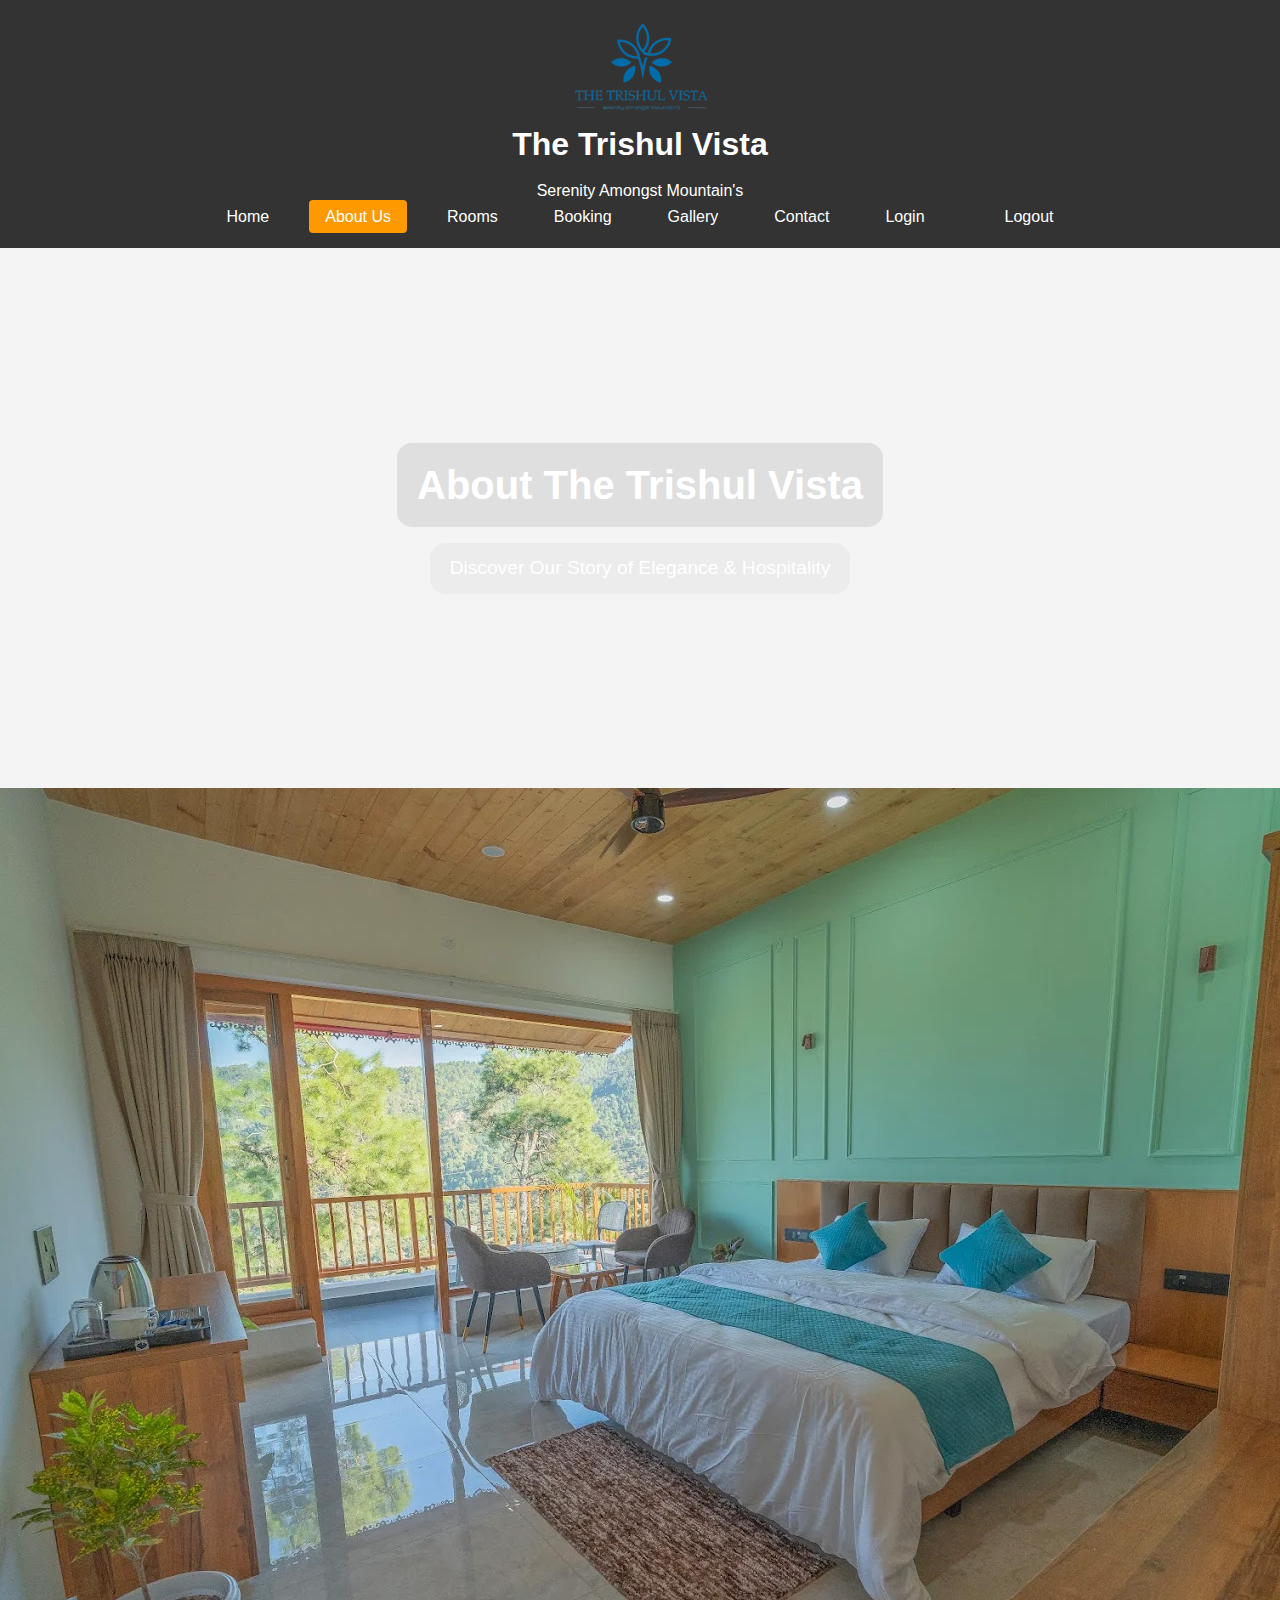
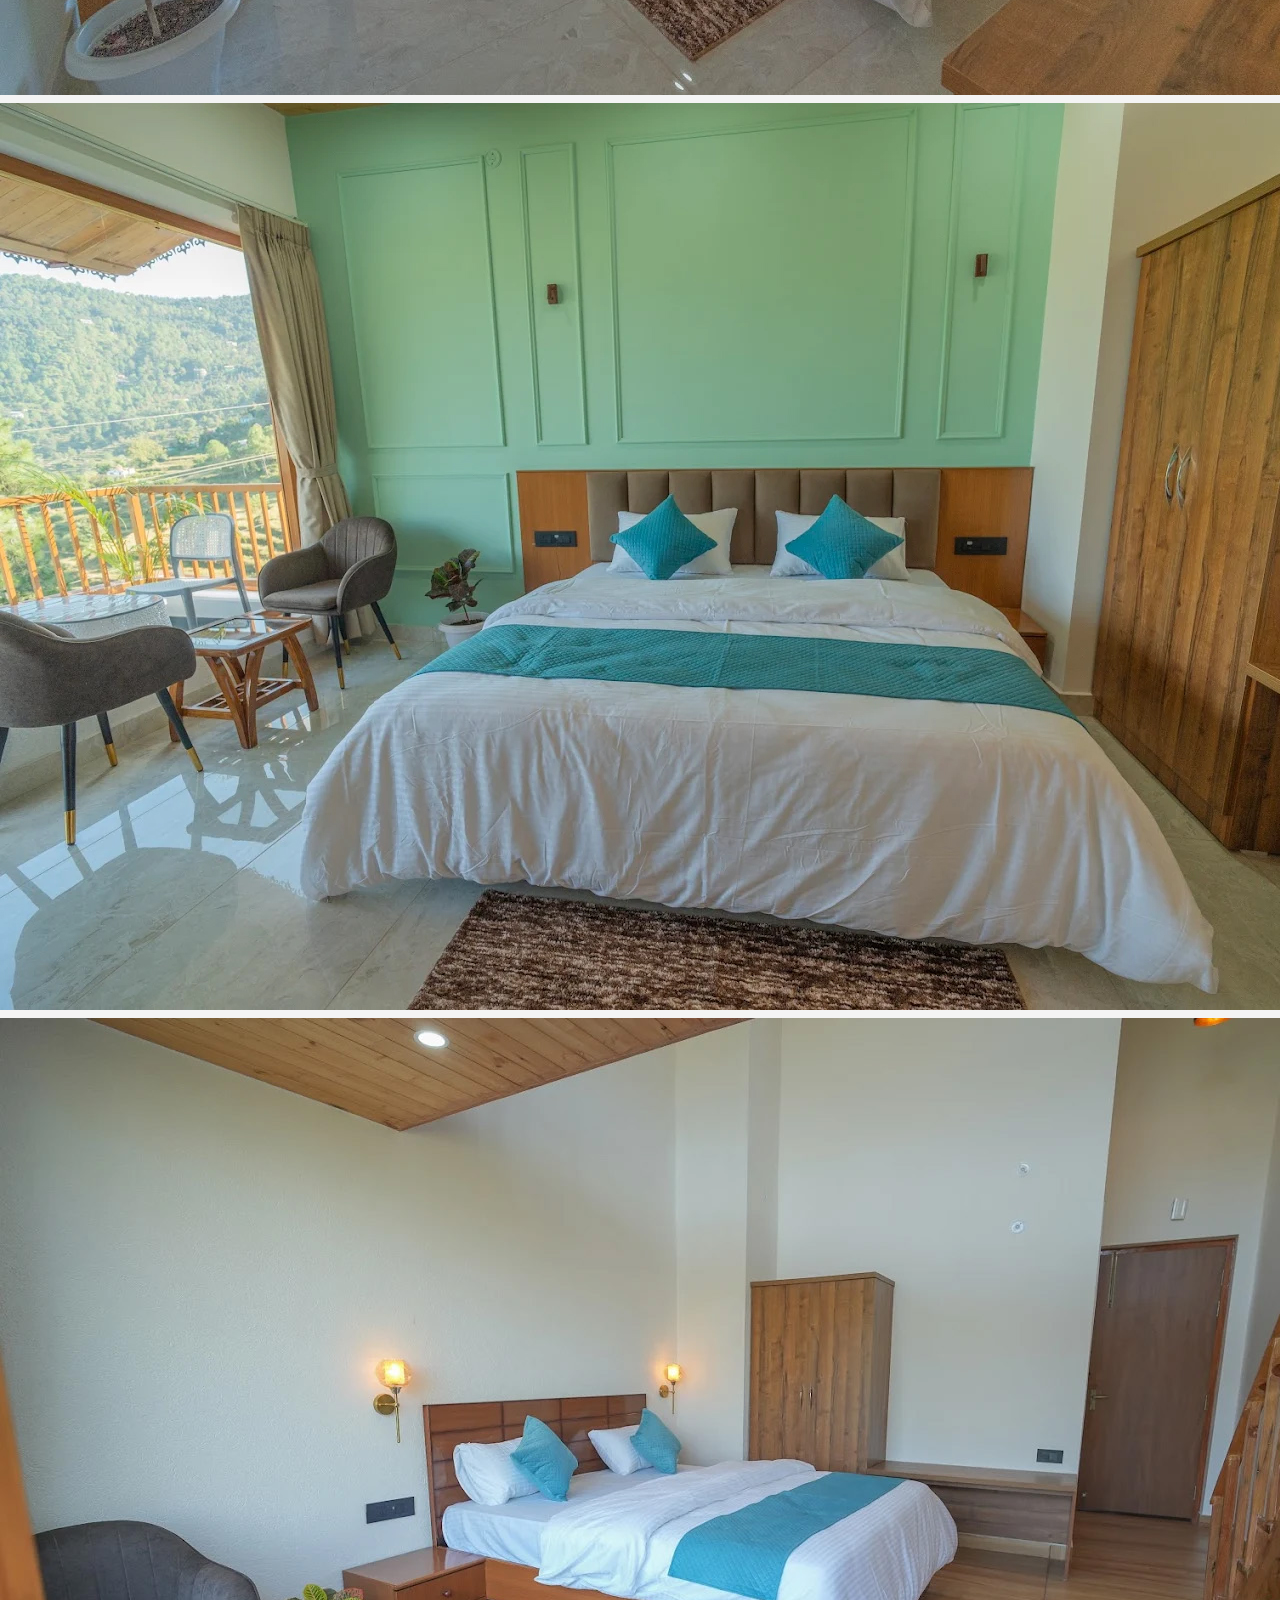
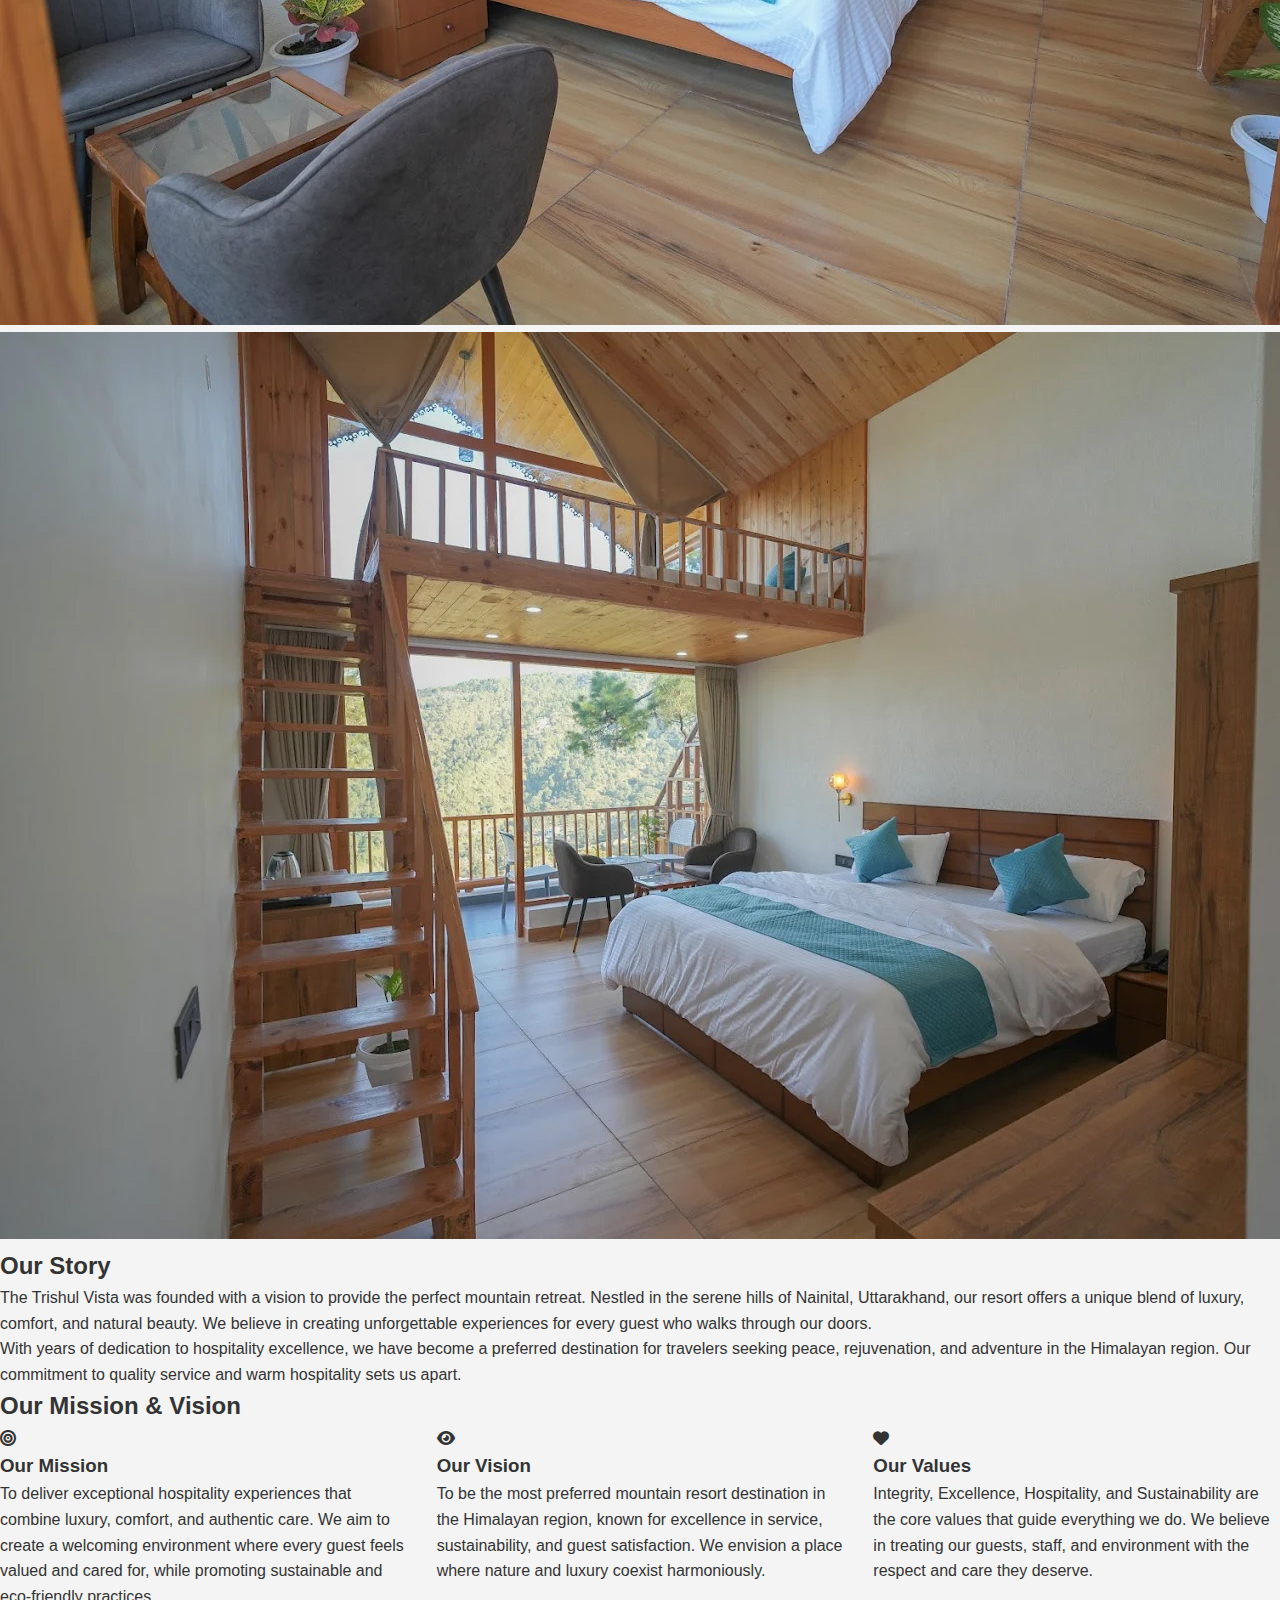
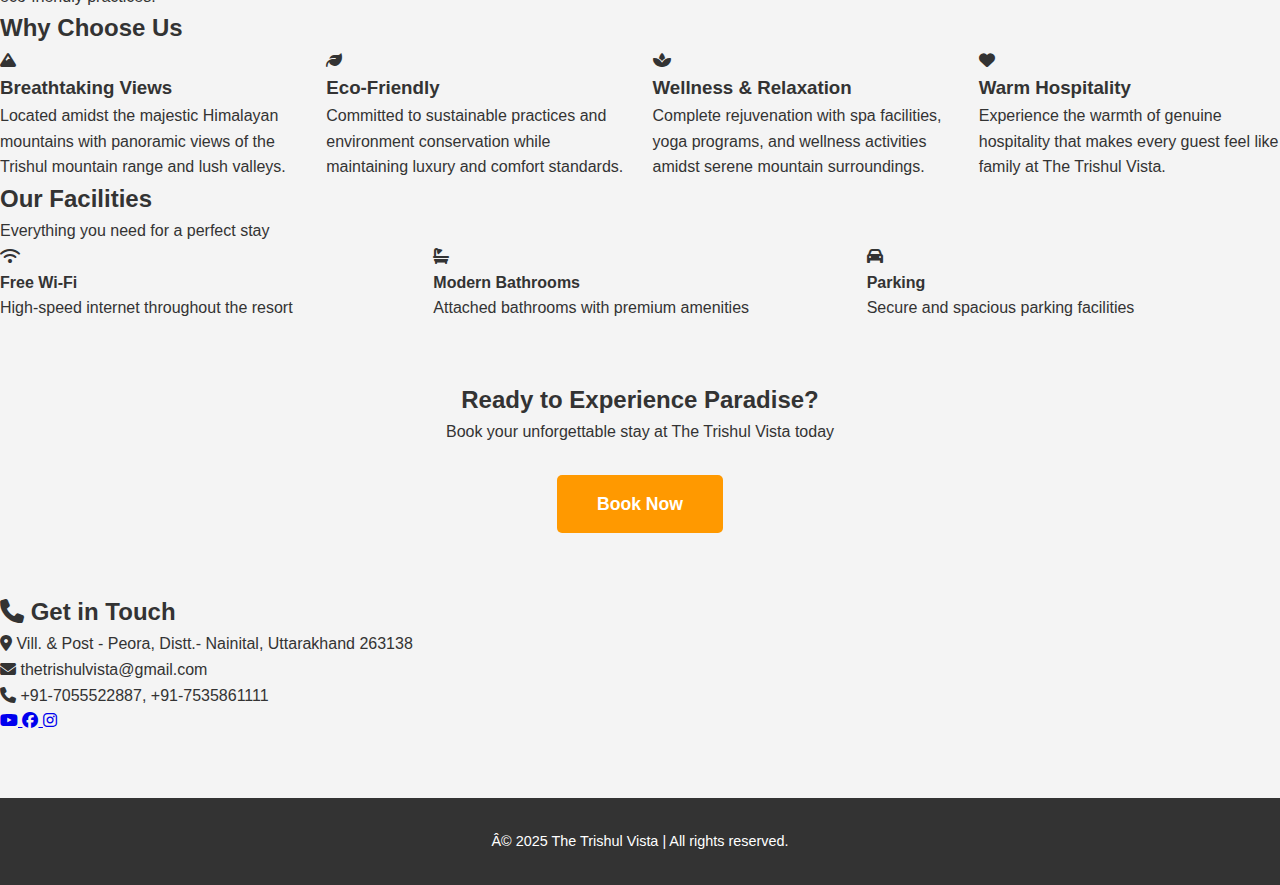
<file: aboutus.html>
﻿<!DOCTYPE html>
<html lang="en">
<head>
  <meta charset="UTF-8" />
  <meta name="viewport" content="width=device-width, initial-scale=1.0"/>
  <title>The Trishul Vista</title>
  <link rel="stylesheet" href="style.css" />
  <link rel="stylesheet" href="https://cdnjs.cloudflare.com/ajax/libs/font-awesome/6.5.0/css/all.min.css" />
</head>
<body>

  <header>
    <div class="header-wrapper">
      <div class="header-logo-group">
        <img src="images/logo.png" alt="The Trishul Vista Logo" />
        <div>
          <h1>The Trishul Vista</h1>
          <p>Serenity Amongst Mountain's</p>
        </div>
      </div>
      
      <div class="hamburger" onclick="toggleMenu()">
        <i class="fas fa-bars"></i>
      </div>
      <nav id="mainNav">
        <ul>
          <li><a href="index.html">Home</a></li>
          <li><a href="aboutus.html" class="active">About Us</a></li>
          <li><a href="rooms.html">Rooms</a></li>
          <li><a href="booking.html">Booking</a></li>
          <li><a href="gallery.html">Gallery</a></li>
          <li><a href="contact.html">Contact</a></li>
          <li><a href="auth.html" id="loginLink">Login</a></li>
          <li id="userGreeting"></li>
          <li><a href="#" id="logoutLink" onclick="logout()">Logout</a></li>
        </ul>
      </nav>
    </div>
  </header>

  <!-- Hero Section -->
  <section class="hero">
    <h2>About The Trishul Vista</h2>
    <p>Discover Our Story of Elegance & Hospitality</p>
  </section>

  <!-- Our Story Section -->
  <section class="section-white">
    <div class="container-max">
      <div class="flex-row">
        <div class="flex-col-50">
          <div class="slider-wrapper">
            <div class="slider-container">
              <div class="slider">
                <img src="Rooms/1-2.jpg" alt="The Trishul Vista Resort View" />
                <img src="Rooms/1-1.jpg" alt="Mountain Views" />
                <img src="Rooms/2-2.jpg" alt="Luxury Rooms" />
                <img src="Rooms/2-3.jpg" alt="Resort Environment" />
              </div>
              <div class="slider-dots">
                <span class="dot" onclick="currentSlide(0)"></span>
                <span class="dot" onclick="currentSlide(1)"></span>
                <span class="dot" onclick="currentSlide(2)"></span>
                <span class="dot" onclick="currentSlide(3)"></span>
              </div>
            </div>
          </div>
        </div>
        <div class="flex-col-50">
          <h2 class="content-title">Our Story</h2>
          <p class="content-text">
            The Trishul Vista was founded with a vision to provide the perfect mountain retreat. Nestled in the serene hills of Nainital, Uttarakhand, our resort offers a unique blend of luxury, comfort, and natural beauty. We believe in creating unforgettable experiences for every guest who walks through our doors.
          </p>
          <p class="content-text">
            With years of dedication to hospitality excellence, we have become a preferred destination for travelers seeking peace, rejuvenation, and adventure in the Himalayan region. Our commitment to quality service and warm hospitality sets us apart.
          </p>
          </div>
        </div>
      </div>
    </div>
  </section>

  <!-- Mission & Vision Section -->
  <section class="section-light">
    <div class="container-max">
      <div class="section-header">
        <h2 class="section-title">Our Mission & Vision</h2>
      </div>
      <div style="display: grid; grid-template-columns: repeat(auto-fit, minmax(300px, 1fr)); gap: 30px;">
        
        <!-- Mission Card -->
        <div class="mission-card">
          <div class="mission-icon">
            <i class="fas fa-bullseye"></i>
          </div>
          <h3>Our Mission</h3>
          <p>
            To deliver exceptional hospitality experiences that combine luxury, comfort, and authentic care. We aim to create a welcoming environment where every guest feels valued and cared for, while promoting sustainable and eco-friendly practices.
          </p>
        </div>

        <!-- Vision Card -->
        <div class="mission-card">
          <div class="mission-icon">
            <i class="fas fa-eye"></i>
          </div>
          <h3>Our Vision</h3>
          <p>
            To be the most preferred mountain resort destination in the Himalayan region, known for excellence in service, sustainability, and guest satisfaction. We envision a place where nature and luxury coexist harmoniously.
          </p>
        </div>

        <!-- Values Card -->
        <div class="mission-card">
          <div class="mission-icon">
            <i class="fas fa-heart"></i>
          </div>
          <h3>Our Values</h3>
          <p>
            Integrity, Excellence, Hospitality, and Sustainability are the core values that guide everything we do. We believe in treating our guests, staff, and environment with the respect and care they deserve.
          </p>
        </div>

      </div>
    </div>
  </section>


  <!-- Why Choose Us Section -->
  <section class="section-light">
    <div class="container-max">
      <div class="section-header">
        <h2 class="section-title">Why Choose Us</h2>
      </div>
      
      <div style="display: grid; grid-template-columns: repeat(auto-fit, minmax(280px, 1fr)); gap: 25px;">
        
        <div class="why-choose-card">
          <div class="why-icon">
            <i class="fas fa-mountain"></i>
          </div>
          <h3>Breathtaking Views</h3>
          <p>Located amidst the majestic Himalayan mountains with panoramic views of the Trishul mountain range and lush valleys.</p>
        </div>

       

        <div class="why-choose-card">
          <div class="why-icon">
            <i class="fas fa-leaf"></i>
          </div>
          <h3>Eco-Friendly</h3>
          <p>Committed to sustainable practices and environment conservation while maintaining luxury and comfort standards.</p>
        </div>

       

        <div class="why-choose-card">
          <div class="why-icon">
            <i class="fas fa-spa"></i>
          </div>
          <h3>Wellness & Relaxation</h3>
          <p>Complete rejuvenation with spa facilities, yoga programs, and wellness activities amidst serene mountain surroundings.</p>
        </div>

        <div class="why-choose-card">
          <div class="why-icon">
            <i class="fas fa-heart"></i>
          </div>
          <h3>Warm Hospitality</h3>
          <p>Experience the warmth of genuine hospitality that makes every guest feel like family at The Trishul Vista.</p>
        </div>

      </div>
    </div>
  </section>

  <!-- Facilities Section -->
  <section class="section-white">
    <div class="container-max">
      <div class="section-header">
        <h2 class="section-title">Our Facilities</h2>
        <p class="section-subtitle">Everything you need for a perfect stay</p>
      </div>
      
      <div style="display: grid; grid-template-columns: repeat(auto-fit, minmax(200px, 1fr)); gap: 20px;">
        
        <div class="facility-item">
          <i class="fas fa-wifi"></i>
          <h4>Free Wi-Fi</h4>
          <p>High-speed internet throughout the resort</p>
        </div>


        <div class="facility-item">
          <i class="fas fa-bath"></i>
          <h4>Modern Bathrooms</h4>
          <p>Attached bathrooms with premium amenities</p>
        </div>


        <div class="facility-item">
          <i class="fas fa-car"></i>
          <h4>Parking</h4>
          <p>Secure and spacious parking facilities</p>
        </div>

      </div>
    </div>
  </section>

  <!-- CTA Section -->
  <section class="section-light">
    <div class="container-max" style="text-align: center; padding: 60px 20px;">
      <h2 class="section-title">Ready to Experience Paradise?</h2>
      <p class="section-subtitle" style="margin-bottom: 30px;">Book your unforgettable stay at The Trishul Vista today</p>
      <a href="booking.html" style="display: inline-block; background-color: #ff9900; color: white; padding: 15px 40px; text-decoration: none; border-radius: 5px; font-weight: bold; font-size: 1.1rem; transition: 0.3s;">Book Now</a>
    </div>
  </section>

  <!-- Contact Section -->
  <div class="section-contact">
    <h2 class="contact-title"><i class="fa-solid fa-phone"></i> Get in Touch</h2>
    <p class="contact-info"><i class="fa-solid fa-location-dot"></i> Vill. & Post - Peora, Distt.- Nainital, Uttarakhand 263138</p>
    <p class="contact-info"><i class="fa-solid fa-envelope"></i> thetrishulvista@gmail.com</p>
    <p class="contact-info"><i class="fa-solid fa-phone"></i> +91-7055522887, +91-7535861111</p>
    
    <div class="social-links">
      <a href="https://www.youtube.com/@thetrishulvista" target="_blank" class="social-link social-link-youtube" title="YouTube">
        <i class="fab fa-youtube"></i>
      </a>
      <a href="https://www.facebook.com/thetrishulvista/?rdid=QPI4nFDR3xsBPrRU" target="_blank" class="social-link social-link-facebook" title="Facebook">
        <i class="fab fa-facebook"></i>
      </a>
      <a href="https://www.instagram.com/thetrishulvista?igsh=MThhc3YycWx4M2Zsbw%3D%3D" target="_blank" class="social-link social-link-instagram" title="Instagram">
        <i class="fab fa-instagram"></i>
      </a>
    </div>
  </div>

  <footer>
    <p>Â© 2025 The Trishul Vista | All rights reserved.</p>
  </footer>

  <script>
    // Slider functionality
    let currentSlideIndex = 0;
    let sliderInterval;

    function showSlide(n) {
      const slider = document.querySelector('.slider');
      const dots = document.querySelectorAll('.dot');
      
      if (n >= 4) currentSlideIndex = 0;
      if (n < 0) currentSlideIndex = 3;
      
      slider.style.transform = `translateX(-${currentSlideIndex * 100}%)`;
      
      dots.forEach((dot, index) => {
        if (index === currentSlideIndex) {
          dot.style.background = 'rgba(255,255,255,0.8)';
        } else {
          dot.style.background = 'rgba(255,255,255,0.5)';
        }
      });
    }

    function changeSlide(n) {
      clearInterval(sliderInterval);
      currentSlideIndex += n;
      showSlide(currentSlideIndex);
      startAutoSlide();
    }

    function currentSlide(n) {
      clearInterval(sliderInterval);
      currentSlideIndex = n;
      showSlide(currentSlideIndex);
      startAutoSlide();
    }

    function startAutoSlide() {
      sliderInterval = setInterval(() => {
        currentSlideIndex++;
        showSlide(currentSlideIndex);
      }, 4000);
    }

    // Start slider on page load
    document.addEventListener('DOMContentLoaded', () => {
      showSlide(0);
      startAutoSlide();
      
      // User greeting script
      const userGreeting = document.getElementById("userGreeting");
      const logoutLink = document.getElementById("logoutLink");
      const loginLink = document.getElementById("loginLink");
      const registerLink = document.getElementById("registerLink");

      const loggedInUser = JSON.parse(localStorage.getItem("loggedInUser"));

      if (loggedInUser) {
        userGreeting.style.display = "inline";
        logoutLink.style.display = "inline";
        userGreeting.innerHTML = `<i class="fa fa-user"></i> <a href="dashboard.html">Hello, ${loggedInUser.name}</a>`;

        // Hide login/register
        if (loginLink) loginLink.style.display = "none";
        if (registerLink) registerLink.style.display = "none";
      }
    });

    function logout() {
      localStorage.removeItem("loggedInUser");
      window.location.href = "index.html";
    }

    function closeMobileMenu() {
      const ul = document.querySelector("nav#mainNav ul");
      const hamburger = document.querySelector(".hamburger");
      ul.classList.remove("show");
      hamburger.classList.remove("active");
      document.body.classList.remove("menu-open");
    }

    function toggleMenu() {
      const ul = document.querySelector("nav#mainNav ul");
      const hamburger = document.querySelector(".hamburger");
      const isOpen = ul.classList.toggle("show");
      hamburger.classList.toggle("active", isOpen);
      document.body.classList.toggle("menu-open", isOpen);
    }

    // Close menu when a link is clicked
    document.querySelectorAll("nav#mainNav a").forEach(link => {
      link.addEventListener("click", closeMobileMenu);
    });

    // Close menu when clicking outside of nav
    document.addEventListener("click", function (event) {
      const nav = document.getElementById("mainNav");
      const hamburger = document.querySelector(".hamburger");
      const ul = document.querySelector("nav#mainNav ul");

      if (!ul.classList.contains("show")) return;
      if (nav.contains(event.target) || hamburger.contains(event.target)) return;
      closeMobileMenu();
    });

    // Reset menu state when switching to desktop width
    window.addEventListener("resize", function () {
      if (window.innerWidth > 768) closeMobileMenu();
    });

    (function trackSiteVisit() {
      const analyticsKey = "trishulVisitorAnalytics";
      const visitorIdKey = "trishulVisitorId";
      const now = Date.now();
      const today = new Date().toISOString().slice(0, 10);
      const currentPage = window.location.pathname.split("/").pop() || "index.html";

      let analytics = JSON.parse(localStorage.getItem(analyticsKey) || "{}");
      if (!analytics || typeof analytics !== "object") analytics = {};

      analytics.totalVisits = Number(analytics.totalVisits || 0) + 1;
      analytics.dailyVisits = analytics.dailyVisits || {};
      analytics.dailyVisits[today] = Number(analytics.dailyVisits[today] || 0) + 1;
      analytics.pageVisits = analytics.pageVisits || {};
      analytics.pageVisits[currentPage] = Number(analytics.pageVisits[currentPage] || 0) + 1;

      let visitorId = localStorage.getItem(visitorIdKey);
      if (!visitorId) {
        visitorId = `V-${Math.random().toString(36).slice(2, 8)}-${Date.now()}`;
        localStorage.setItem(visitorIdKey, visitorId);
      }

      analytics.uniqueVisitors = analytics.uniqueVisitors || {};
      const existingVisitor = analytics.uniqueVisitors[visitorId] || {
        firstSeen: now,
        lastSeen: now,
        visits: 0
      };
      existingVisitor.lastSeen = now;
      existingVisitor.visits = Number(existingVisitor.visits || 0) + 1;
      analytics.uniqueVisitors[visitorId] = existingVisitor;
      analytics.lastVisitAt = now;

      localStorage.setItem(analyticsKey, JSON.stringify(analytics));
    })();
</script>

</body>
</html>
</file>
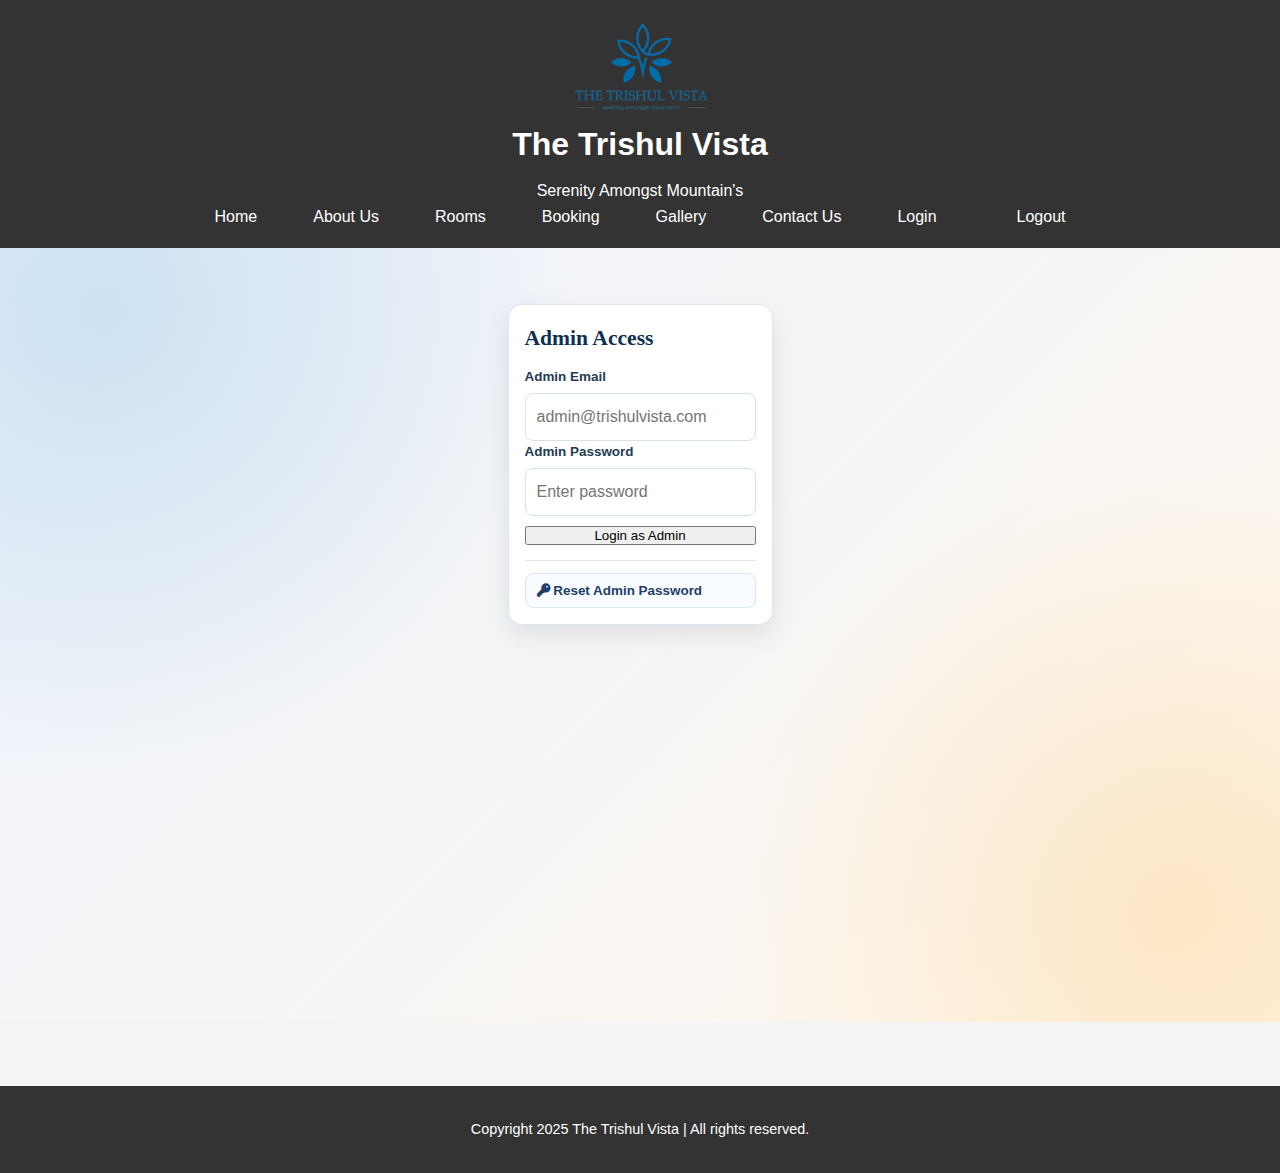
<file: admin-old.html>
﻿<!DOCTYPE html>
<html lang="en">
<head>
  <meta charset="UTF-8" />
  <meta name="viewport" content="width=device-width, initial-scale=1.0" />
  <title>Admin Panel | The Trishul Vista</title>
  <link rel="stylesheet" href="style.css" />
  <link rel="stylesheet" href="https://cdnjs.cloudflare.com/ajax/libs/font-awesome/6.5.0/css/all.min.css" />
  <style>
    .admin-page {
      min-height: 86vh;
      padding: 26px 14px 44px;
      background:
        radial-gradient(circle at 8% 8%, rgba(46, 138, 188, 0.18), transparent 35%),
        radial-gradient(circle at 92% 86%, rgba(255, 153, 0, 0.17), transparent 33%),
        linear-gradient(135deg, #eef4ff 0%, #fff7eb 100%);
    }

    .admin-wrap {
      max-width: 1180px;
      margin: 0 auto;
      display: grid;
      gap: 14px;
    }

    .admin-card {
      background: #fff;
      border: 1px solid #dce8f3;
      border-radius: 14px;
      box-shadow: 0 10px 24px rgba(16, 42, 67, 0.1);
      padding: 16px;
    }

    .admin-title {
      margin: 0;
      color: #0f2f52;
      font-family: Georgia, serif;
      font-size: clamp(1.3rem, 3vw, 2rem);
    }

    .admin-sub {
      margin: 4px 0 0;
      color: #486581;
      font-size: 0.92rem;
    }

    .stats {
      display: grid;
      grid-template-columns: repeat(4, minmax(0, 1fr));
      gap: 10px;
    }

    .stat {
      background: #f8fbff;
      border: 1px solid #dce8f3;
      border-radius: 10px;
      padding: 12px;
    }

    .stat p {
      margin: 0;
    }

    .stat .label {
      color: #627d98;
      font-size: 0.8rem;
      font-weight: 700;
    }

    .stat .value {
      margin-top: 6px;
      color: #102a43;
      font-size: 1.28rem;
      font-weight: 800;
    }

    .toolbar {
      display: grid;
      grid-template-columns: 1fr;
      gap: 10px;
      align-items: end;
      margin-top: 10px;
    }

    .field {
      display: grid;
      gap: 6px;
    }

    .field label {
      color: #243b53;
      font-size: 0.84rem;
      font-weight: 700;
    }

    .field input,
    .field select {
      border: 1px solid #d8e2ed;
      border-radius: 8px;
      padding: 10px 11px;
      font: inherit;
      color: #102a43;
      background: #fff;
    }

    .tab-switch {
      display: grid;
      grid-template-columns: 1fr 1fr;
      gap: 8px;
      margin-bottom: 10px;
    }

    .panel-tab {
      border: 1px solid #d4e2ef;
      background: #f4f8fc;
      color: #355070;
      border-radius: 8px;
      padding: 10px 12px;
      font-size: 0.9rem;
      font-weight: 800;
      cursor: pointer;
    }

    .panel-tab.active {
      background: #2e8abc;
      color: #fff;
      border-color: #2e8abc;
    }

    .booking-filter-switch {
      display: grid;
      grid-template-columns: repeat(3, minmax(0, 1fr));
      gap: 8px;
      margin-bottom: 10px;
    }

    .booking-filter-tab {
      border: 1px solid #d4e2ef;
      background: #f4f8fc;
      color: #355070;
      border-radius: 8px;
      padding: 8px 10px;
      font-size: 0.84rem;
      font-weight: 800;
      cursor: pointer;
    }

    .booking-filter-tab.active {
      background: #0f2f52;
      color: #fff;
      border-color: #0f2f52;
    }
    .booking-filter-tab .tab-notify {
      margin-left: 6px;
      min-width: 18px;
      height: 18px;
      border-radius: 999px;
      background: #d64545;
      color: #fff;
      display: inline-flex;
      align-items: center;
      justify-content: center;
      font-size: 0.72rem;
      font-weight: 800;
      padding: 0 5px;
      line-height: 1;
    }

    .panel-title {
      margin: 0 0 10px;
      color: #0f2f52;
      font-size: 1.12rem;
      font-family: Georgia, serif;
    }

    .list {
      display: grid;
      gap: 8px;
      max-height: 480px;
      overflow: auto;
      padding-right: 2px;
    }

    .item {
      border: 1px solid #dfeaf4;
      border-radius: 10px;
      padding: 10px;
      background: #fbfdff;
      display: grid;
      gap: 8px;
    }

    .item-top {
      display: flex;
      align-items: center;
      justify-content: space-between;
      gap: 8px;
      flex-wrap: wrap;
    }

    .item-id {
      margin: 0;
      color: #486581;
      font-size: 0.8rem;
      font-weight: 700;
    }

    .badge {
      padding: 4px 9px;
      border-radius: 999px;
      font-size: 0.76rem;
      font-weight: 700;
      border: 1px solid transparent;
    }

    .badge.paid {
      background: #edfdf4;
      color: #0f6a3f;
      border-color: #bdeccc;
    }

    .badge.pending {
      background: #fff7e8;
      color: #9a6700;
      border-color: #ffe0aa;
    }

    .badge.approved {
      background: #edfdf4;
      color: #0f6a3f;
      border-color: #bdeccc;
    }

    .badge.awaiting {
      background: #fff4e6;
      color: #9a6700;
      border-color: #ffd8a8;
    }

    .meta {
      display: grid;
      grid-template-columns: 1fr 1fr;
      gap: 6px 10px;
      color: #334e68;
      font-size: 0.85rem;
    }

    .actions {
      display: flex;
      gap: 8px;
      justify-content: flex-end;
      flex-wrap: wrap;
    }

    .admin-bookings-table-wrap {
      border: 1px solid #dfeaf4;
      border-radius: 10px;
      overflow: auto;
      background: #fbfdff;
    }

    .admin-bookings-table {
      width: 100%;
      min-width: 1220px;
      border-collapse: collapse;
      color: #334e68;
      font-size: 0.84rem;
    }

    .admin-bookings-table th,
    .admin-bookings-table td {
      border-bottom: 1px solid #e6eff7;
      padding: 9px 8px;
      text-align: left;
      vertical-align: middle;
      white-space: nowrap;
    }

    .admin-bookings-table th {
      background: #f2f8ff;
      color: #0f2f52;
      font-weight: 800;
      font-size: 0.79rem;
    }

    .admin-bookings-table .admin-address-cell {
      white-space: normal;
      min-width: 220px;
    }

    .admin-bookings-table .admin-actions-cell {
      white-space: nowrap;
    }

    .admin-bookings-table .admin-actions-cell .btn + .btn {
      margin-left: 6px;
    }

    .details-popup {
      position: fixed;
      inset: 0;
      background: rgba(0, 0, 0, 0.58);
      display: none;
      align-items: center;
      justify-content: center;
      padding: 16px;
      z-index: 7050;
    }

    .details-popup.show {
      display: flex;
    }

    .details-box {
      width: min(760px, 96vw);
      max-height: 86vh;
      overflow: auto;
      background: #fff;
      border-radius: 12px;
      border: 1px solid #dce8f3;
      box-shadow: 0 20px 40px rgba(0, 0, 0, 0.28);
      padding: 16px;
    }

    .details-box h4 {
      margin: 0 0 10px;
      color: #102a43;
      font-size: 1.08rem;
    }

    .details-grid {
      display: grid;
      grid-template-columns: 1fr 1fr;
      gap: 8px 12px;
      color: #334e68;
      font-size: 0.88rem;
    }

    .details-grid p {
      margin: 0;
    }

    .details-grid .full {
      grid-column: 1 / -1;
    }

    .details-actions {
      margin-top: 12px;
      display: flex;
      justify-content: flex-end;
    }

    .btn {
      border: 0;
      border-radius: 7px;
      padding: 7px 10px;
      font-size: 0.82rem;
      font-weight: 700;
      cursor: pointer;
    }

    .btn.edit {
      background: #2e8abc;
      color: #fff;
    }

    .btn.warn {
      background: #f59f00;
      color: #fff;
    }

    .btn.danger {
      background: #e64949;
      color: #fff;
    }

    .btn.approve {
      background: #2f9e44;
      color: #fff;
    }

    .empty {
      border: 1px dashed #d1deec;
      border-radius: 10px;
      padding: 18px 10px;
      text-align: center;
      color: #627d98;
      background: #f9fbfe;
    }

    .admin-msg {
      margin-top: 8px;
      padding: 9px 11px;
      border-radius: 8px;
      font-size: 0.88rem;
      display: none;
    }

    .admin-msg.success {
      display: block;
      background: #edfdf4;
      color: #0f6a3f;
      border: 1px solid #bdeccc;
    }

    .admin-msg.error {
      display: block;
      background: #fff1f0;
      color: #9f1d1d;
      border: 1px solid #ffc9c5;
    }

    .confirm-popup {
      position: fixed;
      inset: 0;
      background: rgba(0, 0, 0, 0.58);
      display: none;
      align-items: center;
      justify-content: center;
      padding: 16px;
      z-index: 7000;
    }

    .confirm-popup.show {
      display: flex;
    }

    .confirm-box {
      width: min(430px, 95vw);
      background: #fff;
      border-radius: 12px;
      border: 1px solid #dce8f3;
      box-shadow: 0 20px 40px rgba(0, 0, 0, 0.28);
      padding: 16px;
    }

    .confirm-box h4 {
      margin: 0 0 8px;
      color: #102a43;
      font-size: 1.08rem;
    }

    .confirm-box p {
      margin: 0 0 14px;
      color: #486581;
      line-height: 1.5;
      font-size: 0.91rem;
    }

    .confirm-actions {
      display: grid;
      grid-template-columns: 1fr 1fr;
      gap: 10px;
    }

    .confirm-btn {
      border: 0;
      border-radius: 8px;
      padding: 10px 12px;
      font-weight: 700;
      cursor: pointer;
      font-size: 0.88rem;
    }

    .confirm-btn.cancel {
      background: #eef3f8;
      color: #2f4e6f;
    }

    .confirm-btn.ok {
      background: #e64949;
      color: #fff;
    }

    .admin-login {
      max-width: 420px;
      margin: 30px auto 0;
    }

    .admin-login h3 {
      margin: 0 0 10px;
      color: #0f2f52;
      font-family: Georgia, serif;
      font-size: 1.35rem;
    }

    .admin-reset-wrap {
      margin-top: 12px;
      border-top: 1px solid #dce8f3;
      padding-top: 12px;
    }

    .admin-reset-toggle {
      width: 100%;
      border: 1px solid #dce8f3;
      background: #f8fbff;
      color: #1f4068;
      border-radius: 8px;
      padding: 9px 11px;
      font-size: 0.84rem;
      font-weight: 700;
      cursor: pointer;
      text-align: left;
    }

    .admin-reset-form {
      display: none;
      margin-top: 10px;
      gap: 8px;
    }

    .admin-reset-form.show {
      display: grid;
    }

    .admin-actions-top {
      margin-top: 8px;
      display: flex;
      gap: 8px;
      justify-content: flex-end;
    }

    .insight-head {
      margin: 0 0 8px;
      color: #0f2f52;
      font-family: Georgia, serif;
      font-size: 1.14rem;
    }

    .insight-grid {
      display: grid;
      grid-template-columns: repeat(4, minmax(0, 1fr));
      gap: 10px;
      margin-top: 10px;
    }

    .insight-box {
      background: #f7fbff;
      border: 1px solid #d9e8f6;
      border-radius: 10px;
      padding: 11px;
    }

    .insight-label {
      margin: 0;
      color: #627d98;
      font-size: 0.8rem;
      font-weight: 700;
    }

    .insight-value {
      margin: 5px 0 0;
      color: #102a43;
      font-size: 1.2rem;
      font-weight: 800;
    }

    .insight-sections {
      margin-top: 12px;
      display: grid;
      grid-template-columns: 1fr 1fr;
      gap: 10px;
    }

    .insight-panel {
      border: 1px solid #dce8f3;
      border-radius: 10px;
      background: #fbfdff;
      padding: 11px;
    }

    .insight-panel h4 {
      margin: 0 0 8px;
      color: #1f4068;
      font-size: 0.92rem;
    }

    .insight-list {
      list-style: none;
      margin: 0;
      padding: 0;
      display: grid;
      gap: 6px;
      color: #334e68;
      font-size: 0.86rem;
    }

    .insight-list li {
      border: 1px solid #e4edf6;
      border-radius: 7px;
      background: #fff;
      padding: 7px 8px;
    }

    @media (max-width: 980px) {
      .stats {
        grid-template-columns: repeat(2, minmax(0, 1fr));
      }
    }

    @media (max-width: 560px) {
      .stats {
        grid-template-columns: 1fr;
      }
      .meta {
        grid-template-columns: 1fr;
      }
      .insight-grid {
        grid-template-columns: 1fr;
      }
      .insight-sections {
        grid-template-columns: 1fr;
      }
    }
  </style>
</head>
<body>
  <header>
    <div class="header-wrapper">
      <div class="header-logo-group">
        <img src="images/logo.png" alt="The Trishul Vista Logo" />
        <div>
          <h1>The Trishul Vista</h1>
          <p>Serenity Amongst Mountain's</p>
        </div>
      </div>

      <div class="hamburger" id="hamburgerBtn" onclick="toggleMenu()">
        <i class="fas fa-bars"></i>
      </div>
      <nav id="mainNav">
        <ul>
          <li><a href="index.html">Home</a></li>
          <li><a href="aboutus.html">About Us</a></li>
          <li><a href="rooms.html">Rooms</a></li>
          <li><a href="booking.html">Booking</a></li>
          <li><a href="gallery.html">Gallery</a></li>
          <li><a href="contact.html">Contact Us</a></li>
          <li><a href="auth.html" id="loginLink">Login</a></li>
          <li id="userGreeting"></li>
          <li><a href="#" id="logoutLink" onclick="logout(); return false;">Logout</a></li>
        </ul>
      </nav>
    </div>
  </header>

  <main class="admin-page">
    <section class="admin-wrap" id="adminLoginView">
      <article class="admin-card admin-login">
        <h3>Admin Access</h3>
        <div class="field">
          <label for="adminEmail">Admin Email</label>
          <input id="adminEmail" type="email" placeholder="admin@trishulvista.com" />
        </div>
        <div class="field">
          <label for="adminPassword">Admin Password</label>
          <input id="adminPassword" type="password" placeholder="Enter password" />
        </div>
        <button class="dash-btn primary" id="adminLoginBtn" style="width:100%;margin-top:10px;" type="button" onclick="adminLogin()">Login as Admin</button>
        <p id="adminLoginMsg" class="admin-msg"></p>

        <div class="admin-reset-wrap">
          <button type="button" class="admin-reset-toggle" id="adminResetToggleBtn" onclick="toggleResetPasswordForm()">
            <i class="fas fa-key"></i> Reset Admin Password
          </button>
          <form id="adminResetForm" class="admin-reset-form" novalidate>
            <div class="field">
              <label for="currentAdminPassword">Current Password</label>
              <input id="currentAdminPassword" type="password" required />
            </div>
            <div class="field">
              <label for="newAdminPassword">New Password</label>
              <input id="newAdminPassword" type="password" minlength="6" required />
            </div>
            <div class="field">
              <label for="confirmAdminPassword">Confirm New Password</label>
              <input id="confirmAdminPassword" type="password" minlength="6" required />
            </div>
            <button class="dash-btn primary" type="submit" style="width:100%;">Update Password</button>
            <p id="adminResetMsg" class="admin-msg"></p>
          </form>
        </div>
      </article>
    </section>

    <section class="admin-wrap" id="adminDashboardView" style="display:none;">
      <article class="admin-card">
        <h2 class="admin-title">Admin Dashboard</h2>
        <p class="admin-sub">Manage bookings and registered users from one place.</p>
        <div class="admin-actions-top">
          <button class="btn warn" id="exportBookingsBtn" type="button" onclick="exportBookings()"><i class="fas fa-file-export"></i> Export Bookings (Excel)</button>
          <button class="btn danger" id="adminLogoutBtn" type="button" onclick="adminLogout()"><i class="fas fa-right-from-bracket"></i> Admin Logout</button>
        </div>
      </article>

      <section class="stats">
        <article class="stat"><p class="label">Total Bookings</p><p class="value" id="sBookings">0</p></article>
        <article class="stat"><p class="label">Paid Bookings</p><p class="value" id="sPaid">0</p></article>
        <article class="stat"><p class="label">Total Users</p><p class="value" id="sUsers">0</p></article>
        <article class="stat"><p class="label">Revenue</p><p class="value" id="sRevenue">INR 0</p></article>
      </section>

      <article class="admin-card">
        <div class="toolbar">
          <div class="field">
            <label for="searchInput">Search (name/email/booking ID)</label>
            <input id="searchInput" type="text" placeholder="Type to filter..." />
          </div>
        </div>
        <p id="adminMsg" class="admin-msg"></p>
      </article>

      <article class="admin-card">
        <div class="tab-switch">
          <button class="panel-tab active" type="button" data-panel="bookingsPanelWrap">Bookings</button>
          <button class="panel-tab" type="button" data-panel="usersPanelWrap">Registered Users</button>
        </div>
        <section id="bookingsPanelWrap">
          <h3 class="panel-title">Bookings</h3>
          <div class="booking-filter-switch">
            <button class="booking-filter-tab active" type="button" data-booking-filter="today">Today Booking</button>
            <button class="booking-filter-tab" type="button" data-booking-filter="next">Next Day Booking <span id="nextBookingNotify" class="tab-notify" style="display:none;">0</span></button>
            <button class="booking-filter-tab" type="button" data-booking-filter="past">Past Booking</button>
          </div>
          <div id="bookingsPanel" class="list"></div>
        </section>
        <section id="usersPanelWrap" style="display:none;">
          <h3 class="panel-title">Registered Users</h3>
          <div id="usersPanel" class="list"></div>
        </section>
      </article>

    </section>
  </main>

  <div id="confirmPopup" class="confirm-popup" aria-hidden="true">
    <div class="confirm-box">
      <h4>Confirm Action</h4>
      <p id="confirmPopupText">Are you sure?</p>
      <div class="confirm-actions">
        <button type="button" class="confirm-btn cancel" id="confirmPopupCancelBtn" onclick="closeConfirmPopup()">Cancel</button>
        <button type="button" class="confirm-btn ok" id="confirmPopupOkBtn" onclick="proceedConfirmAction()">Yes, Continue</button>
      </div>
    </div>
  </div>

  <div id="bookingDetailsPopup" class="details-popup" aria-hidden="true">
    <div class="details-box">
      <h4>Booking Details</h4>
      <div id="bookingDetailsContent" class="details-grid"></div>
      <div class="details-actions">
        <button type="button" class="confirm-btn ok" id="printBookingDetailsBtn">Print</button>
        <button type="button" class="confirm-btn cancel" id="closeBookingDetailsBtn">Close</button>
      </div>
    </div>
  </div>

  <footer>
    <p>Copyright 2025 The Trishul Vista | All rights reserved.</p>
  </footer>

  <script>
    const ADMIN_EMAIL = "admin@trishulvista.com";
    const ADMIN_PASSWORD_DEFAULT = "Admin@123";
    const ADMIN_PASSWORD_KEY = "trishulAdminPassword";

    const adminLoginView = document.getElementById("adminLoginView");
    const adminDashboardView = document.getElementById("adminDashboardView");
    const adminLoginMsg = document.getElementById("adminLoginMsg");
    const adminResetMsg = document.getElementById("adminResetMsg");
    const adminResetForm = document.getElementById("adminResetForm");
    const adminMsg = document.getElementById("adminMsg");
    const bookingsPanel = document.getElementById("bookingsPanel");
    const usersPanel = document.getElementById("usersPanel");
    const searchInput = document.getElementById("searchInput");
    const panelTabs = document.querySelectorAll(".panel-tab");
    const bookingFilterTabs = document.querySelectorAll(".booking-filter-tab");
    const bookingsPanelWrap = document.getElementById("bookingsPanelWrap");
    const usersPanelWrap = document.getElementById("usersPanelWrap");
    const nextBookingNotify = document.getElementById("nextBookingNotify");
    const confirmPopup = document.getElementById("confirmPopup");
    const confirmPopupText = document.getElementById("confirmPopupText");
    const hamburgerBtn = document.getElementById("hamburgerBtn");
    const logoutLink = document.getElementById("logoutLink");
    const adminLoginBtn = document.getElementById("adminLoginBtn");
    const adminResetToggleBtn = document.getElementById("adminResetToggleBtn");
    const exportBookingsBtn = document.getElementById("exportBookingsBtn");
    const adminLogoutBtn = document.getElementById("adminLogoutBtn");
    const confirmPopupCancelBtn = document.getElementById("confirmPopupCancelBtn");
    const confirmPopupOkBtn = document.getElementById("confirmPopupOkBtn");
    const bookingDetailsPopup = document.getElementById("bookingDetailsPopup");
    const bookingDetailsContent = document.getElementById("bookingDetailsContent");
    const printBookingDetailsBtn = document.getElementById("printBookingDetailsBtn");
    const closeBookingDetailsBtn = document.getElementById("closeBookingDetailsBtn");
    const NEXT_BOOKING_NOTIFY_SEEN_KEY = "trishulAdminNextBookingNotifySeenAt";
    let currentBookingFilter = "today";
    let confirmAction = null;
    let currentBookingForPrint = null;

    function getAdminPassword() {
      const fromStorage = localStorage.getItem(ADMIN_PASSWORD_KEY);
      if (!fromStorage) {
        localStorage.setItem(ADMIN_PASSWORD_KEY, ADMIN_PASSWORD_DEFAULT);
        return ADMIN_PASSWORD_DEFAULT;
      }
      return fromStorage;
    }

    function toggleResetPasswordForm() {
      clearMsg(adminResetMsg);
      adminResetForm.classList.toggle("show");
    }
    window.toggleResetPasswordForm = toggleResetPasswordForm;

    function showMsg(el, type, text) {
      el.className = `admin-msg ${type}`;
      el.textContent = text;
    }

    function clearMsg(el) {
      el.className = "admin-msg";
      el.textContent = "";
    }

    function openConfirmPopup(message, actionFn) {
      confirmPopupText.textContent = message;
      confirmAction = actionFn;
      confirmPopup.classList.add("show");
      confirmPopup.setAttribute("aria-hidden", "false");
    }

    function closeConfirmPopup() {
      confirmPopup.classList.remove("show");
      confirmPopup.setAttribute("aria-hidden", "true");
      confirmAction = null;
    }

    function proceedConfirmAction() {
      if (typeof confirmAction === "function") {
        confirmAction();
      }
      closeConfirmPopup();
    }

    function closeBookingDetailsPopup() {
      bookingDetailsPopup.classList.remove("show");
      bookingDetailsPopup.setAttribute("aria-hidden", "true");
      bookingDetailsContent.innerHTML = "";
      currentBookingForPrint = null;
    }

    function openBookingDetails(id) {
      const booking = getBookings().find((b) => b.id === id);
      if (!booking) return;
      currentBookingForPrint = booking;
      const bookingApproved = String(booking.approvalStatus || "Pending").toLowerCase() === "approved" ? "Approved" : "Pending";
      const paymentApproved = isPaymentApproved(booking) ? "Approved" : (booking.paymentStatus || "Pending");
      const totalAmount = Number(booking.total || 0);
      const advancePaid = Number(booking.advancePaid || Math.min(500, totalAmount));
      const balanceDue = Number(booking.balanceDue != null ? booking.balanceDue : Math.max(totalAmount - advancePaid, 0));

      bookingDetailsContent.innerHTML = `
        <p><strong>Booking No:</strong> ${booking.bookingNo || "-"}</p>
        <p><strong>Booking ID:</strong> ${booking.id || "-"}</p>
        <p><strong>Name:</strong> ${booking.guestName || "-"}</p>
        <p><strong>Email:</strong> ${booking.email || "-"}</p>
        <p><strong>Phone:</strong> ${booking.phone || "-"}</p>
        <p><strong>Room:</strong> ${booking.roomType || "-"}</p>
        <p><strong>Guests:</strong> ${booking.guests || "-"}</p>
        <p><strong>Check-in:</strong> ${booking.checkIn || "-"}</p>
        <p><strong>Check-out:</strong> ${booking.checkOut || "-"}</p>
        <p><strong>Nights:</strong> ${booking.nights || "-"}</p>
        <p><strong>Total:</strong> INR ${totalAmount.toLocaleString("en-IN")}</p>
        <p><strong>Advance Paid:</strong> INR ${advancePaid.toLocaleString("en-IN")}</p>
        <p><strong>Balance Due:</strong> INR ${balanceDue.toLocaleString("en-IN")}</p>
        <p><strong>Booking Status:</strong> ${bookingApproved}</p>
        <p><strong>Payment Status:</strong> ${paymentApproved}</p>
        <p class="full"><strong>Address:</strong> ${booking.address || "-"}</p>
        <p class="full"><strong>Special Request:</strong> ${booking.specialRequest || "-"}</p>
      `;
      bookingDetailsPopup.classList.add("show");
      bookingDetailsPopup.setAttribute("aria-hidden", "false");
    }

    function printBookingDetails() {
      if (!currentBookingForPrint) return;
      const booking = currentBookingForPrint;
      const totalAmount = Number(booking.total || 0);
      const advancePaid = Number(booking.advancePaid || Math.min(500, totalAmount));
      const balanceDue = Number(booking.balanceDue != null ? booking.balanceDue : Math.max(totalAmount - advancePaid, 0));
      const paymentStatus = isPaymentApproved(booking) ? "Approved" : (booking.paymentStatus || "Pending");
      const bookingStatus = String(booking.approvalStatus || "Pending").toLowerCase() === "approved" ? "Approved" : "Pending";

      const printWindow = window.open("", "_blank", "width=900,height=700");
      if (!printWindow) return;
      const printableHtml = [
        "<html>",
        "<head>",
        "<title>Booking Details - " + (booking.id || "-") + "</title>",
        "<style>",
        "body { font-family: Arial, sans-serif; margin: 20px; color: #1f2937; }",
        "h2 { margin: 0 0 14px; }",
        "table { width: 100%; border-collapse: collapse; font-size: 14px; }",
        "td { border: 1px solid #d1d5db; padding: 8px 10px; vertical-align: top; }",
        "td.label { width: 32%; font-weight: 700; background: #f9fafb; }",
        "</style>",
        "</head>",
        "<body>",
        "<h2>The Trishul Vista - Booking Details</h2>",
        "<table>",
        "<tr><td class=\"label\">Booking No</td><td>" + (booking.bookingNo || "-") + "</td></tr>",
        "<tr><td class=\"label\">Booking ID</td><td>" + (booking.id || "-") + "</td></tr>",
        "<tr><td class=\"label\">Guest Name</td><td>" + (booking.guestName || "-") + "</td></tr>",
        "<tr><td class=\"label\">Email</td><td>" + (booking.email || "-") + "</td></tr>",
        "<tr><td class=\"label\">Phone</td><td>" + (booking.phone || "-") + "</td></tr>",
        "<tr><td class=\"label\">Room</td><td>" + (booking.roomType || "-") + "</td></tr>",
        "<tr><td class=\"label\">Guests</td><td>" + (booking.guests || "-") + "</td></tr>",
        "<tr><td class=\"label\">Check-in</td><td>" + (booking.checkIn || "-") + "</td></tr>",
        "<tr><td class=\"label\">Check-out</td><td>" + (booking.checkOut || "-") + "</td></tr>",
        "<tr><td class=\"label\">Nights</td><td>" + (booking.nights || "-") + "</td></tr>",
        "<tr><td class=\"label\">Total Amount</td><td>INR " + totalAmount.toLocaleString("en-IN") + "</td></tr>",
        "<tr><td class=\"label\">Advance Paid</td><td>INR " + advancePaid.toLocaleString("en-IN") + "</td></tr>",
        "<tr><td class=\"label\">Balance Due</td><td>INR " + balanceDue.toLocaleString("en-IN") + "</td></tr>",
        "<tr><td class=\"label\">Booking Status</td><td>" + bookingStatus + "</td></tr>",
        "<tr><td class=\"label\">Payment Status</td><td>" + paymentStatus + "</td></tr>",
        "<tr><td class=\"label\">Address</td><td>" + (booking.address || "-") + "</td></tr>",
        "<tr><td class=\"label\">Special Request</td><td>" + (booking.specialRequest || "-") + "</td></tr>",
        "</table>",
        "</body>",
        "</html>"
      ].join("");
      printWindow.document.write(printableHtml);
      printWindow.document.close();
      printWindow.focus();
      printWindow.print();
    }

    window.closeConfirmPopup = closeConfirmPopup;
    window.proceedConfirmAction = proceedConfirmAction;

    function getBookings() {
      return JSON.parse(localStorage.getItem("trishulBookings") || "[]");
    }

    function getUsers() {
      return JSON.parse(localStorage.getItem("registeredUsers") || "[]");
    }

    function refreshStats() {
      const bookings = getBookings();
      const users = getUsers();
      const paid = bookings.filter((b) => {
        const status = String(b.paymentStatus || "").toLowerCase();
        return status === "paid" || status === "approved";
      }).length;
      const revenue = bookings.reduce((sum, b) => sum + Number(b.total || 0), 0);

      document.getElementById("sBookings").textContent = String(bookings.length);
      document.getElementById("sPaid").textContent = String(paid);
      document.getElementById("sUsers").textContent = String(users.length);
      document.getElementById("sRevenue").textContent = `INR ${revenue.toLocaleString("en-IN")}`;
    }

    function parseLocalDate(value) {
      if (!value) return null;
      const parts = String(value).split("-").map(Number);
      if (parts.length !== 3 || parts.some(Number.isNaN)) return null;
      const [year, month, day] = parts;
      const dt = new Date(year, month - 1, day);
      dt.setHours(0, 0, 0, 0);
      return Number.isNaN(dt.getTime()) ? null : dt;
    }

    function isPaymentApproved(booking) {
      const status = String((booking && booking.paymentStatus) || "").toLowerCase();
      return status === "paid" || status === "approved";
    }

    function updateNextBookingNotification() {
      if (!nextBookingNotify) return;
      const today = new Date();
      today.setHours(0, 0, 0, 0);
      const seenAt = Number(localStorage.getItem(NEXT_BOOKING_NOTIFY_SEEN_KEY) || 0);
      const newNextBookingsCount = getBookings().filter((b) => {
        const checkInDate = parseLocalDate(b.checkIn);
        const createdAt = Number(b.createdAt || String(b.id || "").replace("TV-", "") || 0);
        return !!checkInDate && checkInDate > today && createdAt > seenAt;
      }).length;

      if (newNextBookingsCount > 0) {
        nextBookingNotify.style.display = "inline-flex";
        nextBookingNotify.textContent = String(newNextBookingsCount);
      } else {
        nextBookingNotify.style.display = "none";
      }
    }

    function renderBookings() {
      const today = new Date();
      today.setHours(0, 0, 0, 0);

      const q = (searchInput.value || "").trim().toLowerCase();
      const bookings = getBookings().filter((b) => {
        const checkInDate = parseLocalDate(b.checkIn);
        const checkOutDate = parseLocalDate(b.checkOut);
        let bookingFilterMatch = true;

        if (currentBookingFilter === "past") {
          bookingFilterMatch = !!checkOutDate && checkOutDate <= today;
        } else if (currentBookingFilter === "today") {
          bookingFilterMatch = !!checkInDate && !!checkOutDate && checkInDate <= today && checkOutDate > today;
        } else if (currentBookingFilter === "next") {
          bookingFilterMatch = !!checkInDate && checkInDate > today;
        }

        const searchMatch =
          !q ||
          String(b.id || "").toLowerCase().includes(q) ||
          String(b.guestName || "").toLowerCase().includes(q) ||
          String(b.email || "").toLowerCase().includes(q);
        return bookingFilterMatch && searchMatch;
      });

      bookingsPanel.innerHTML = "";
      if (!bookings.length) {
        const title =
          currentBookingFilter === "past"
            ? "No past bookings found."
            : currentBookingFilter === "next"
            ? "No next day bookings found."
            : "No today bookings found.";
        bookingsPanel.innerHTML = `<div class="empty">${title}</div>`;
        return;
      }

      const sorted = [...bookings].sort((a, b) => {
        const noA = Number(a.bookingNo || 0);
        const noB = Number(b.bookingNo || 0);
        if (noA && noB) return noA - noB;
        const timeA = Number(a.createdAt || String(a.id || "").replace("TV-", "") || 0);
        const timeB = Number(b.createdAt || String(b.id || "").replace("TV-", "") || 0);
        return timeA - timeB;
      });
      const rows = sorted.map((b) => {
        const paymentApproved = isPaymentApproved(b);
        const isApproved = String(b.approvalStatus || "Approved").toLowerCase() === "approved";
        const bookingNumber = Number(b.bookingNo || 0) || "-";
        const actionHtml =
          currentBookingFilter === "past"
            ? `<span style="color:#627d98;font-size:0.8rem;font-weight:700;">Disabled</span>`
            : `${!isApproved ? `<button class="btn approve" type="button" data-action="approve-booking" data-id="${b.id || ""}">Approve Booking</button>` : ""}
               ${!paymentApproved ? `<button class="btn approve" type="button" data-action="approve-payment" data-id="${b.id || ""}">Approve Payment</button>` : ""}
               <button class="btn danger" type="button" data-action="delete-booking" data-id="${b.id || ""}">Delete</button>
               <button class="btn edit" type="button" data-action="view-details" data-id="${b.id || ""}">Details</button>`;
        return `
          <tr>
            <td>${bookingNumber}</td>
            <td>${b.id || "-"}</td>
            <td>${b.guestName || "-"}</td>
            <td>${b.roomType || "-"}</td>
            <td>${b.checkIn || "-"}</td>
            <td>${b.checkOut || "-"}</td>
            <td>INR ${Number(b.total || 0).toLocaleString("en-IN")}</td>
            <td class="admin-actions-cell">${actionHtml}</td>
          </tr>
        `;
      }).join("");

      bookingsPanel.innerHTML = `
        <div class="admin-bookings-table-wrap">
          <table class="admin-bookings-table">
            <thead>
              <tr>
                <th>No</th>
                <th>Booking ID</th>
                <th>Name</th>
                <th>Room</th>
                <th>Check-in</th>
                <th>Check-out</th>
                <th>Total</th>
                <th>Actions</th>
              </tr>
            </thead>
            <tbody>${rows}</tbody>
          </table>
        </div>
      `;

      bookingsPanel.querySelectorAll("button[data-action]").forEach((btn) => {
        btn.addEventListener("click", () => {
          const action = btn.dataset.action;
          const id = btn.dataset.id;
          if (!id) return;
          if (action === "approve-booking") approveBooking(id);
          if (action === "approve-payment") approvePayment(id);
          if (action === "delete-booking") deleteBooking(id);
          if (action === "view-details") openBookingDetails(id);
        });
      });
    }

    function approveBooking(id) {
      openConfirmPopup("Approve this booking request?", () => {
        const all = getBookings();
        const index = all.findIndex((b) => b.id === id);
        if (index === -1) return;
        all[index].approvalStatus = "Approved";
        all[index].approvedAt = new Date().toISOString();
        localStorage.setItem("trishulBookings", JSON.stringify(all));
        showMsg(adminMsg, "success", "Booking approved successfully.");
        refreshAdminData();
      });
    }

    function approvePayment(id) {
      openConfirmPopup("Approve this booking payment?", () => {
        const all = getBookings();
        const index = all.findIndex((b) => b.id === id);
        if (index === -1) return;
        all[index].paymentStatus = "Approved";
        all[index].paymentAt = new Date().toISOString();
        if (!all[index].paymentMethod) all[index].paymentMethod = "QR";
        localStorage.setItem("trishulBookings", JSON.stringify(all));
        showMsg(adminMsg, "success", "Payment approved successfully.");
        refreshAdminData();
      });
    }

    function renderUsers() {
      const q = (searchInput.value || "").trim().toLowerCase();
      const users = getUsers().filter((u) => {
        if (!q) return true;
        return String(u.name || "").toLowerCase().includes(q) || String(u.email || "").toLowerCase().includes(q);
      });
      usersPanel.innerHTML = "";
      if (!users.length) {
        usersPanel.innerHTML = `<div class="empty">No users found.</div>`;
        return;
      }

      users.forEach((u, idx) => {
        const card = document.createElement("article");
        card.className = "item";
        card.innerHTML = `
          <div class="item-top">
            <p class="item-id">${u.name || "-"} (${idx + 1})</p>
          </div>
          <div class="meta">
            <p><strong>Email:</strong> ${u.email || "-"}</p>
            <p><strong>Phone:</strong> ${u.phone || "-"}</p>
            <p style="grid-column: 1 / -1;"><strong>Address:</strong> ${u.address || "-"}</p>
          </div>
          <div class="actions">
            <button class="btn danger" type="button" data-action="delete-user" data-email="${u.email || ""}">Delete User</button>
          </div>
        `;
        usersPanel.appendChild(card);
      });

      usersPanel.querySelectorAll("button[data-action='delete-user']").forEach((btn) => {
        btn.addEventListener("click", () => {
          const email = btn.dataset.email;
          if (!email) return;
          deleteUser(email);
        });
      });
    }

    function deleteBooking(id) {
      openConfirmPopup("Delete this booking permanently?", () => {
        const all = getBookings().filter((b) => b.id !== id);
        localStorage.setItem("trishulBookings", JSON.stringify(all));
        showMsg(adminMsg, "success", "Booking deleted successfully.");
        refreshAdminData();
      });
    }

    function deleteUser(email) {
      openConfirmPopup("Delete this user account?", () => {
        const users = getUsers().filter((u) => String(u.email || "").toLowerCase() !== String(email).toLowerCase());
        localStorage.setItem("registeredUsers", JSON.stringify(users));
        showMsg(adminMsg, "success", "User deleted successfully.");
        refreshAdminData();
      });
    }

    function exportBookings() {
      const data = getBookings();
      if (!data.length) {
        showMsg(adminMsg, "error", "No bookings available to export.");
        return;
      }

      const headers = [
        "Booking ID",
        "Guest Name",
        "Phone",
        "Email",
        "Address",
        "Room Type",
        "Guests",
        "Check-in",
        "Check-out",
        "Nights",
        "Offer Discount (%)",
        "Total (INR)",
        "Payment Status",
        "Approval Status",
        "Payment Method",
        "Payment Date",
        "Special Request"
      ];

      const escapeCsv = (value) => {
        const text = String(value == null ? "" : value);
        return `"${text.replace(/"/g, '""')}"`;
      };

      const rows = data.map((b) => [
        b.id || "",
        b.guestName || "",
        b.phone || "",
        b.email || "",
        b.address || "",
        b.roomType || "",
        b.guests || "",
        b.checkIn || "",
        b.checkOut || "",
        b.nights || "",
        b.offerDiscount || 0,
        b.total || 0,
        b.paymentStatus || "Pending",
        b.approvalStatus || "Approved",
        b.paymentMethod || "",
        b.paymentAt ? new Date(b.paymentAt).toLocaleString("en-IN") : "",
        b.specialRequest || ""
      ]);

      const csv = [headers, ...rows].map((row) => row.map(escapeCsv).join(",")).join("\r\n");
      const blob = new Blob(["\uFEFF" + csv], { type: "text/csv;charset=utf-8;" });
      const url = URL.createObjectURL(blob);
      const a = document.createElement("a");
      a.href = url;
      a.download = `trishul-bookings-${Date.now()}.csv`;
      a.click();
      URL.revokeObjectURL(url);
      showMsg(adminMsg, "success", "Bookings exported in Excel format (.csv).");
    }

    function refreshAdminData() {
      clearMsg(adminMsg);
      refreshStats();
      renderBookings();
      renderUsers();
      updateNextBookingNotification();
    }

    function switchPanel(panelId) {
      panelTabs.forEach((tab) => {
        tab.classList.toggle("active", tab.dataset.panel === panelId);
      });
      bookingsPanelWrap.style.display = panelId === "bookingsPanelWrap" ? "block" : "none";
      usersPanelWrap.style.display = panelId === "usersPanelWrap" ? "block" : "none";
    }

    function adminLogin() {
      clearMsg(adminLoginMsg);
      const email = document.getElementById("adminEmail").value.trim().toLowerCase();
      const password = document.getElementById("adminPassword").value;
      if (!email || !password) {
        showMsg(adminLoginMsg, "error", "Please enter email and password.");
        return;
      }
      if (email !== ADMIN_EMAIL || password !== getAdminPassword()) {
        showMsg(adminLoginMsg, "error", "Invalid admin credentials.");
        return;
      }
      adminLoginView.style.display = "none";
      adminDashboardView.style.display = "grid";
      refreshAdminData();
    }

    function adminLogout() {
      window.location.href = "index.html";
    }

    [searchInput].forEach((el) => {
      el.addEventListener("input", refreshAdminData);
      el.addEventListener("change", refreshAdminData);
    });

    if (adminLoginBtn) adminLoginBtn.addEventListener("click", adminLogin);
    if (adminResetToggleBtn) adminResetToggleBtn.addEventListener("click", toggleResetPasswordForm);
    if (exportBookingsBtn) exportBookingsBtn.addEventListener("click", exportBookings);
    if (adminLogoutBtn) adminLogoutBtn.addEventListener("click", adminLogout);
    if (confirmPopupCancelBtn) confirmPopupCancelBtn.addEventListener("click", closeConfirmPopup);
    if (confirmPopupOkBtn) confirmPopupOkBtn.addEventListener("click", proceedConfirmAction);
    if (hamburgerBtn) hamburgerBtn.addEventListener("click", toggleMenu);
    if (logoutLink) {
      logoutLink.addEventListener("click", (event) => {
        event.preventDefault();
        logout();
      });
    }

    panelTabs.forEach((tab) => {
      tab.addEventListener("click", () => switchPanel(tab.dataset.panel));
    });

    bookingFilterTabs.forEach((tab) => {
      tab.addEventListener("click", () => {
        currentBookingFilter = tab.dataset.bookingFilter || "today";
        bookingFilterTabs.forEach((btn) => {
          btn.classList.toggle("active", btn === tab);
        });
        if (currentBookingFilter === "next") {
          localStorage.setItem(NEXT_BOOKING_NOTIFY_SEEN_KEY, String(Date.now()));
        }
        updateNextBookingNotification();
        renderBookings();
      });
    });

    function closeMobileMenu() {
      const ul = document.querySelector("nav#mainNav ul");
      const hamburger = document.querySelector(".hamburger");
      ul.classList.remove("show");
      hamburger.classList.remove("active");
      document.body.classList.remove("menu-open");
    }

    function toggleMenu() {
      const ul = document.querySelector("nav#mainNav ul");
      const hamburger = document.querySelector(".hamburger");
      const isOpen = ul.classList.toggle("show");
      hamburger.classList.toggle("active", isOpen);
      document.body.classList.toggle("menu-open", isOpen);
    }

    document.querySelectorAll("nav#mainNav a").forEach((link) => {
      link.addEventListener("click", closeMobileMenu);
    });

    document.addEventListener("click", function (event) {
      const nav = document.getElementById("mainNav");
      const hamburger = document.querySelector(".hamburger");
      const ul = document.querySelector("nav#mainNav ul");
      if (!ul.classList.contains("show")) return;
      if (nav.contains(event.target) || hamburger.contains(event.target)) return;
      closeMobileMenu();
    });

    window.addEventListener("resize", function () {
      if (window.innerWidth > 768) closeMobileMenu();
    });

    confirmPopup.addEventListener("click", (event) => {
      if (event.target.id === "confirmPopup") closeConfirmPopup();
    });
    if (bookingDetailsPopup) {
      bookingDetailsPopup.addEventListener("click", (event) => {
        if (event.target.id === "bookingDetailsPopup") closeBookingDetailsPopup();
      });
    }
    if (printBookingDetailsBtn) {
      printBookingDetailsBtn.addEventListener("click", printBookingDetails);
    }
    if (closeBookingDetailsBtn) {
      closeBookingDetailsBtn.addEventListener("click", closeBookingDetailsPopup);
    }

    document.addEventListener("keydown", (event) => {
      if (event.key === "Escape" && confirmPopup.classList.contains("show")) {
        closeConfirmPopup();
      }
      if (bookingDetailsPopup && event.key === "Escape" && bookingDetailsPopup.classList.contains("show")) {
        closeBookingDetailsPopup();
      }
    });

    function logout() {
      localStorage.removeItem("loggedInUser");
      window.location.href = "index.html";
    }

    window.adminLogin = adminLogin;
    window.adminLogout = adminLogout;
    window.exportBookings = exportBookings;
    window.toggleResetPasswordForm = toggleResetPasswordForm;
    window.toggleMenu = toggleMenu;
    window.logout = logout;

document.addEventListener("DOMContentLoaded", () => {
      const userGreeting = document.getElementById("userGreeting");
      const logoutLink = document.getElementById("logoutLink");
      const loginLink = document.getElementById("loginLink");
      const loggedInUser = JSON.parse(localStorage.getItem("loggedInUser"));
      if (loggedInUser) {
        userGreeting.style.display = "inline";
        logoutLink.style.display = "inline";
        userGreeting.innerHTML = `<i class="fa fa-user"></i> <a href="dashboard.html" style="color: white; text-decoration: none;">Hello, ${loggedInUser.name}</a>`;
        if (loginLink) loginLink.style.display = "none";
      }

      getAdminPassword();
    });

    adminResetForm.addEventListener("submit", (event) => {
      event.preventDefault();
      clearMsg(adminResetMsg);

      const current = document.getElementById("currentAdminPassword").value;
      const next = document.getElementById("newAdminPassword").value;
      const confirm = document.getElementById("confirmAdminPassword").value;

      if (!current || !next || !confirm) {
        showMsg(adminResetMsg, "error", "Please fill all password fields.");
        return;
      }
      if (current !== getAdminPassword()) {
        showMsg(adminResetMsg, "error", "Current password is incorrect.");
        return;
      }
      if (next.length < 6) {
        showMsg(adminResetMsg, "error", "New password must be at least 6 characters.");
        return;
      }
      if (next !== confirm) {
        showMsg(adminResetMsg, "error", "New password and confirm password do not match.");
        return;
      }

      localStorage.setItem(ADMIN_PASSWORD_KEY, next);
      showMsg(adminResetMsg, "success", "Admin password updated successfully.");
      adminResetForm.reset();
    });
</script>
</body>
</html>
</file>
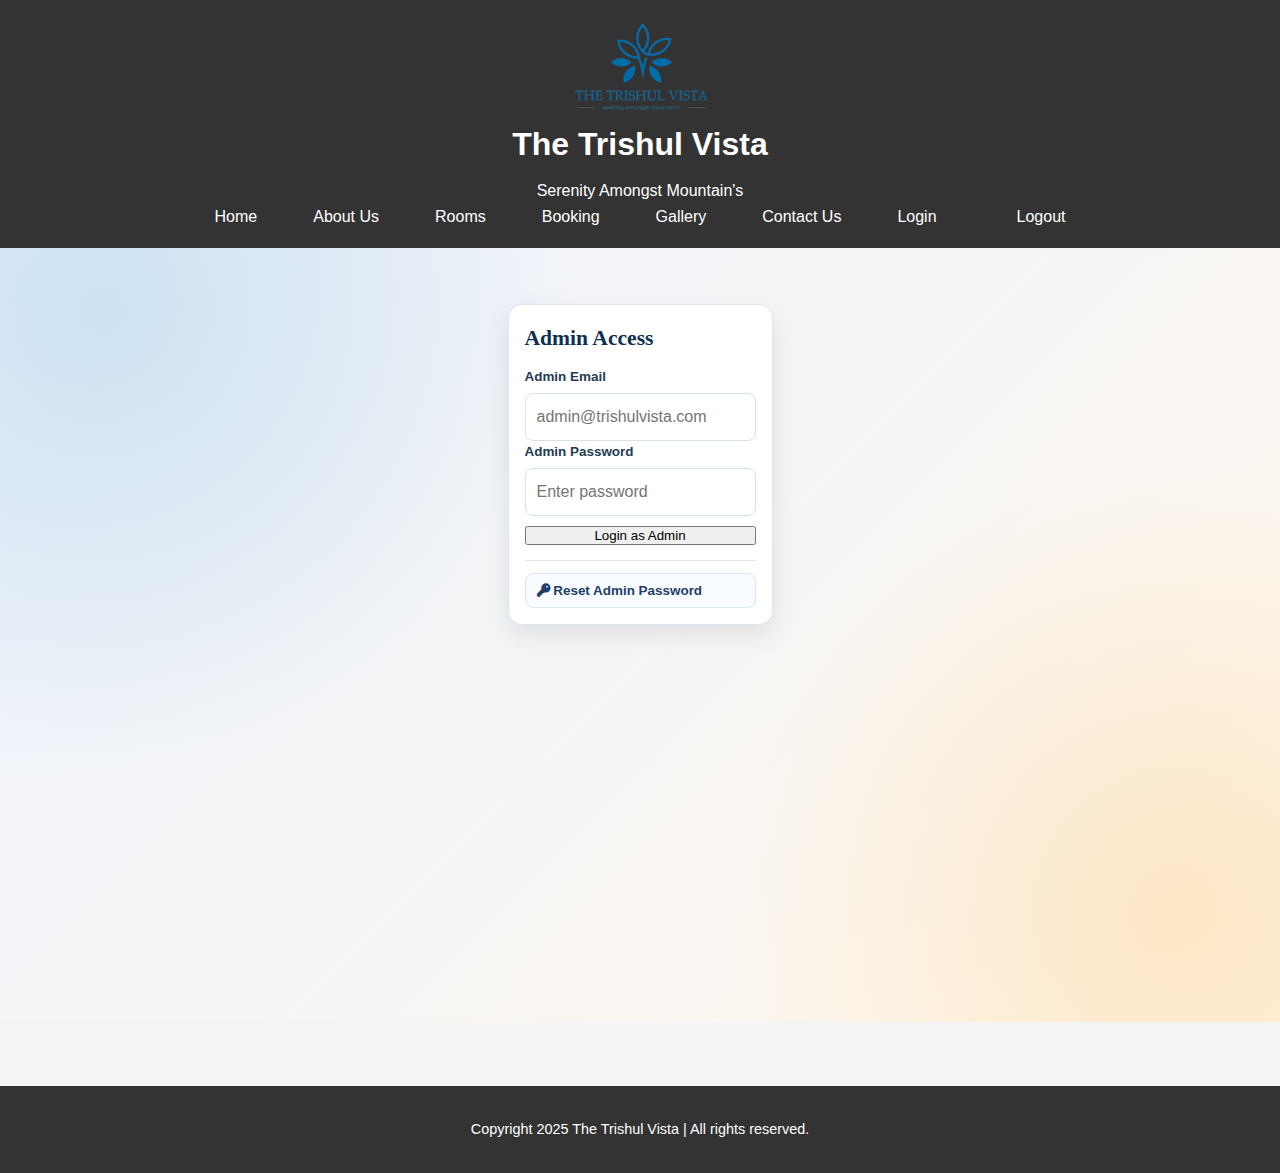
<file: admin.html>
﻿<!DOCTYPE html>
<html lang="en">
<head>
  <meta charset="UTF-8" />
  <meta name="viewport" content="width=device-width, initial-scale=1.0" />
  <title>Admin Panel | The Trishul Vista</title>
  <link rel="stylesheet" href="style.css" />
  <link rel="stylesheet" href="https://cdnjs.cloudflare.com/ajax/libs/font-awesome/6.5.0/css/all.min.css" />
  <style>
    .admin-page {
      min-height: 86vh;
      padding: 26px 14px 44px;
      background:
        radial-gradient(circle at 8% 8%, rgba(46, 138, 188, 0.18), transparent 35%),
        radial-gradient(circle at 92% 86%, rgba(255, 153, 0, 0.17), transparent 33%),
        linear-gradient(135deg, #eef4ff 0%, #fff7eb 100%);
    }

    .admin-wrap {
      max-width: 1180px;
      margin: 0 auto;
      display: grid;
      gap: 14px;
    }

    .admin-card {
      background: #fff;
      border: 1px solid #dce8f3;
      border-radius: 14px;
      box-shadow: 0 10px 24px rgba(16, 42, 67, 0.1);
      padding: 16px;
    }

    .admin-title {
      margin: 0;
      color: #0f2f52;
      font-family: Georgia, serif;
      font-size: clamp(1.3rem, 3vw, 2rem);
    }

    .admin-sub {
      margin: 4px 0 0;
      color: #486581;
      font-size: 0.92rem;
    }

    .stats {
      display: grid;
      grid-template-columns: repeat(4, minmax(0, 1fr));
      gap: 10px;
    }

    .stat {
      background: #f8fbff;
      border: 1px solid #dce8f3;
      border-radius: 10px;
      padding: 12px;
    }

    .stat p {
      margin: 0;
    }

    .stat .label {
      color: #627d98;
      font-size: 0.8rem;
      font-weight: 700;
    }

    .stat .value {
      margin-top: 6px;
      color: #102a43;
      font-size: 1.28rem;
      font-weight: 800;
    }

    .toolbar {
      display: grid;
      grid-template-columns: 1fr;
      gap: 10px;
      align-items: end;
      margin-top: 10px;
    }

    .field {
      display: grid;
      gap: 6px;
    }

    .field label {
      color: #243b53;
      font-size: 0.84rem;
      font-weight: 700;
    }

    .field input,
    .field select {
      border: 1px solid #d8e2ed;
      border-radius: 8px;
      padding: 10px 11px;
      font: inherit;
      color: #102a43;
      background: #fff;
    }

    .tab-switch {
      display: grid;
      grid-template-columns: 1fr 1fr;
      gap: 8px;
      margin-bottom: 10px;
    }

    .panel-tab {
      border: 1px solid #d4e2ef;
      background: #f4f8fc;
      color: #355070;
      border-radius: 8px;
      padding: 10px 12px;
      font-size: 0.9rem;
      font-weight: 800;
      cursor: pointer;
    }

    .panel-tab.active {
      background: #2e8abc;
      color: #fff;
      border-color: #2e8abc;
    }

    .booking-filter-switch {
      display: grid;
      grid-template-columns: repeat(3, minmax(0, 1fr));
      gap: 8px;
      margin-bottom: 10px;
    }

    .booking-filter-tab {
      border: 1px solid #d4e2ef;
      background: #f4f8fc;
      color: #355070;
      border-radius: 8px;
      padding: 8px 10px;
      font-size: 0.84rem;
      font-weight: 800;
      cursor: pointer;
    }

    .booking-filter-tab.active {
      background: #0f2f52;
      color: #fff;
      border-color: #0f2f52;
    }
    .booking-filter-tab .tab-notify {
      margin-left: 6px;
      min-width: 18px;
      height: 18px;
      border-radius: 999px;
      background: #d64545;
      color: #fff;
      display: inline-flex;
      align-items: center;
      justify-content: center;
      font-size: 0.72rem;
      font-weight: 800;
      padding: 0 5px;
      line-height: 1;
    }

    .panel-title {
      margin: 0 0 10px;
      color: #0f2f52;
      font-size: 1.12rem;
      font-family: Georgia, serif;
    }

    .list {
      display: grid;
      gap: 8px;
      max-height: 480px;
      overflow: auto;
      padding-right: 2px;
    }

    .item {
      border: 1px solid #dfeaf4;
      border-radius: 10px;
      padding: 10px;
      background: #fbfdff;
      display: grid;
      gap: 8px;
    }

    .item-top {
      display: flex;
      align-items: center;
      justify-content: space-between;
      gap: 8px;
      flex-wrap: wrap;
    }

    .item-id {
      margin: 0;
      color: #486581;
      font-size: 0.8rem;
      font-weight: 700;
    }

    .badge {
      padding: 4px 9px;
      border-radius: 999px;
      font-size: 0.76rem;
      font-weight: 700;
      border: 1px solid transparent;
    }

    .badge.paid {
      background: #edfdf4;
      color: #0f6a3f;
      border-color: #bdeccc;
    }

    .badge.pending {
      background: #fff7e8;
      color: #9a6700;
      border-color: #ffe0aa;
    }

    .badge.approved {
      background: #edfdf4;
      color: #0f6a3f;
      border-color: #bdeccc;
    }

    .badge.awaiting {
      background: #fff4e6;
      color: #9a6700;
      border-color: #ffd8a8;
    }

    .meta {
      display: grid;
      grid-template-columns: 1fr 1fr;
      gap: 6px 10px;
      color: #334e68;
      font-size: 0.85rem;
    }

    .actions {
      display: flex;
      gap: 8px;
      justify-content: flex-end;
      flex-wrap: wrap;
    }

    .btn {
      border: 0;
      border-radius: 7px;
      padding: 7px 10px;
      font-size: 0.82rem;
      font-weight: 700;
      cursor: pointer;
    }

    .btn.edit {
      background: #2e8abc;
      color: #fff;
    }

    .btn.warn {
      background: #f59f00;
      color: #fff;
    }

    .btn.danger {
      background: #e64949;
      color: #fff;
    }

    .btn.approve {
      background: #2f9e44;
      color: #fff;
    }

    .empty {
      border: 1px dashed #d1deec;
      border-radius: 10px;
      padding: 18px 10px;
      text-align: center;
      color: #627d98;
      background: #f9fbfe;
    }

    .admin-msg {
      margin-top: 8px;
      padding: 9px 11px;
      border-radius: 8px;
      font-size: 0.88rem;
      display: none;
    }

    .admin-msg.success {
      display: block;
      background: #edfdf4;
      color: #0f6a3f;
      border: 1px solid #bdeccc;
    }

    .admin-msg.error {
      display: block;
      background: #fff1f0;
      color: #9f1d1d;
      border: 1px solid #ffc9c5;
    }

    .confirm-popup {
      position: fixed;
      inset: 0;
      background: rgba(0, 0, 0, 0.58);
      display: none;
      align-items: center;
      justify-content: center;
      padding: 16px;
      z-index: 7000;
    }

    .confirm-popup.show {
      display: flex;
    }

    .confirm-box {
      width: min(430px, 95vw);
      background: #fff;
      border-radius: 12px;
      border: 1px solid #dce8f3;
      box-shadow: 0 20px 40px rgba(0, 0, 0, 0.28);
      padding: 16px;
    }

    .confirm-box h4 {
      margin: 0 0 8px;
      color: #102a43;
      font-size: 1.08rem;
    }

    .confirm-box p {
      margin: 0 0 14px;
      color: #486581;
      line-height: 1.5;
      font-size: 0.91rem;
    }

    .confirm-actions {
      display: grid;
      grid-template-columns: 1fr 1fr;
      gap: 10px;
    }

    .confirm-btn {
      border: 0;
      border-radius: 8px;
      padding: 10px 12px;
      font-weight: 700;
      cursor: pointer;
      font-size: 0.88rem;
    }

    .confirm-btn.cancel {
      background: #eef3f8;
      color: #2f4e6f;
    }

    .confirm-btn.ok {
      background: #e64949;
      color: #fff;
    }

    .admin-login {
      max-width: 420px;
      margin: 30px auto 0;
    }

    .admin-login h3 {
      margin: 0 0 10px;
      color: #0f2f52;
      font-family: Georgia, serif;
      font-size: 1.35rem;
    }

    .admin-reset-wrap {
      margin-top: 12px;
      border-top: 1px solid #dce8f3;
      padding-top: 12px;
    }

    .admin-reset-toggle {
      width: 100%;
      border: 1px solid #dce8f3;
      background: #f8fbff;
      color: #1f4068;
      border-radius: 8px;
      padding: 9px 11px;
      font-size: 0.84rem;
      font-weight: 700;
      cursor: pointer;
      text-align: left;
    }

    .admin-reset-form {
      display: none;
      margin-top: 10px;
      gap: 8px;
    }

    .admin-reset-form.show {
      display: grid;
    }

    .admin-actions-top {
      margin-top: 8px;
      display: flex;
      gap: 8px;
      justify-content: flex-end;
    }

    .insight-head {
      margin: 0 0 8px;
      color: #0f2f52;
      font-family: Georgia, serif;
      font-size: 1.14rem;
    }

    .insight-grid {
      display: grid;
      grid-template-columns: repeat(4, minmax(0, 1fr));
      gap: 10px;
      margin-top: 10px;
    }

    .insight-box {
      background: #f7fbff;
      border: 1px solid #d9e8f6;
      border-radius: 10px;
      padding: 11px;
    }

    .insight-label {
      margin: 0;
      color: #627d98;
      font-size: 0.8rem;
      font-weight: 700;
    }

    .insight-value {
      margin: 5px 0 0;
      color: #102a43;
      font-size: 1.2rem;
      font-weight: 800;
    }

    .insight-sections {
      margin-top: 12px;
      display: grid;
      grid-template-columns: 1fr 1fr;
      gap: 10px;
    }

    .insight-panel {
      border: 1px solid #dce8f3;
      border-radius: 10px;
      background: #fbfdff;
      padding: 11px;
    }

    .insight-panel h4 {
      margin: 0 0 8px;
      color: #1f4068;
      font-size: 0.92rem;
    }

    .insight-list {
      list-style: none;
      margin: 0;
      padding: 0;
      display: grid;
      gap: 6px;
      color: #334e68;
      font-size: 0.86rem;
    }

    .insight-list li {
      border: 1px solid #e4edf6;
      border-radius: 7px;
      background: #fff;
      padding: 7px 8px;
    }

    @media (max-width: 980px) {
      .stats {
        grid-template-columns: repeat(2, minmax(0, 1fr));
      }
    }

    @media (max-width: 560px) {
      .stats {
        grid-template-columns: 1fr;
      }
      .meta {
        grid-template-columns: 1fr;
      }
      .insight-grid {
        grid-template-columns: 1fr;
      }
      .insight-sections {
        grid-template-columns: 1fr;
      }
    }
  </style>
</head>
<body>
  <header>
    <div class="header-wrapper">
      <div class="header-logo-group">
        <img src="images/logo.png" alt="The Trishul Vista Logo" />
        <div>
          <h1>The Trishul Vista</h1>
          <p>Serenity Amongst Mountain's</p>
        </div>
      </div>

      <div class="hamburger" onclick="toggleMenu()">
        <i class="fas fa-bars"></i>
      </div>
      <nav id="mainNav">
        <ul>
          <li><a href="index.html">Home</a></li>
          <li><a href="aboutus.html">About Us</a></li>
          <li><a href="rooms.html">Rooms</a></li>
          <li><a href="booking.html">Booking</a></li>
          <li><a href="gallery.html">Gallery</a></li>
          <li><a href="contact.html">Contact Us</a></li>
          <li><a href="auth.html" id="loginLink">Login</a></li>
          <li id="userGreeting"></li>
          <li><a href="#" id="logoutLink" onclick="logout()">Logout</a></li>
        </ul>
      </nav>
    </div>
  </header>

  <main class="admin-page">
    <section class="admin-wrap" id="adminLoginView">
      <article class="admin-card admin-login">
        <h3>Admin Access</h3>
        <div class="field">
          <label for="adminEmail">Admin Email</label>
          <input id="adminEmail" type="email" placeholder="admin@trishulvista.com" />
        </div>
        <div class="field">
          <label for="adminPassword">Admin Password</label>
          <input id="adminPassword" type="password" placeholder="Enter password" />
        </div>
        <button class="dash-btn primary" style="width:100%;margin-top:10px;" type="button" onclick="adminLogin()">Login as Admin</button>
        <p id="adminLoginMsg" class="admin-msg"></p>

        <div class="admin-reset-wrap">
          <button type="button" class="admin-reset-toggle" onclick="toggleResetPasswordForm()">
            <i class="fas fa-key"></i> Reset Admin Password
          </button>
          <form id="adminResetForm" class="admin-reset-form" novalidate>
            <div class="field">
              <label for="currentAdminPassword">Current Password</label>
              <input id="currentAdminPassword" type="password" required />
            </div>
            <div class="field">
              <label for="newAdminPassword">New Password</label>
              <input id="newAdminPassword" type="password" minlength="6" required />
            </div>
            <div class="field">
              <label for="confirmAdminPassword">Confirm New Password</label>
              <input id="confirmAdminPassword" type="password" minlength="6" required />
            </div>
            <button class="dash-btn primary" type="submit" style="width:100%;">Update Password</button>
            <p id="adminResetMsg" class="admin-msg"></p>
          </form>
        </div>
      </article>
    </section>

    <section class="admin-wrap" id="adminDashboardView" style="display:none;">
      <article class="admin-card">
        <h2 class="admin-title">Admin Dashboard</h2>
        <p class="admin-sub">Manage bookings and registered users from one place.</p>
        <div class="admin-actions-top">
          <button class="btn warn" type="button" onclick="exportBookings()"><i class="fas fa-file-export"></i> Export Bookings (Excel)</button>
          <button class="btn danger" type="button" onclick="adminLogout()"><i class="fas fa-right-from-bracket"></i> Admin Logout</button>
        </div>
      </article>

      <section class="stats">
        <article class="stat"><p class="label">Total Bookings</p><p class="value" id="sBookings">0</p></article>
        <article class="stat"><p class="label">Paid Bookings</p><p class="value" id="sPaid">0</p></article>
        <article class="stat"><p class="label">Total Users</p><p class="value" id="sUsers">0</p></article>
        <article class="stat"><p class="label">Revenue</p><p class="value" id="sRevenue">INR 0</p></article>
      </section>

      <article class="admin-card">
        <div class="toolbar">
          <div class="field">
            <label for="searchInput">Search (name/email/booking ID)</label>
            <input id="searchInput" type="text" placeholder="Type to filter..." />
          </div>
        </div>
        <p id="adminMsg" class="admin-msg"></p>
      </article>

      <article class="admin-card">
        <div class="tab-switch">
          <button class="panel-tab active" type="button" data-panel="bookingsPanelWrap">Bookings</button>
          <button class="panel-tab" type="button" data-panel="usersPanelWrap">Registered Users</button>
        </div>
        <section id="bookingsPanelWrap">
          <h3 class="panel-title">Bookings</h3>
          <div class="booking-filter-switch">
            <button class="booking-filter-tab active" type="button" data-booking-filter="today">Today Booking</button>
            <button class="booking-filter-tab" type="button" data-booking-filter="next">Next Day Booking <span id="nextBookingNotify" class="tab-notify" style="display:none;">0</span></button>
            <button class="booking-filter-tab" type="button" data-booking-filter="past">Past Booking</button>
          </div>
          <div id="bookingsPanel" class="list"></div>
        </section>
        <section id="usersPanelWrap" style="display:none;">
          <h3 class="panel-title">Registered Users</h3>
          <div id="usersPanel" class="list"></div>
        </section>
      </article>

    </section>
  </main>

  <div id="confirmPopup" class="confirm-popup" aria-hidden="true">
    <div class="confirm-box">
      <h4>Confirm Action</h4>
      <p id="confirmPopupText">Are you sure?</p>
      <div class="confirm-actions">
        <button type="button" class="confirm-btn cancel" onclick="closeConfirmPopup()">Cancel</button>
        <button type="button" class="confirm-btn ok" onclick="proceedConfirmAction()">Yes, Continue</button>
      </div>
    </div>
  </div>

  <footer>
    <p>Copyright 2025 The Trishul Vista | All rights reserved.</p>
  </footer>

  <script>
    const ADMIN_EMAIL = "admin@trishulvista.com";
    const ADMIN_PASSWORD_DEFAULT = "Admin@123";
    const ADMIN_PASSWORD_KEY = "trishulAdminPassword";

    const adminLoginView = document.getElementById("adminLoginView");
    const adminDashboardView = document.getElementById("adminDashboardView");
    const adminLoginMsg = document.getElementById("adminLoginMsg");
    const adminResetMsg = document.getElementById("adminResetMsg");
    const adminResetForm = document.getElementById("adminResetForm");
    const adminMsg = document.getElementById("adminMsg");
    const bookingsPanel = document.getElementById("bookingsPanel");
    const usersPanel = document.getElementById("usersPanel");
    const searchInput = document.getElementById("searchInput");
    const panelTabs = document.querySelectorAll(".panel-tab");
    const bookingFilterTabs = document.querySelectorAll(".booking-filter-tab");
    const bookingsPanelWrap = document.getElementById("bookingsPanelWrap");
    const usersPanelWrap = document.getElementById("usersPanelWrap");
    const nextBookingNotify = document.getElementById("nextBookingNotify");
    const confirmPopup = document.getElementById("confirmPopup");
    const confirmPopupText = document.getElementById("confirmPopupText");
    const NEXT_BOOKING_NOTIFY_SEEN_KEY = "trishulAdminNextBookingNotifySeenAt";
    let currentBookingFilter = "today";
    let confirmAction = null;

    function getAdminPassword() {
      const fromStorage = localStorage.getItem(ADMIN_PASSWORD_KEY);
      if (!fromStorage) {
        localStorage.setItem(ADMIN_PASSWORD_KEY, ADMIN_PASSWORD_DEFAULT);
        return ADMIN_PASSWORD_DEFAULT;
      }
      return fromStorage;
    }

    function toggleResetPasswordForm() {
      clearMsg(adminResetMsg);
      adminResetForm.classList.toggle("show");
    }
    window.toggleResetPasswordForm = toggleResetPasswordForm;

    function showMsg(el, type, text) {
      el.className = `admin-msg ${type}`;
      el.textContent = text;
    }

    function clearMsg(el) {
      el.className = "admin-msg";
      el.textContent = "";
    }

    function openConfirmPopup(message, actionFn) {
      confirmPopupText.textContent = message;
      confirmAction = actionFn;
      confirmPopup.classList.add("show");
      confirmPopup.setAttribute("aria-hidden", "false");
    }

    function closeConfirmPopup() {
      confirmPopup.classList.remove("show");
      confirmPopup.setAttribute("aria-hidden", "true");
      confirmAction = null;
    }

    function proceedConfirmAction() {
      if (typeof confirmAction === "function") {
        confirmAction();
      }
      closeConfirmPopup();
    }

    window.closeConfirmPopup = closeConfirmPopup;
    window.proceedConfirmAction = proceedConfirmAction;

    function getBookings() {
      return JSON.parse(localStorage.getItem("trishulBookings") || "[]");
    }

    function getUsers() {
      return JSON.parse(localStorage.getItem("registeredUsers") || "[]");
    }

    function refreshStats() {
      const bookings = getBookings();
      const users = getUsers();
      const paid = bookings.filter((b) => (b.paymentStatus || "").toLowerCase() === "paid").length;
      const revenue = bookings.reduce((sum, b) => sum + Number(b.total || 0), 0);

      document.getElementById("sBookings").textContent = String(bookings.length);
      document.getElementById("sPaid").textContent = String(paid);
      document.getElementById("sUsers").textContent = String(users.length);
      document.getElementById("sRevenue").textContent = `INR ${revenue.toLocaleString("en-IN")}`;
    }

    function parseLocalDate(value) {
      if (!value) return null;
      const parts = String(value).split("-").map(Number);
      if (parts.length !== 3 || parts.some(Number.isNaN)) return null;
      const [year, month, day] = parts;
      const dt = new Date(year, month - 1, day);
      dt.setHours(0, 0, 0, 0);
      return Number.isNaN(dt.getTime()) ? null : dt;
    }

    function updateNextBookingNotification() {
      if (!nextBookingNotify) return;
      const today = new Date();
      today.setHours(0, 0, 0, 0);
      const seenAt = Number(localStorage.getItem(NEXT_BOOKING_NOTIFY_SEEN_KEY) || 0);
      const newNextBookingsCount = getBookings().filter((b) => {
        const checkInDate = parseLocalDate(b.checkIn);
        const createdAt = Number(b.createdAt || String(b.id || "").replace("TV-", "") || 0);
        return !!checkInDate && checkInDate > today && createdAt > seenAt;
      }).length;

      if (newNextBookingsCount > 0) {
        nextBookingNotify.style.display = "inline-flex";
        nextBookingNotify.textContent = String(newNextBookingsCount);
      } else {
        nextBookingNotify.style.display = "none";
      }
    }

    function renderBookings() {
      const today = new Date();
      today.setHours(0, 0, 0, 0);

      const q = (searchInput.value || "").trim().toLowerCase();
      const bookings = getBookings().filter((b) => {
        const checkInDate = parseLocalDate(b.checkIn);
        const checkOutDate = parseLocalDate(b.checkOut);
        let bookingFilterMatch = true;

        if (currentBookingFilter === "past") {
          bookingFilterMatch = !!checkOutDate && checkOutDate <= today;
        } else if (currentBookingFilter === "today") {
          bookingFilterMatch = !!checkInDate && !!checkOutDate && checkInDate <= today && checkOutDate > today;
        } else if (currentBookingFilter === "next") {
          bookingFilterMatch = !!checkInDate && checkInDate > today;
        }

        const searchMatch =
          !q ||
          String(b.id || "").toLowerCase().includes(q) ||
          String(b.guestName || "").toLowerCase().includes(q) ||
          String(b.email || "").toLowerCase().includes(q);
        return bookingFilterMatch && searchMatch;
      });

      bookingsPanel.innerHTML = "";
      if (!bookings.length) {
        const title =
          currentBookingFilter === "past"
            ? "No past bookings found."
            : currentBookingFilter === "next"
            ? "No next day bookings found."
            : "No today bookings found.";
        bookingsPanel.innerHTML = `<div class="empty">${title}</div>`;
        return;
      }

      const sorted = [...bookings].sort((a, b) => {
        const noA = Number(a.bookingNo || 0);
        const noB = Number(b.bookingNo || 0);
        if (noA && noB) return noA - noB;
        const timeA = Number(a.createdAt || String(a.id || "").replace("TV-", "") || 0);
        const timeB = Number(b.createdAt || String(b.id || "").replace("TV-", "") || 0);
        return timeA - timeB;
      });
      sorted.forEach((b) => {
        const paid = (b.paymentStatus || "").toLowerCase() === "paid";
        const statusText = b.paymentStatus || "Pending";
        const isApproved = String(b.approvalStatus || "Approved").toLowerCase() === "approved";
        const approvalText = isApproved ? "Approved" : "Pending Approval";
        const bookingNumber = Number(b.bookingNo || 0) || "-";
        const card = document.createElement("article");
        card.className = "item";
        card.innerHTML = `
          <div class="item-top">
            <p class="item-id">Booking No: ${bookingNumber} | ID: ${b.id || "-"}</p>
            <div style="display:flex;gap:6px;flex-wrap:wrap;">
              <span class="badge ${isApproved ? "approved" : "awaiting"}">${approvalText}</span>
              <span class="badge ${paid ? "paid" : "pending"}">${statusText}</span>
            </div>
          </div>
          <div class="meta">
            <p><strong>Name:</strong> ${b.guestName || "-"}</p>
            <p><strong>Email:</strong> ${b.email || "-"}</p>
            <p><strong>Phone:</strong> ${b.phone || "-"}</p>
            <p><strong>Room:</strong> ${b.roomType || "-"}</p>
            <p><strong>Guests:</strong> ${b.guests || "-"}</p>
            <p><strong>Check-in:</strong> ${b.checkIn || "-"}</p>
            <p><strong>Check-out:</strong> ${b.checkOut || "-"}</p>
            <p><strong>Nights:</strong> ${b.nights || "-"}</p>
            <p><strong>Total:</strong> INR ${Number(b.total || 0).toLocaleString("en-IN")}</p>
            <p style="grid-column: 1 / -1;"><strong>Address:</strong> ${b.address || "-"}</p>
          </div>
          <div class="actions">
            ${
              currentBookingFilter === "past"
                ? `<span style="color:#627d98;font-size:0.82rem;font-weight:700;">Past booking: edit/delete disabled</span>`
                : `${!isApproved ? `<button class="btn approve" type="button" data-action="approve-booking" data-id="${b.id || ""}">Approve</button>` : ""}
                   <button class="btn danger" type="button" data-action="delete-booking" data-id="${b.id || ""}">Delete</button>`
            }
          </div>
        `;
        bookingsPanel.appendChild(card);
      });

      bookingsPanel.querySelectorAll("button[data-action]").forEach((btn) => {
        btn.addEventListener("click", () => {
          const action = btn.dataset.action;
          const id = btn.dataset.id;
          if (!id) return;
          if (action === "approve-booking") approveBooking(id);
          if (action === "delete-booking") deleteBooking(id);
        });
      });
    }

    function approveBooking(id) {
      openConfirmPopup("Approve this booking request?", () => {
        const all = getBookings();
        const index = all.findIndex((b) => b.id === id);
        if (index === -1) return;
        all[index].approvalStatus = "Approved";
        all[index].approvedAt = new Date().toISOString();
        all[index].paymentStatus = "Paid";
        all[index].paymentAt = new Date().toISOString();
        if (!all[index].paymentMethod) all[index].paymentMethod = "QR";
        localStorage.setItem("trishulBookings", JSON.stringify(all));
        showMsg(adminMsg, "success", "Booking approved and marked as Paid.");
        refreshAdminData();
      });
    }

    function renderUsers() {
      const q = (searchInput.value || "").trim().toLowerCase();
      const users = getUsers().filter((u) => {
        if (!q) return true;
        return String(u.name || "").toLowerCase().includes(q) || String(u.email || "").toLowerCase().includes(q);
      });
      usersPanel.innerHTML = "";
      if (!users.length) {
        usersPanel.innerHTML = `<div class="empty">No users found.</div>`;
        return;
      }

      users.forEach((u, idx) => {
        const card = document.createElement("article");
        card.className = "item";
        card.innerHTML = `
          <div class="item-top">
            <p class="item-id">${u.name || "-"} (${idx + 1})</p>
          </div>
          <div class="meta">
            <p><strong>Email:</strong> ${u.email || "-"}</p>
            <p><strong>Phone:</strong> ${u.phone || "-"}</p>
            <p style="grid-column: 1 / -1;"><strong>Address:</strong> ${u.address || "-"}</p>
          </div>
          <div class="actions">
            <button class="btn danger" type="button" data-action="delete-user" data-email="${u.email || ""}">Delete User</button>
          </div>
        `;
        usersPanel.appendChild(card);
      });

      usersPanel.querySelectorAll("button[data-action='delete-user']").forEach((btn) => {
        btn.addEventListener("click", () => {
          const email = btn.dataset.email;
          if (!email) return;
          deleteUser(email);
        });
      });
    }

    function deleteBooking(id) {
      openConfirmPopup("Delete this booking permanently?", () => {
        const all = getBookings().filter((b) => b.id !== id);
        localStorage.setItem("trishulBookings", JSON.stringify(all));
        showMsg(adminMsg, "success", "Booking deleted successfully.");
        refreshAdminData();
      });
    }

    function deleteUser(email) {
      openConfirmPopup("Delete this user account?", () => {
        const users = getUsers().filter((u) => String(u.email || "").toLowerCase() !== String(email).toLowerCase());
        localStorage.setItem("registeredUsers", JSON.stringify(users));
        showMsg(adminMsg, "success", "User deleted successfully.");
        refreshAdminData();
      });
    }

    function exportBookings() {
      const data = getBookings();
      if (!data.length) {
        showMsg(adminMsg, "error", "No bookings available to export.");
        return;
      }

      const headers = [
        "Booking ID",
        "Guest Name",
        "Phone",
        "Email",
        "Address",
        "Room Type",
        "Guests",
        "Check-in",
        "Check-out",
        "Nights",
        "Offer Discount (%)",
        "Total (INR)",
        "Payment Status",
        "Approval Status",
        "Payment Method",
        "Payment Date",
        "Special Request"
      ];

      const escapeCsv = (value) => {
        const text = String(value ?? "");
        return `"${text.replace(/"/g, '""')}"`;
      };

      const rows = data.map((b) => [
        b.id || "",
        b.guestName || "",
        b.phone || "",
        b.email || "",
        b.address || "",
        b.roomType || "",
        b.guests || "",
        b.checkIn || "",
        b.checkOut || "",
        b.nights || "",
        b.offerDiscount || 0,
        b.total || 0,
        b.paymentStatus || "Pending",
        b.approvalStatus || "Approved",
        b.paymentMethod || "",
        b.paymentAt ? new Date(b.paymentAt).toLocaleString("en-IN") : "",
        b.specialRequest || ""
      ]);

      const csv = [headers, ...rows].map((row) => row.map(escapeCsv).join(",")).join("\r\n");
      const blob = new Blob(["\uFEFF" + csv], { type: "text/csv;charset=utf-8;" });
      const url = URL.createObjectURL(blob);
      const a = document.createElement("a");
      a.href = url;
      a.download = `trishul-bookings-${Date.now()}.csv`;
      a.click();
      URL.revokeObjectURL(url);
      showMsg(adminMsg, "success", "Bookings exported in Excel format (.csv).");
    }

    function refreshAdminData() {
      clearMsg(adminMsg);
      refreshStats();
      renderBookings();
      renderUsers();
      updateNextBookingNotification();
    }

    function switchPanel(panelId) {
      panelTabs.forEach((tab) => {
        tab.classList.toggle("active", tab.dataset.panel === panelId);
      });
      bookingsPanelWrap.style.display = panelId === "bookingsPanelWrap" ? "block" : "none";
      usersPanelWrap.style.display = panelId === "usersPanelWrap" ? "block" : "none";
    }

    function adminLogin() {
      clearMsg(adminLoginMsg);
      const email = document.getElementById("adminEmail").value.trim().toLowerCase();
      const password = document.getElementById("adminPassword").value;
      if (!email || !password) {
        showMsg(adminLoginMsg, "error", "Please enter email and password.");
        return;
      }
      if (email !== ADMIN_EMAIL || password !== getAdminPassword()) {
        showMsg(adminLoginMsg, "error", "Invalid admin credentials.");
        return;
      }
      adminLoginView.style.display = "none";
      adminDashboardView.style.display = "grid";
      refreshAdminData();
    }

    function adminLogout() {
      window.location.href = "index.html";
    }

    [searchInput].forEach((el) => {
      el.addEventListener("input", refreshAdminData);
      el.addEventListener("change", refreshAdminData);
    });

    panelTabs.forEach((tab) => {
      tab.addEventListener("click", () => switchPanel(tab.dataset.panel));
    });

    bookingFilterTabs.forEach((tab) => {
      tab.addEventListener("click", () => {
        currentBookingFilter = tab.dataset.bookingFilter || "today";
        bookingFilterTabs.forEach((btn) => {
          btn.classList.toggle("active", btn === tab);
        });
        if (currentBookingFilter === "next") {
          localStorage.setItem(NEXT_BOOKING_NOTIFY_SEEN_KEY, String(Date.now()));
        }
        updateNextBookingNotification();
        renderBookings();
      });
    });

    function closeMobileMenu() {
      const ul = document.querySelector("nav#mainNav ul");
      const hamburger = document.querySelector(".hamburger");
      ul.classList.remove("show");
      hamburger.classList.remove("active");
      document.body.classList.remove("menu-open");
    }

    function toggleMenu() {
      const ul = document.querySelector("nav#mainNav ul");
      const hamburger = document.querySelector(".hamburger");
      const isOpen = ul.classList.toggle("show");
      hamburger.classList.toggle("active", isOpen);
      document.body.classList.toggle("menu-open", isOpen);
    }

    document.querySelectorAll("nav#mainNav a").forEach((link) => {
      link.addEventListener("click", closeMobileMenu);
    });

    document.addEventListener("click", function (event) {
      const nav = document.getElementById("mainNav");
      const hamburger = document.querySelector(".hamburger");
      const ul = document.querySelector("nav#mainNav ul");
      if (!ul.classList.contains("show")) return;
      if (nav.contains(event.target) || hamburger.contains(event.target)) return;
      closeMobileMenu();
    });

    window.addEventListener("resize", function () {
      if (window.innerWidth > 768) closeMobileMenu();
    });

    confirmPopup.addEventListener("click", (event) => {
      if (event.target.id === "confirmPopup") closeConfirmPopup();
    });

    document.addEventListener("keydown", (event) => {
      if (event.key === "Escape" && confirmPopup.classList.contains("show")) {
        closeConfirmPopup();
      }
    });

    function logout() {
      localStorage.removeItem("loggedInUser");
      window.location.href = "index.html";
    }
document.addEventListener("DOMContentLoaded", () => {
      const userGreeting = document.getElementById("userGreeting");
      const logoutLink = document.getElementById("logoutLink");
      const loginLink = document.getElementById("loginLink");
      const loggedInUser = JSON.parse(localStorage.getItem("loggedInUser"));
      if (loggedInUser) {
        userGreeting.style.display = "inline";
        logoutLink.style.display = "inline";
        userGreeting.innerHTML = `<i class="fa fa-user"></i> <a href="dashboard.html" style="color: white; text-decoration: none;">Hello, ${loggedInUser.name}</a>`;
        if (loginLink) loginLink.style.display = "none";
      }

      getAdminPassword();
    });

    adminResetForm.addEventListener("submit", (event) => {
      event.preventDefault();
      clearMsg(adminResetMsg);

      const current = document.getElementById("currentAdminPassword").value;
      const next = document.getElementById("newAdminPassword").value;
      const confirm = document.getElementById("confirmAdminPassword").value;

      if (!current || !next || !confirm) {
        showMsg(adminResetMsg, "error", "Please fill all password fields.");
        return;
      }
      if (current !== getAdminPassword()) {
        showMsg(adminResetMsg, "error", "Current password is incorrect.");
        return;
      }
      if (next.length < 6) {
        showMsg(adminResetMsg, "error", "New password must be at least 6 characters.");
        return;
      }
      if (next !== confirm) {
        showMsg(adminResetMsg, "error", "New password and confirm password do not match.");
        return;
      }

      localStorage.setItem(ADMIN_PASSWORD_KEY, next);
      showMsg(adminResetMsg, "success", "Admin password updated successfully.");
      adminResetForm.reset();
    });
</script>
</body>
</html>
</file>
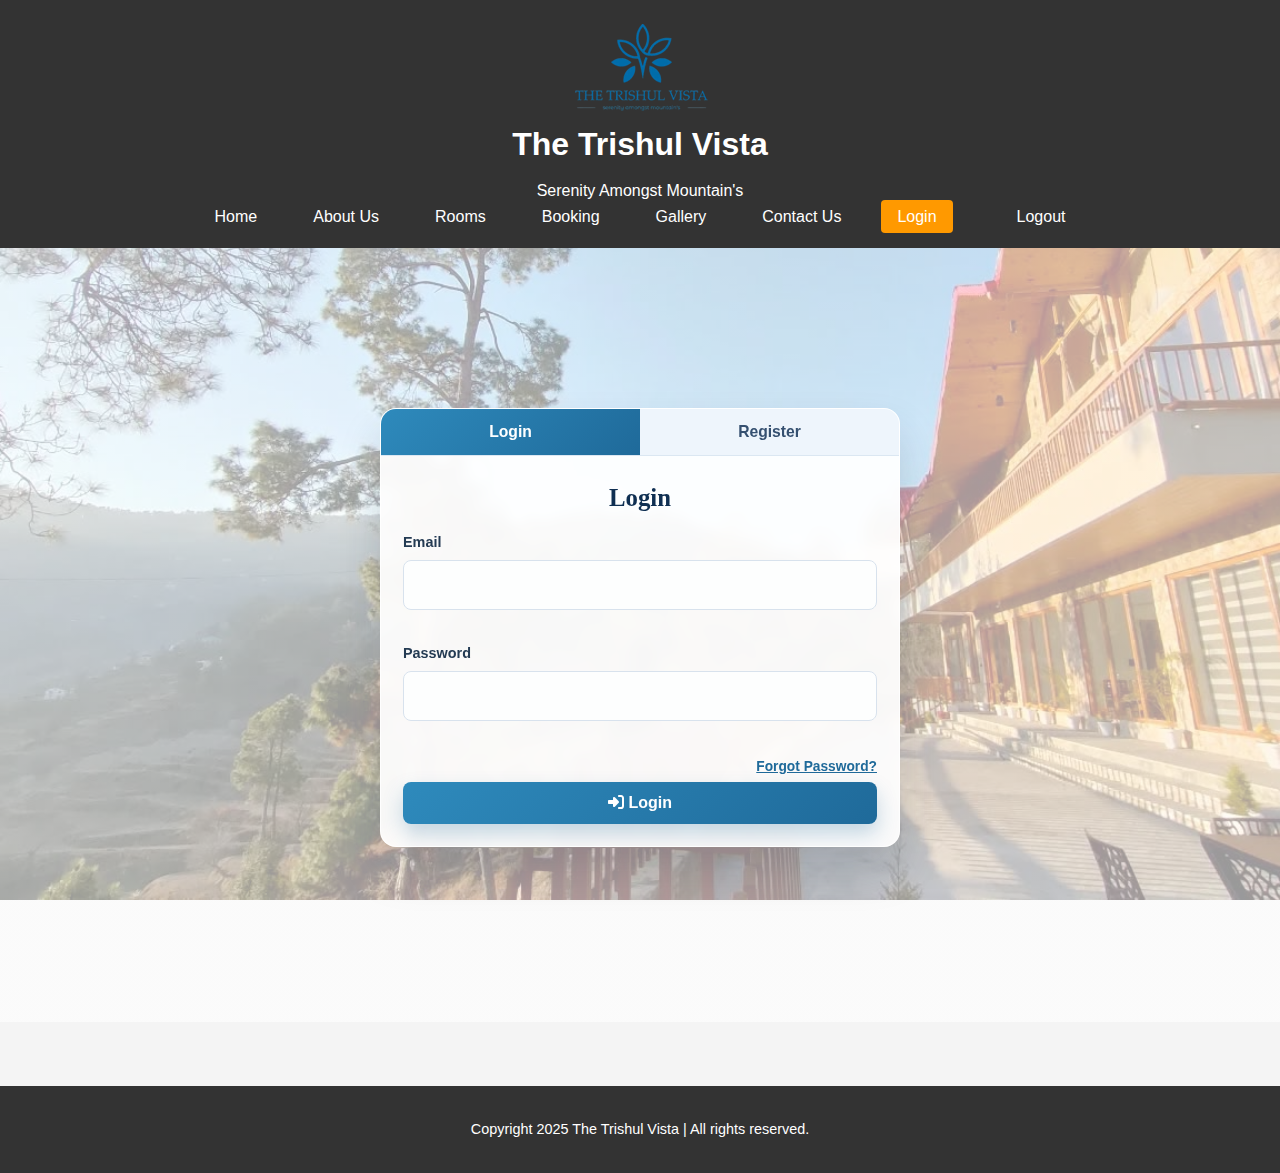
<file: auth.html>
﻿<!DOCTYPE html>
<html lang="en">
<head>
  <meta charset="UTF-8" />
  <meta name="viewport" content="width=device-width, initial-scale=1.0" />
  <title>Login / Register | The Trishul Vista</title>
  <link rel="stylesheet" href="style.css" />
  <link rel="stylesheet" href="https://cdnjs.cloudflare.com/ajax/libs/font-awesome/6.5.0/css/all.min.css" />
  <style>
    .auth-page {
      min-height: 86vh;
      display: grid;
      place-items: center;
      padding: 28px 16px 44px;
      background:
        linear-gradient(rgba(255, 255, 255, 0.6), rgba(255, 255, 255, 0.6)),
        url("images/o2.jpg") center/cover no-repeat fixed;
    }

    .auth-box {
      width: min(520px, 96vw);
      background: rgba(255, 255, 255, 0.92);
      border: 1px solid rgba(255, 255, 255, 0.8);
      backdrop-filter: blur(6px);
      border-radius: 16px;
      box-shadow: 0 24px 42px rgba(16, 42, 67, 0.18);
      overflow: hidden;
    }

    .auth-tabs {
      display: grid;
      grid-template-columns: 1fr 1fr;
      background: #eef5fc;
      border-bottom: 1px solid #dbe7f2;
    }

    .auth-tab {
      border: 0;
      padding: 14px 10px;
      cursor: pointer;
      font-weight: 800;
      color: #355070;
      background: transparent;
      font-size: 0.98rem;
    }

    .auth-tab.active {
      background: linear-gradient(135deg, #2e8abc, #1f6a9a);
      color: #fff;
    }

    .auth-panel {
      padding: 22px;
      display: none;
    }

    .auth-panel.active {
      display: block;
    }

    .auth-title {
      margin: 0 0 14px;
      color: #0f2f52;
      font-family: Georgia, serif;
      font-size: 1.55rem;
      text-align: center;
    }

    .auth-field {
      display: grid;
      gap: 6px;
      margin-bottom: 12px;
    }

    .auth-field label {
      color: #243b53;
      font-size: 0.9rem;
      font-weight: 700;
    }

    .auth-field input {
      border: 1px solid #d8e2ed;
      border-radius: 8px;
      padding: 11px 12px;
      font: inherit;
      color: #102a43;
      background: #fdfefe;
      transition: border-color 0.2s ease, box-shadow 0.2s ease, background-color 0.2s ease;
    }

    .auth-field input:focus {
      border-color: #2e8abc;
      box-shadow: 0 0 0 3px rgba(46, 138, 188, 0.15);
      background: #fff;
      outline: none;
    }

    .auth-field input.input-error {
      border-color: #d64545;
      background: #fff8f8;
    }

    .auth-field textarea {
      border: 1px solid #d8e2ed;
      border-radius: 8px;
      padding: 11px 12px;
      font: inherit;
      color: #102a43;
      background: #fdfefe;
      min-height: 82px;
      resize: vertical;
      transition: border-color 0.2s ease, box-shadow 0.2s ease, background-color 0.2s ease;
    }

    .auth-field textarea:focus {
      border-color: #2e8abc;
      box-shadow: 0 0 0 3px rgba(46, 138, 188, 0.15);
      background: #fff;
      outline: none;
    }

    .field-msg {
      min-height: 16px;
      margin: -2px 0 0 1px;
      font-size: 0.8rem;
      color: #c53030;
      font-weight: 600;
      visibility: hidden;
    }

    .field-msg.show {
      visibility: visible;
    }

    .auth-submit {
      width: 100%;
      border: 0;
      border-radius: 8px;
      background: linear-gradient(135deg, #2e8abc, #1f6a9a);
      color: #fff;
      padding: 12px 14px;
      font-size: 1rem;
      font-weight: 700;
      cursor: pointer;
      margin-top: 4px;
      box-shadow: 0 10px 20px rgba(31, 106, 154, 0.25);
    }

    .auth-msg {
      margin-top: 10px;
      padding: 10px 12px;
      border-radius: 8px;
      font-size: 0.9rem;
      display: none;
    }

    .auth-msg.error {
      display: block;
      background: #fff1f0;
      color: #9f1d1d;
      border: 1px solid #ffc9c5;
    }

    .auth-msg.success {
      display: block;
      background: #edfdf4;
      color: #0f6a3f;
      border: 1px solid #bdeccc;
    }

    .auth-link-row {
      margin-top: 8px;
      text-align: right;
    }

    .auth-link-btn {
      border: 0;
      background: transparent;
      color: #1f6a9a;
      font-size: 0.86rem;
      font-weight: 700;
      cursor: pointer;
      padding: 0;
      text-decoration: underline;
    }

    .reset-box {
      margin-top: 12px;
      border: 1px solid #dce7f1;
      border-radius: 10px;
      padding: 12px;
      background: #f9fcff;
      display: none;
    }

    .reset-box.show {
      display: block;
    }

    .reset-title {
      margin: 0 0 10px 0;
      color: #102a43;
      font-size: 0.95rem;
      font-weight: 800;
    }

    .reset-popup {
      position: fixed;
      inset: 0;
      background: rgba(0, 0, 0, 0.6);
      display: none;
      align-items: center;
      justify-content: center;
      z-index: 7000;
      padding: 16px;
    }

    .reset-popup.show {
      display: flex;
    }

    .reset-popup-box {
      width: min(460px, 96vw);
      background: #fff;
      border-radius: 12px;
      border: 1px solid #dce7f1;
      box-shadow: 0 18px 38px rgba(0, 0, 0, 0.28);
      padding: 16px;
      position: relative;
    }

    .reset-close {
      position: absolute;
      top: 8px;
      right: 8px;
      border: 0;
      background: #eef3f8;
      color: #355070;
      width: 34px;
      height: 34px;
      border-radius: 50%;
      cursor: pointer;
      font-size: 1rem;
    }
  </style>
</head>
<body>
  <header>
    <div class="header-wrapper">
      <div class="header-logo-group">
        <img src="images/logo.png" alt="The Trishul Vista Logo" />
        <div>
          <h1>The Trishul Vista</h1>
          <p>Serenity Amongst Mountain's</p>
        </div>
      </div>

      <div class="hamburger" onclick="toggleMenu()">
        <i class="fas fa-bars"></i>
      </div>
      <nav id="mainNav">
        <ul>
          <li><a href="index.html">Home</a></li>
          <li><a href="aboutus.html">About Us</a></li>
          <li><a href="rooms.html">Rooms</a></li>
          <li><a href="booking.html">Booking</a></li>
          <li><a href="gallery.html">Gallery</a></li>
          <li><a href="contact.html">Contact Us</a></li>
          <li><a href="auth.html" id="loginLink" class="active">Login</a></li>
          <li id="userGreeting"></li>
          <li><a href="#" id="logoutLink" onclick="logout()">Logout</a></li>
        </ul>
      </nav>
    </div>
  </header>

  <main class="auth-page">
    <section class="auth-box">
      <div class="auth-tabs">
        <button class="auth-tab active" type="button" data-tab="loginPanel">Login</button>
        <button class="auth-tab" type="button" data-tab="registerPanel">Register</button>
      </div>

      <div id="loginPanel" class="auth-panel active">
        <h2 class="auth-title">Login</h2>
        <form id="loginForm" novalidate>
          <div class="auth-field">
            <label for="loginEmail">Email</label>
            <input id="loginEmail" type="email" required />
            <p id="loginEmailMsg" class="field-msg"></p>
          </div>
          <div class="auth-field">
            <label for="loginPassword">Password</label>
            <input id="loginPassword" type="password" required />
            <p id="loginPasswordMsg" class="field-msg"></p>
          </div>
          <div class="auth-link-row">
            <button type="button" class="auth-link-btn" id="forgotPasswordBtn">Forgot Password?</button>
          </div>
          <button class="auth-submit" type="submit"><i class="fas fa-sign-in-alt"></i> Login</button>
          <p id="loginMsg" class="auth-msg"></p>
        </form>
      </div>

      <div id="registerPanel" class="auth-panel">
        <h2 class="auth-title">Register</h2>
        <form id="registerForm" novalidate>
          <div class="auth-field">
            <label for="registerName">Full Name</label>
            <input id="registerName" type="text" required />
          </div>
          <div class="auth-field">
            <label for="registerEmail">Email</label>
            <input id="registerEmail" type="email" required />
          </div>
          <div class="auth-field">
            <label for="registerPhone">Phone Number</label>
            <input id="registerPhone" type="tel" pattern="[0-9]{10}" required />
          </div>
          <div class="auth-field">
            <label for="registerAddress">Address</label>
            <textarea id="registerAddress" required></textarea>
          </div>
          <div class="auth-field">
            <label for="registerPassword">Password</label>
            <input id="registerPassword" type="password" minlength="6" required />
          </div>
          <button class="auth-submit" type="submit"><i class="fas fa-user-plus"></i> Create Account</button>
          <p id="registerMsg" class="auth-msg"></p>
        </form>
      </div>
    </section>
  </main>

  <div id="resetPopup" class="reset-popup" aria-hidden="true">
    <div class="reset-popup-box">
      <button type="button" class="reset-close" onclick="closeResetPopup()"><i class="fas fa-times"></i></button>
      <p class="reset-title">Reset / Recover Password</p>
      <form id="resetForm" novalidate>
        <div class="auth-field">
          <label for="resetEmail">Registered Email</label>
          <input id="resetEmail" type="email" required />
        </div>
        <div class="auth-field">
          <label for="resetPhone">Registered Phone Number</label>
          <input id="resetPhone" type="tel" pattern="[0-9]{10}" required />
        </div>
        <div class="auth-field">
          <label for="newPassword">New Password</label>
          <input id="newPassword" type="password" minlength="6" required />
        </div>
        <div class="auth-field">
          <label for="confirmPassword">Confirm New Password</label>
          <input id="confirmPassword" type="password" minlength="6" required />
        </div>
        <button class="auth-submit" type="submit"><i class="fas fa-key"></i> Reset Password</button>
        <p id="resetMsg" class="auth-msg"></p>
      </form>
    </div>
  </div>

  <footer>
    <p>Copyright 2025 The Trishul Vista | All rights reserved.</p>
  </footer>

  <script>
    const tabs = document.querySelectorAll(".auth-tab");
    const panels = document.querySelectorAll(".auth-panel");
    const ADMIN_EMAIL = "admin@trishulvista.com";
    const ADMIN_PASSWORD_DEFAULT = "Admin@123";
    const ADMIN_PASSWORD_KEY = "trishulAdminPassword";

    function getAdminPassword() {
      const fromStorage = localStorage.getItem(ADMIN_PASSWORD_KEY);
      if (!fromStorage) {
        localStorage.setItem(ADMIN_PASSWORD_KEY, ADMIN_PASSWORD_DEFAULT);
        return ADMIN_PASSWORD_DEFAULT;
      }
      return fromStorage;
    }

    function showTab(tabId) {
      tabs.forEach((t) => t.classList.toggle("active", t.dataset.tab === tabId));
      panels.forEach((p) => p.classList.toggle("active", p.id === tabId));
    }

    tabs.forEach((tab) => tab.addEventListener("click", () => showTab(tab.dataset.tab)));

    function showAuthMsg(el, type, text) {
      el.className = `auth-msg ${type}`;
      el.textContent = text;
    }

    function clearAuthMsg(el) {
      el.className = "auth-msg";
      el.textContent = "";
    }

    function setFieldError(inputEl, msgEl, message) {
      inputEl.classList.add("input-error");
      msgEl.textContent = message;
      msgEl.classList.add("show");
    }

    function clearFieldError(inputEl, msgEl) {
      inputEl.classList.remove("input-error");
      msgEl.textContent = "";
      msgEl.classList.remove("show");
    }

    document.getElementById("registerForm").addEventListener("submit", (e) => {
      e.preventDefault();
      const msg = document.getElementById("registerMsg");
      clearAuthMsg(msg);

      const name = document.getElementById("registerName").value.trim();
      const email = document.getElementById("registerEmail").value.trim().toLowerCase();
      const phone = document.getElementById("registerPhone").value.trim();
      const address = document.getElementById("registerAddress").value.trim();
      const password = document.getElementById("registerPassword").value;

      if (!name || !email || !phone || !address || password.length < 6) {
        showAuthMsg(msg, "error", "Please sab details fill karein. Password minimum 6 characters.");
        return;
      }
      if (!/^[0-9]{10}$/.test(phone)) {
        showAuthMsg(msg, "error", "Valid 10-digit phone number enter karein.");
        return;
      }

      const users = JSON.parse(localStorage.getItem("registeredUsers") || "[]");
      if (users.some((u) => u.email === email)) {
        showAuthMsg(msg, "error", "Email already registered. Please login.");
        return;
      }

      users.push({ name, email, phone, address, password });
      localStorage.setItem("registeredUsers", JSON.stringify(users));
      showAuthMsg(msg, "success", "Registration successful. Ab login karein.");
      document.getElementById("registerForm").reset();
      setTimeout(() => showTab("loginPanel"), 600);
    });

    document.getElementById("loginForm").addEventListener("submit", (e) => {
      e.preventDefault();
      const msg = document.getElementById("loginMsg");
      clearAuthMsg(msg);

      const emailInput = document.getElementById("loginEmail");
      const passwordInput = document.getElementById("loginPassword");
      const emailMsg = document.getElementById("loginEmailMsg");
      const passwordMsg = document.getElementById("loginPasswordMsg");

      clearFieldError(emailInput, emailMsg);
      clearFieldError(passwordInput, passwordMsg);

      const email = emailInput.value.trim().toLowerCase();
      const password = passwordInput.value;
      let hasError = false;

      if (!email) {
        setFieldError(emailInput, emailMsg, "Email required hai.");
        hasError = true;
      } else if (!/^[^\s@]+@[^\s@]+\.[^\s@]+$/.test(email)) {
        setFieldError(emailInput, emailMsg, "Valid email enter karein.");
        hasError = true;
      }

      if (!password) {
        setFieldError(passwordInput, passwordMsg, "Password required hai.");
        hasError = true;
      }

      if (hasError) return;

      if (email === ADMIN_EMAIL && password === getAdminPassword()) {
        localStorage.setItem("adminSession", JSON.stringify({ email: ADMIN_EMAIL, at: Date.now() }));
        showAuthMsg(msg, "success", "Admin login successful. Redirecting...");
        setTimeout(() => {
          window.location.href = "admin.html";
        }, 650);
        return;
      }

      const users = JSON.parse(localStorage.getItem("registeredUsers") || "[]");
      const user = users.find((u) => u.email === email && u.password === password);

      if (!user) {
        setFieldError(passwordInput, passwordMsg, "Invalid email or password.");
        return;
      }

      localStorage.setItem("loggedInUser", JSON.stringify({ name: user.name, email: user.email }));
      showAuthMsg(msg, "success", "Login successful. Redirecting to home...");
      setTimeout(() => {
        window.location.href = "index.html";
      }, 800);
    });

    ["loginEmail", "loginPassword"].forEach((id) => {
      const input = document.getElementById(id);
      const msg = document.getElementById(`${id}Msg`);
      input.addEventListener("input", () => clearFieldError(input, msg));
    });

    const forgotPasswordBtn = document.getElementById("forgotPasswordBtn");
    const resetPopup = document.getElementById("resetPopup");

    function openResetPopup() {
      const resetMsg = document.getElementById("resetMsg");
      clearAuthMsg(resetMsg);
      document.getElementById("resetForm").reset();
      resetPopup.classList.add("show");
      resetPopup.setAttribute("aria-hidden", "false");
      document.getElementById("resetEmail").focus();
    }

    function closeResetPopup() {
      resetPopup.classList.remove("show");
      resetPopup.setAttribute("aria-hidden", "true");
    }

    forgotPasswordBtn.addEventListener("click", openResetPopup);
    resetPopup.addEventListener("click", (event) => {
      if (event.target.id === "resetPopup") closeResetPopup();
    });

    document.addEventListener("keydown", (event) => {
      if (event.key === "Escape" && resetPopup.classList.contains("show")) {
        closeResetPopup();
      }
    });

    window.closeResetPopup = closeResetPopup;

    document.getElementById("resetForm").addEventListener("submit", (e) => {
      e.preventDefault();
      const resetMsg = document.getElementById("resetMsg");
      clearAuthMsg(resetMsg);

      const email = document.getElementById("resetEmail").value.trim().toLowerCase();
      const phone = document.getElementById("resetPhone").value.trim();
      const newPassword = document.getElementById("newPassword").value;
      const confirmPassword = document.getElementById("confirmPassword").value;

      if (!email || !phone || !newPassword || !confirmPassword) {
        showAuthMsg(resetMsg, "error", "Please sab fields fill karein.");
        return;
      }
      if (!/^[0-9]{10}$/.test(phone)) {
        showAuthMsg(resetMsg, "error", "Valid 10-digit phone number enter karein.");
        return;
      }
      if (newPassword.length < 6) {
        showAuthMsg(resetMsg, "error", "New password minimum 6 characters ka hona chahiye.");
        return;
      }
      if (newPassword !== confirmPassword) {
        showAuthMsg(resetMsg, "error", "New password aur confirm password match nahi kar rahe.");
        return;
      }

      const users = JSON.parse(localStorage.getItem("registeredUsers") || "[]");
      const userIndex = users.findIndex((u) => u.email === email && (u.phone || "") === phone);
      if (userIndex === -1) {
        showAuthMsg(resetMsg, "error", "Email + phone combination match nahi hua.");
        return;
      }

      users[userIndex].password = newPassword;
      localStorage.setItem("registeredUsers", JSON.stringify(users));
      showAuthMsg(resetMsg, "success", "Password reset successful. Ab naye password se login karein.");
      setTimeout(() => {
        closeResetPopup();
      }, 700);
    });

    function closeMobileMenu() {
      const ul = document.querySelector("nav#mainNav ul");
      const hamburger = document.querySelector(".hamburger");
      ul.classList.remove("show");
      hamburger.classList.remove("active");
      document.body.classList.remove("menu-open");
    }

    function toggleMenu() {
      const ul = document.querySelector("nav#mainNav ul");
      const hamburger = document.querySelector(".hamburger");
      const isOpen = ul.classList.toggle("show");
      hamburger.classList.toggle("active", isOpen);
      document.body.classList.toggle("menu-open", isOpen);
    }

    document.querySelectorAll("nav#mainNav a").forEach((link) => {
      link.addEventListener("click", closeMobileMenu);
    });

    document.addEventListener("click", function (event) {
      const nav = document.getElementById("mainNav");
      const hamburger = document.querySelector(".hamburger");
      const ul = document.querySelector("nav#mainNav ul");
      if (!ul.classList.contains("show")) return;
      if (nav.contains(event.target) || hamburger.contains(event.target)) return;
      closeMobileMenu();
    });

    window.addEventListener("resize", function () {
      if (window.innerWidth > 768) closeMobileMenu();
    });

    function logout() {
      localStorage.removeItem("loggedInUser");
      window.location.href = "index.html";
    }

    document.addEventListener("DOMContentLoaded", () => {
      const userGreeting = document.getElementById("userGreeting");
      const logoutLink = document.getElementById("logoutLink");
      const loginLink = document.getElementById("loginLink");
      const registerLink = document.getElementById("registerLink");
      const loggedInUser = JSON.parse(localStorage.getItem("loggedInUser"));

      if (loggedInUser) {
        userGreeting.style.display = "inline";
        logoutLink.style.display = "inline";
        userGreeting.innerHTML = `<i class="fa fa-user"></i> <a href="dashboard.html" style="color: white; text-decoration: none;">Hello, ${loggedInUser.name}</a>`;
        if (loginLink) loginLink.style.display = "none";
        if (registerLink) registerLink.style.display = "none";
      }
    });

    (function trackSiteVisit() {
      const analyticsKey = "trishulVisitorAnalytics";
      const visitorIdKey = "trishulVisitorId";
      const now = Date.now();
      const today = new Date().toISOString().slice(0, 10);
      const currentPage = window.location.pathname.split("/").pop() || "index.html";

      let analytics = JSON.parse(localStorage.getItem(analyticsKey) || "{}");
      if (!analytics || typeof analytics !== "object") analytics = {};

      analytics.totalVisits = Number(analytics.totalVisits || 0) + 1;
      analytics.dailyVisits = analytics.dailyVisits || {};
      analytics.dailyVisits[today] = Number(analytics.dailyVisits[today] || 0) + 1;
      analytics.pageVisits = analytics.pageVisits || {};
      analytics.pageVisits[currentPage] = Number(analytics.pageVisits[currentPage] || 0) + 1;

      let visitorId = localStorage.getItem(visitorIdKey);
      if (!visitorId) {
        visitorId = `V-${Math.random().toString(36).slice(2, 8)}-${Date.now()}`;
        localStorage.setItem(visitorIdKey, visitorId);
      }

      analytics.uniqueVisitors = analytics.uniqueVisitors || {};
      const existingVisitor = analytics.uniqueVisitors[visitorId] || {
        firstSeen: now,
        lastSeen: now,
        visits: 0
      };
      existingVisitor.lastSeen = now;
      existingVisitor.visits = Number(existingVisitor.visits || 0) + 1;
      analytics.uniqueVisitors[visitorId] = existingVisitor;
      analytics.lastVisitAt = now;

      localStorage.setItem(analyticsKey, JSON.stringify(analytics));
    })();
</script>
</body>
</html>
</file>
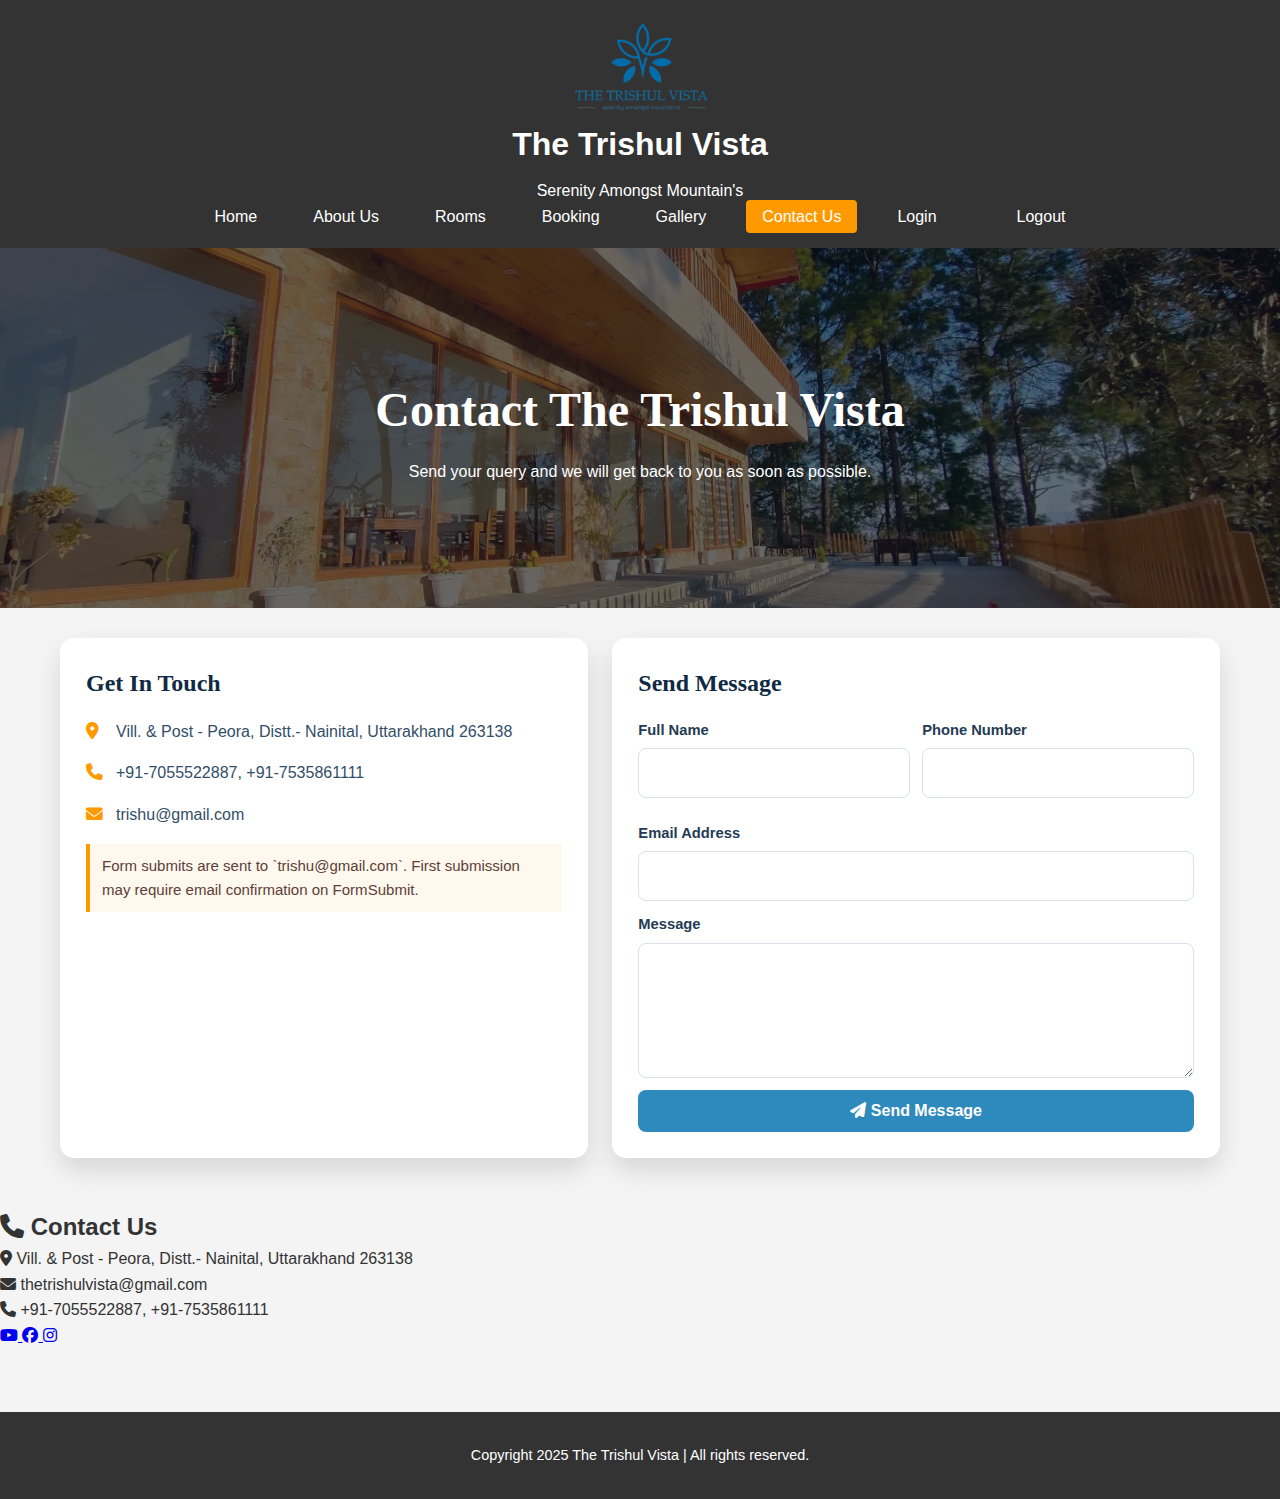
<file: contact.html>
﻿<!DOCTYPE html>
<html lang="en">
<head>
  <meta charset="UTF-8" />
  <meta name="viewport" content="width=device-width, initial-scale=1.0" />
  <title>Contact Us | The Trishul Vista</title>
  <link rel="stylesheet" href="style.css" />
  <link rel="stylesheet" href="https://cdnjs.cloudflare.com/ajax/libs/font-awesome/6.5.0/css/all.min.css" />
  <style>
    .contact-hero {
      min-height: 40vh;
      display: grid;
      place-items: center;
      text-align: center;
      color: #fff;
      padding: 50px 20px;
      background: linear-gradient(rgba(12, 20, 33, 0.62), rgba(12, 20, 33, 0.62)), url("images/o3.jpg") center/cover no-repeat;
    }

    .contact-hero h2 {
      font-size: clamp(2rem, 4vw, 3rem);
      margin-bottom: 10px;
      font-family: Georgia, serif;
    }

    .contact-grid {
      max-width: 1200px;
      margin: 0 auto;
      padding: 30px 20px 50px;
      display: grid;
      grid-template-columns: 1fr 1.15fr;
      gap: 24px;
    }

    .contact-card,
    .form-card {
      background: #fff;
      border-radius: 14px;
      box-shadow: 0 12px 26px rgba(0, 0, 0, 0.12);
      padding: 26px;
    }

    .contact-card h3,
    .form-card h3 {
      margin: 0 0 16px 0;
      font-size: 1.5rem;
      color: #102a43;
      font-family: Georgia, serif;
    }

    .contact-item {
      display: flex;
      gap: 12px;
      align-items: flex-start;
      margin-bottom: 16px;
      color: #334e68;
      line-height: 1.6;
    }

    .contact-item i {
      color: #ff9900;
      font-size: 1.05rem;
      margin-top: 4px;
      width: 18px;
    }

    .contact-note {
      margin-top: 6px;
      padding: 10px 12px;
      border-left: 4px solid #ff9900;
      background: #fff8ee;
      color: #5d4037;
      font-size: 0.94rem;
    }

    .form-grid {
      display: grid;
      grid-template-columns: 1fr 1fr;
      gap: 12px;
      margin-bottom: 12px;
    }

    .form-field {
      display: flex;
      flex-direction: column;
      gap: 6px;
      margin-bottom: 12px;
    }

    .form-field label {
      font-weight: 700;
      color: #243b53;
      font-size: 0.92rem;
    }

    .form-field input,
    .form-field textarea {
      border: 1px solid #d8e1ea;
      border-radius: 8px;
      padding: 11px 12px;
      font: inherit;
      color: #102a43;
      background: #fff;
    }

    .form-field textarea {
      min-height: 135px;
      resize: vertical;
    }

    .send-btn {
      border: 0;
      border-radius: 8px;
      background: #2e8abc;
      color: #fff;
      font-weight: 700;
      padding: 12px 18px;
      cursor: pointer;
      width: 100%;
      font-size: 1rem;
      transition: background-color 0.2s ease;
    }

    .send-btn:hover {
      background: #2378a8;
    }

    @media (max-width: 860px) {
      .contact-grid {
        grid-template-columns: 1fr;
      }

      .form-grid {
        grid-template-columns: 1fr;
      }
    }
  </style>
</head>
<body>
  <header>
    <div class="header-wrapper">
      <div class="header-logo-group">
        <img src="images/logo.png" alt="The Trishul Vista Logo" />
        <div>
          <h1>The Trishul Vista</h1>
          <p>Serenity Amongst Mountain's</p>
        </div>
      </div>

      <div class="hamburger" onclick="toggleMenu()">
        <i class="fas fa-bars"></i>
      </div>
      <nav id="mainNav">
        <ul>
          <li><a href="index.html">Home</a></li>
          <li><a href="aboutus.html">About Us</a></li>
          <li><a href="rooms.html">Rooms</a></li>
          <li><a href="booking.html">Booking</a></li>
          <li><a href="gallery.html">Gallery</a></li>
          <li><a href="contact.html" class="active">Contact Us</a></li>
          <li><a href="auth.html" id="loginLink">Login</a></li>
          <li id="userGreeting"></li>
          <li><a href="#" id="logoutLink" onclick="logout()">Logout</a></li>
        </ul>
      </nav>
    </div>
  </header>

  <section class="contact-hero">
    <div>
      <h2>Contact The Trishul Vista</h2>
      <p>Send your query and we will get back to you as soon as possible.</p>
    </div>
  </section>

  <section class="section-light">
    <div class="contact-grid">
      <div class="contact-card">
        <h3>Get In Touch</h3>
        <div class="contact-item">
          <i class="fa-solid fa-location-dot"></i>
          <p>Vill. & Post - Peora, Distt.- Nainital, Uttarakhand 263138</p>
        </div>
        <div class="contact-item">
          <i class="fa-solid fa-phone"></i>
          <p>+91-7055522887, +91-7535861111</p>
        </div>
        <div class="contact-item">
          <i class="fa-solid fa-envelope"></i>
          <p>trishu@gmail.com</p>
        </div>
        <p class="contact-note">Form submits are sent to `trishu@gmail.com`. First submission may require email confirmation on FormSubmit.</p>
      </div>

      <div class="form-card">
        <h3>Send Message</h3>
        <form action="https://formsubmit.co/trishu@gmail.com" method="POST">
          <input type="hidden" name="_subject" value="New Contact Query - The Trishul Vista" />
          <input type="hidden" name="_captcha" value="false" />
          <input type="hidden" name="_template" value="table" />
          <input type="hidden" name="_next" value="https://thetrishulvista.com/contact.html?sent=1" />

          <div class="form-grid">
            <div class="form-field">
              <label for="name">Full Name</label>
              <input id="name" name="name" type="text" required />
            </div>
            <div class="form-field">
              <label for="phone">Phone Number</label>
              <input id="phone" name="phone" type="tel" required />
            </div>
          </div>

          <div class="form-field">
            <label for="email">Email Address</label>
            <input id="email" name="email" type="email" required />
          </div>

          <div class="form-field">
            <label for="message">Message</label>
            <textarea id="message" name="message" required></textarea>
          </div>

          <button class="send-btn" type="submit"><i class="fa-solid fa-paper-plane"></i> Send Message</button>
        </form>
      </div>
    </div>
  </section>
  <!-- Contact Section -->
  <div class="section-contact">
    <h2 class="contact-title"><i class="fa-solid fa-phone"></i> Contact Us</h2>
    <p class="contact-info"><i class="fa-solid fa-location-dot"></i> Vill. & Post - Peora, Distt.- Nainital, Uttarakhand 263138</p>
    <p class="contact-info"><i class="fa-solid fa-envelope"></i> thetrishulvista@gmail.com</p>
    <p class="contact-info"><i class="fa-solid fa-phone"></i> +91-7055522887, +91-7535861111</p>
    
    <div class="social-links">
      <a href="https://www.youtube.com/@thetrishulvista" target="_blank" class="social-link social-link-youtube" title="YouTube">
        <i class="fab fa-youtube"></i>
      </a>
      <a href="https://www.facebook.com/thetrishulvista/?rdid=QPI4nFDR3xsBPrRU" target="_blank" class="social-link social-link-facebook" title="Facebook">
        <i class="fab fa-facebook"></i>
      </a>
      <a href="https://www.instagram.com/thetrishulvista?igsh=MThhc3YycWx4M2Zsbw%3D%3D" target="_blank" class="social-link social-link-instagram" title="Instagram">
        <i class="fab fa-instagram"></i>
      </a>
    </div>
  </div>


  <footer>
    <p>Copyright 2025 The Trishul Vista | All rights reserved.</p>
  </footer>

  <script>
    function closeMobileMenu() {
      const ul = document.querySelector("nav#mainNav ul");
      const hamburger = document.querySelector(".hamburger");
      ul.classList.remove("show");
      hamburger.classList.remove("active");
      document.body.classList.remove("menu-open");
    }

    function toggleMenu() {
      const ul = document.querySelector("nav#mainNav ul");
      const hamburger = document.querySelector(".hamburger");
      const isOpen = ul.classList.toggle("show");
      hamburger.classList.toggle("active", isOpen);
      document.body.classList.toggle("menu-open", isOpen);
    }

    document.querySelectorAll("nav#mainNav a").forEach((link) => {
      link.addEventListener("click", closeMobileMenu);
    });

    document.addEventListener("click", function (event) {
      const nav = document.getElementById("mainNav");
      const hamburger = document.querySelector(".hamburger");
      const ul = document.querySelector("nav#mainNav ul");

      if (!ul.classList.contains("show")) return;
      if (nav.contains(event.target) || hamburger.contains(event.target)) return;
      closeMobileMenu();
    });

    window.addEventListener("resize", function () {
      if (window.innerWidth > 768) closeMobileMenu();
    });

    function logout() {
      localStorage.removeItem("loggedInUser");
      window.location.href = "index.html";
    }

    document.addEventListener("DOMContentLoaded", () => {
      const userGreeting = document.getElementById("userGreeting");
      const logoutLink = document.getElementById("logoutLink");
      const loginLink = document.getElementById("loginLink");
      const registerLink = document.getElementById("registerLink");

      const loggedInUser = JSON.parse(localStorage.getItem("loggedInUser"));
      if (loggedInUser) {
        userGreeting.style.display = "inline";
        logoutLink.style.display = "inline";
        userGreeting.innerHTML = `<i class="fa fa-user"></i> <a href="dashboard.html" style="color: white; text-decoration: none;">Hello, ${loggedInUser.name}</a>`;
        if (loginLink) loginLink.style.display = "none";
        if (registerLink) registerLink.style.display = "none";
      }
    });

    (function trackSiteVisit() {
      const analyticsKey = "trishulVisitorAnalytics";
      const visitorIdKey = "trishulVisitorId";
      const now = Date.now();
      const today = new Date().toISOString().slice(0, 10);
      const currentPage = window.location.pathname.split("/").pop() || "index.html";

      let analytics = JSON.parse(localStorage.getItem(analyticsKey) || "{}");
      if (!analytics || typeof analytics !== "object") analytics = {};

      analytics.totalVisits = Number(analytics.totalVisits || 0) + 1;
      analytics.dailyVisits = analytics.dailyVisits || {};
      analytics.dailyVisits[today] = Number(analytics.dailyVisits[today] || 0) + 1;
      analytics.pageVisits = analytics.pageVisits || {};
      analytics.pageVisits[currentPage] = Number(analytics.pageVisits[currentPage] || 0) + 1;

      let visitorId = localStorage.getItem(visitorIdKey);
      if (!visitorId) {
        visitorId = `V-${Math.random().toString(36).slice(2, 8)}-${Date.now()}`;
        localStorage.setItem(visitorIdKey, visitorId);
      }

      analytics.uniqueVisitors = analytics.uniqueVisitors || {};
      const existingVisitor = analytics.uniqueVisitors[visitorId] || {
        firstSeen: now,
        lastSeen: now,
        visits: 0
      };
      existingVisitor.lastSeen = now;
      existingVisitor.visits = Number(existingVisitor.visits || 0) + 1;
      analytics.uniqueVisitors[visitorId] = existingVisitor;
      analytics.lastVisitAt = now;

      localStorage.setItem(analyticsKey, JSON.stringify(analytics));
    })();
</script>
</body>
</html>
</file>
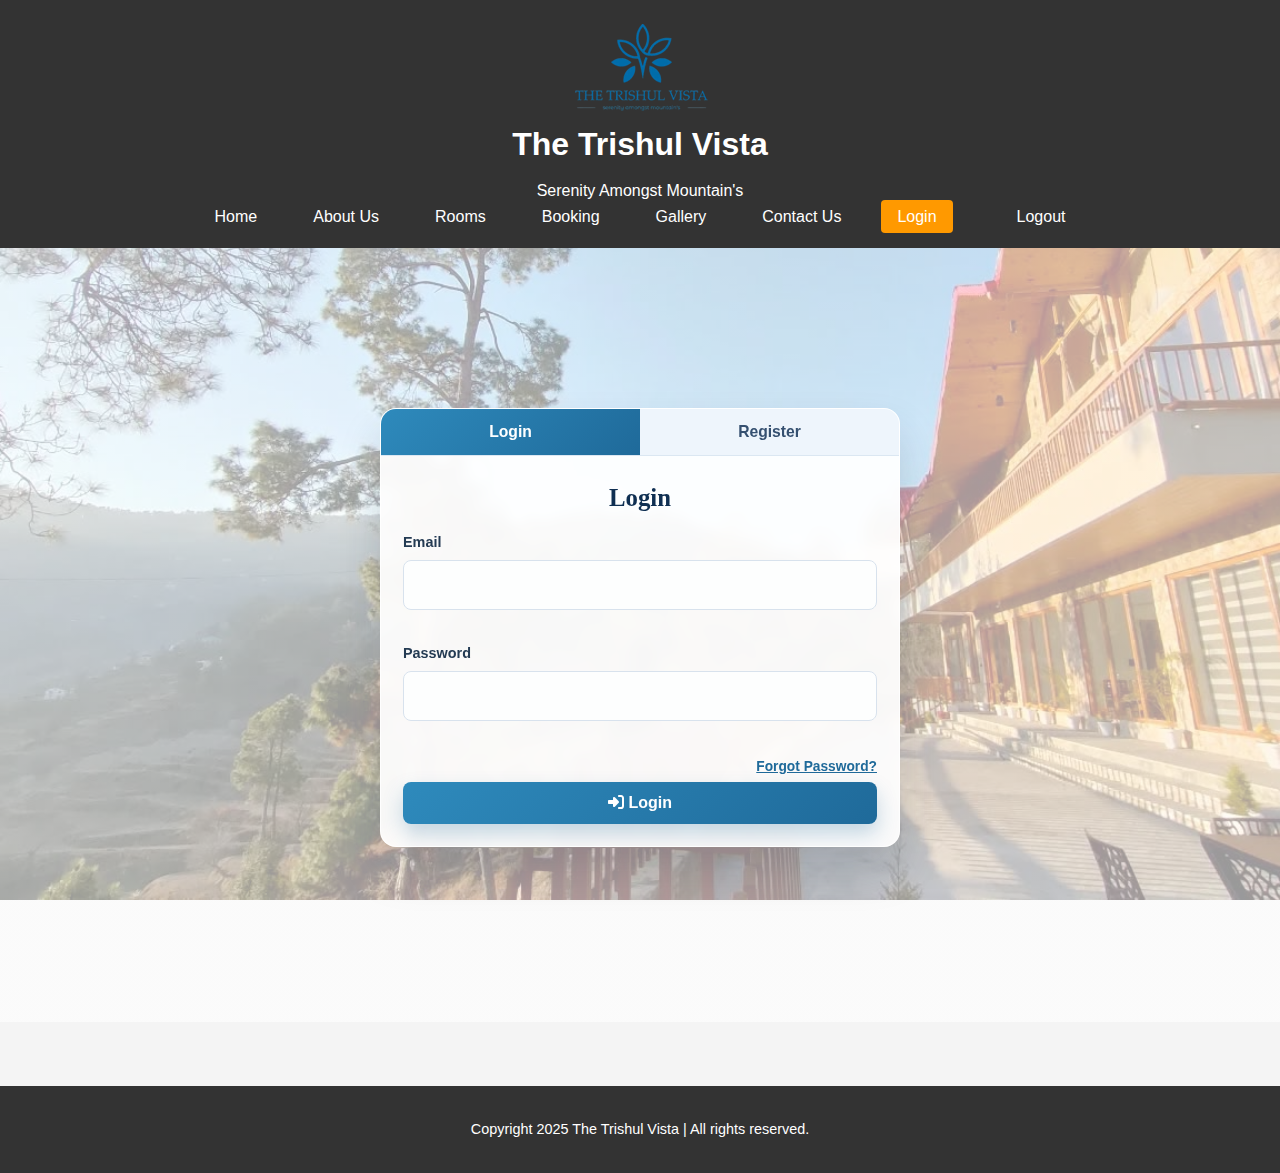
<file: dashboard.html>
﻿<!DOCTYPE html>
<html lang="en">
<head>
  <meta charset="UTF-8" />
  <meta name="viewport" content="width=device-width, initial-scale=1.0" />
  <title>Dashboard | The Trishul Vista</title>
  <link rel="stylesheet" href="style.css" />
  <link rel="stylesheet" href="https://cdnjs.cloudflare.com/ajax/libs/font-awesome/6.5.0/css/all.min.css" />
  <style>
    .dash-page {
      min-height: 86vh;
      padding: 28px 16px 46px;
      background:
        radial-gradient(circle at 12% 10%, rgba(46, 138, 188, 0.18), transparent 35%),
        radial-gradient(circle at 90% 80%, rgba(255, 153, 0, 0.16), transparent 34%),
        linear-gradient(135deg, #eef4ff 0%, #fff7eb 100%);
    }

    .dash-shell {
      max-width: 1120px;
      margin: 0 auto;
      display: grid;
      gap: 16px;
    }

    .dash-header {
      background: #fff;
      border: 1px solid #dde8f2;
      border-radius: 14px;
      box-shadow: 0 14px 28px rgba(16, 42, 67, 0.12);
      padding: 18px;
      display: flex;
      align-items: center;
      justify-content: space-between;
      gap: 12px;
      flex-wrap: wrap;
    }

    .dash-title {
      margin: 0;
      color: #0f2f52;
      font-family: Georgia, serif;
      font-size: clamp(1.3rem, 3vw, 2rem);
    }

    .dash-sub {
      margin: 4px 0 0 0;
      color: #486581;
      font-size: 0.95rem;
    }

    .dash-actions {
      display: flex;
      gap: 8px;
      flex-wrap: wrap;
    }

    .dash-btn {
      border: 0;
      border-radius: 8px;
      padding: 10px 14px;
      font-size: 0.9rem;
      font-weight: 700;
      cursor: pointer;
      text-decoration: none;
      display: inline-flex;
      align-items: center;
      gap: 8px;
    }

    .dash-btn.primary {
      background: #2e8abc;
      color: #fff;
    }

    .dash-btn.secondary {
      background: #eef3f8;
      color: #2f4e6f;
    }

    .stats-grid {
      display: grid;
      grid-template-columns: repeat(4, minmax(0, 1fr));
      gap: 12px;
    }

    .profile-card {
      background: #fff;
      border: 1px solid #dfeaf4;
      border-radius: 14px;
      box-shadow: 0 12px 24px rgba(16, 42, 67, 0.1);
      padding: 16px;
    }

    .profile-title {
      margin: 0 0 12px;
      color: #0f2f52;
      font-family: Georgia, serif;
      font-size: 1.3rem;
    }

    .profile-grid {
      display: grid;
      grid-template-columns: 1fr 1fr;
      gap: 10px 12px;
    }

    .profile-field {
      display: grid;
      gap: 5px;
    }

    .profile-field label {
      color: #486581;
      font-size: 0.82rem;
      font-weight: 700;
    }

    .profile-field input,
    .profile-field textarea {
      border: 1px solid #d7e3ef;
      border-radius: 8px;
      padding: 10px 11px;
      font: inherit;
      color: #102a43;
      background: #f9fbfd;
    }

    .profile-field textarea {
      min-height: 84px;
      resize: vertical;
      grid-column: 1 / -1;
    }

    .profile-field input:disabled,
    .profile-field textarea:disabled {
      opacity: 1;
      cursor: not-allowed;
      background: #f1f5f9;
      color: #334e68;
    }

    .profile-actions {
      margin-top: 12px;
      display: flex;
      justify-content: flex-end;
      gap: 8px;
      flex-wrap: wrap;
    }

    .stat-card {
      background: #fff;
      border: 1px solid #dfeaf4;
      border-radius: 12px;
      padding: 14px;
      box-shadow: 0 8px 18px rgba(16, 42, 67, 0.09);
    }

    .stat-label {
      margin: 0;
      color: #627d98;
      font-size: 0.82rem;
      font-weight: 700;
    }

    .stat-value {
      margin: 6px 0 0 0;
      color: #102a43;
      font-size: 1.3rem;
      font-weight: 800;
    }

    .bookings-wrap {
      background: #fff;
      border: 1px solid #dfeaf4;
      border-radius: 14px;
      box-shadow: 0 12px 24px rgba(16, 42, 67, 0.1);
      padding: 16px;
    }

    .bookings-title {
      margin: 0 0 12px;
      color: #0f2f52;
      font-family: Georgia, serif;
      font-size: 1.4rem;
    }

    .my-booking-tabs {
      display: grid;
      grid-template-columns: repeat(3, minmax(0, 1fr));
      gap: 10px;
      margin-bottom: 12px;
    }

    .my-booking-tab {
      border: 1px solid #d4e2ef;
      border-radius: 999px;
      padding: 9px 12px;
      font-size: 0.84rem;
      font-weight: 800;
      color: #2f4e6f;
      background: linear-gradient(135deg, #f7fbff 0%, #edf4fb 100%);
      cursor: pointer;
      transition: all 0.2s ease;
    }

    .my-booking-tab:hover {
      border-color: #aac8e2;
      transform: translateY(-1px);
    }

    .my-booking-tab.active {
      color: #fff;
      border-color: #0f2f52;
      background: linear-gradient(135deg, #0f2f52 0%, #2e8abc 100%);
      box-shadow: 0 8px 18px rgba(15, 47, 82, 0.25);
    }

    .booking-item {
      border: 1px solid #e0ebf5;
      border-radius: 10px;
      padding: 12px;
      margin-bottom: 10px;
      display: grid;
      gap: 8px;
      background: #fbfdff;
    }

    .booking-top {
      display: flex;
      align-items: center;
      justify-content: space-between;
      gap: 10px;
      flex-wrap: wrap;
    }

    .booking-id {
      margin: 0;
      color: #486581;
      font-size: 0.83rem;
      font-weight: 700;
    }

    .badge {
      padding: 4px 10px;
      border-radius: 999px;
      font-size: 0.78rem;
      font-weight: 700;
    }

    .badge.paid {
      background: #edfdf4;
      color: #0f6a3f;
      border: 1px solid #bdeccc;
    }

    .badge.pending {
      background: #fff7e8;
      color: #9a6700;
      border: 1px solid #ffe0aa;
    }

    .booking-grid {
      display: grid;
      grid-template-columns: repeat(3, minmax(0, 1fr));
      gap: 8px;
      color: #334e68;
      font-size: 0.88rem;
    }

    .booking-actions {
      display: flex;
      justify-content: flex-end;
    }

    .bookings-table-wrap {
      border: 1px solid #e0ebf5;
      border-radius: 10px;
      overflow-x: auto;
      background: #fbfdff;
    }

    .bookings-table {
      width: 100%;
      min-width: 1050px;
      border-collapse: collapse;
      color: #334e68;
      font-size: 0.86rem;
    }

    .bookings-table th,
    .bookings-table td {
      border-bottom: 1px solid #e6eff7;
      padding: 10px 9px;
      text-align: left;
      vertical-align: middle;
      white-space: nowrap;
    }

    .bookings-table th {
      background: #f2f8ff;
      color: #0f2f52;
      font-weight: 800;
      font-size: 0.8rem;
      letter-spacing: 0.2px;
    }

    .bookings-table tbody tr:hover {
      background: #f7fbff;
    }

    .stay-badge {
      padding: 4px 10px;
      border-radius: 999px;
      font-size: 0.76rem;
      font-weight: 800;
      border: 1px solid transparent;
    }

    .stay-badge.upcoming {
      background: #e8f4ff;
      color: #0b5394;
      border-color: #cfe4fb;
    }

    .stay-badge.current {
      background: #edfdf4;
      color: #0f6a3f;
      border-color: #bdeccc;
    }

    .stay-badge.past {
      background: #f1f5f9;
      color: #52606d;
      border-color: #d9e2ec;
    }

    .cancel-btn {
      border: 0;
      border-radius: 7px;
      background: #e64949;
      color: #fff;
      padding: 8px 12px;
      font-size: 0.84rem;
      font-weight: 700;
      cursor: pointer;
    }

    .cancel-btn:disabled {
      background: #bcccdc;
      cursor: not-allowed;
    }

    .empty-box {
      text-align: center;
      color: #627d98;
      padding: 26px 10px;
      border: 1px dashed #cfdeed;
      border-radius: 10px;
      background: #f9fbfe;
    }

    .dash-msg {
      margin-top: 10px;
      padding: 10px 12px;
      border-radius: 8px;
      font-size: 0.9rem;
      display: none;
    }

    .dash-msg.success {
      display: block;
      background: #edfdf4;
      color: #0f6a3f;
      border: 1px solid #bdeccc;
    }

    .dash-msg.error {
      display: block;
      background: #fff1f0;
      color: #9f1d1d;
      border: 1px solid #ffc9c5;
    }

    .confirm-popup {
      position: fixed;
      inset: 0;
      background: rgba(0, 0, 0, 0.56);
      display: none;
      align-items: center;
      justify-content: center;
      padding: 16px;
      z-index: 7000;
    }

    .confirm-popup.show {
      display: flex;
    }

    .confirm-box {
      width: min(430px, 94vw);
      background: #fff;
      border-radius: 12px;
      border: 1px solid #dfeaf4;
      box-shadow: 0 18px 36px rgba(0, 0, 0, 0.24);
      padding: 18px;
    }

    .confirm-box h4 {
      margin: 0 0 8px 0;
      color: #102a43;
      font-size: 1.1rem;
    }

    .confirm-box p {
      margin: 0 0 14px 0;
      color: #486581;
      line-height: 1.5;
      font-size: 0.92rem;
    }

    .confirm-actions {
      display: grid;
      grid-template-columns: 1fr 1fr;
      gap: 10px;
    }

    .confirm-btn {
      border: 0;
      border-radius: 8px;
      padding: 10px 12px;
      font-weight: 700;
      cursor: pointer;
      font-size: 0.9rem;
    }

    .confirm-btn.keep {
      background: #eef3f8;
      color: #2f4e6f;
    }

    .confirm-btn.delete {
      background: #e64949;
      color: #fff;
    }

    @media (max-width: 980px) {
      .stats-grid {
        grid-template-columns: repeat(2, minmax(0, 1fr));
      }
      .my-booking-tabs {
        grid-template-columns: 1fr;
      }
      .booking-grid {
        grid-template-columns: 1fr 1fr;
      }
    }

    @media (max-width: 640px) {
      .stats-grid {
        grid-template-columns: 1fr;
      }
      .booking-grid {
        grid-template-columns: 1fr;
      }
      .profile-grid {
        grid-template-columns: 1fr;
      }
    }
  </style>
</head>
<body>
  <header>
    <div class="header-wrapper">
      <div class="header-logo-group">
        <img src="images/logo.png" alt="The Trishul Vista Logo" />
        <div>
          <h1>The Trishul Vista</h1>
          <p>Serenity Amongst Mountain's</p>
        </div>
      </div>

      <div class="hamburger" onclick="toggleMenu()">
        <i class="fas fa-bars"></i>
      </div>
      <nav id="mainNav">
        <ul>
          <li><a href="index.html">Home</a></li>
          <li><a href="aboutus.html">About Us</a></li>
          <li><a href="rooms.html">Rooms</a></li>
          <li><a href="booking.html">Booking</a></li>
          <li><a href="gallery.html">Gallery</a></li>
          <li><a href="contact.html">Contact Us</a></li>
          <li><a href="auth.html" id="loginLink">Login</a></li>
          <li id="userGreeting"></li>
          <li><a href="#" id="logoutLink" onclick="logout()">Logout</a></li>
        </ul>
      </nav>
    </div>
  </header>

  <main class="dash-page">
    <section class="dash-shell">
      <div class="dash-header">
        <div>
          <h2 class="dash-title">My Dashboard</h2>
          <p class="dash-sub" id="welcomeText">Welcome</p>
        </div>
        <div class="dash-actions">
          <a class="dash-btn primary" href="booking.html"><i class="fas fa-calendar-plus"></i> New Booking</a>
          <button class="dash-btn secondary" type="button" onclick="refreshDashboard()"><i class="fas fa-rotate-right"></i> Refresh</button>
        </div>
      </div>

      <div class="stats-grid">
        <article class="stat-card">
          <p class="stat-label">Total Bookings</p>
          <p class="stat-value" id="statTotal">0</p>
        </article>
        <article class="stat-card">
          <p class="stat-label">Upcoming Stays</p>
          <p class="stat-value" id="statUpcoming">0</p>
        </article>
        <article class="stat-card">
          <p class="stat-label">Paid Bookings</p>
          <p class="stat-value" id="statPaid">0</p>
        </article>
        <article class="stat-card">
          <p class="stat-label">Total Spent</p>
          <p class="stat-value" id="statSpent">INR 0</p>
        </article>
      </div>

      <section class="profile-card">
        <h3 class="profile-title">My Information</h3>
        <div class="profile-grid">
          <div class="profile-field">
            <label for="profileName">Full Name</label>
            <input id="profileName" type="text" disabled />
          </div>
          <div class="profile-field">
            <label for="profileEmail">Email</label>
            <input id="profileEmail" type="email" disabled />
          </div>
          <div class="profile-field">
            <label for="profilePhone">Phone Number</label>
            <input id="profilePhone" type="tel" pattern="[0-9]{10}" disabled />
          </div>
          <div class="profile-field">
            <label for="profileAddress">Address</label>
            <textarea id="profileAddress" disabled></textarea>
          </div>
        </div>
        <div class="profile-actions">
          <button id="editProfileBtn" class="dash-btn secondary" type="button"><i class="fas fa-pen"></i> Edit</button>
          <button id="saveProfileBtn" class="dash-btn primary" type="button" style="display:none;"><i class="fas fa-floppy-disk"></i> Save</button>
          <button id="cancelProfileBtn" class="dash-btn secondary" type="button" style="display:none;">Cancel</button>
        </div>
      </section>

      <div class="bookings-wrap">
        <h3 class="bookings-title">My Bookings</h3>
        <div id="bookingTabs" class="my-booking-tabs"></div>
        <div id="bookingsList"></div>
        <p id="dashMsg" class="dash-msg"></p>
      </div>
    </section>
  </main>

  <footer>
    <p>Copyright 2025 The Trishul Vista | All rights reserved.</p>
  </footer>

  <div id="cancelPopup" class="confirm-popup" aria-hidden="true">
    <div class="confirm-box">
      <h4>Cancel Booking</h4>
      <p>Are you sure you want to cancel this booking?</p>
      <div class="confirm-actions">
        <button type="button" class="confirm-btn keep" onclick="closeCancelPopup()">Keep Booking</button>
        <button type="button" class="confirm-btn delete" onclick="confirmCancelBooking()">Yes, Cancel</button>
      </div>
    </div>
  </div>

  <script>
    const bookingTabs = document.getElementById("bookingTabs");
    const bookingsList = document.getElementById("bookingsList");
    const dashMsg = document.getElementById("dashMsg");
    const cancelPopup = document.getElementById("cancelPopup");
    const profileName = document.getElementById("profileName");
    const profileEmail = document.getElementById("profileEmail");
    const profilePhone = document.getElementById("profilePhone");
    const profileAddress = document.getElementById("profileAddress");
    const editProfileBtn = document.getElementById("editProfileBtn");
    const saveProfileBtn = document.getElementById("saveProfileBtn");
    const cancelProfileBtn = document.getElementById("cancelProfileBtn");
    let currentUser = null;
    let pendingCancelBookingId = null;
    let profileEditMode = false;
    let currentBookingsTab = "my";
    const BOOKING_CONFIRM_SEEN_PREFIX = "trishulBookingConfirmSeenAt:";

    function showDashMsg(type, text) {
      dashMsg.className = `dash-msg ${type}`;
      dashMsg.textContent = text;
    }

    function clearDashMsg() {
      dashMsg.className = "dash-msg";
      dashMsg.textContent = "";
    }

    function parseDate(dateStr) {
      return new Date(`${dateStr}T00:00:00`);
    }

    function getTodayStart() {
      const today = new Date();
      today.setHours(0, 0, 0, 0);
      return today;
    }

    function getBookingPhase(booking) {
      const today = getTodayStart();
      const checkIn = parseDate(booking.checkIn);
      const checkOut = parseDate(booking.checkOut);

      if (Number.isNaN(checkIn.getTime()) || Number.isNaN(checkOut.getTime())) return "upcoming";
      if (checkOut <= today) return "past";
      if (checkIn <= today && checkOut > today) return "current";
      return "upcoming";
    }

    function isApprovedBooking(booking) {
      if (!booking?.approvalStatus) return false;
      return String(booking.approvalStatus).toLowerCase() === "approved";
    }

    function checkForNewConfirmations(bookings) {
      if (!currentUser?.email) return;
      const key = `${BOOKING_CONFIRM_SEEN_PREFIX}${String(currentUser.email).toLowerCase()}`;
      const seenAt = Number(localStorage.getItem(key) || 0);

      const newlyConfirmed = bookings
        .filter((b) => isApprovedBooking(b))
        .map((b) => ({ id: b.id || "-", at: Date.parse(b.approvedAt || "") }))
        .filter((x) => Number.isFinite(x.at) && x.at > seenAt)
        .sort((a, b) => b.at - a.at);

      if (!newlyConfirmed.length) return;

      const latest = newlyConfirmed[0];
      const msg =
        newlyConfirmed.length === 1
          ? `Admin confirmed your booking (${latest.id}).`
          : `Admin confirmed ${newlyConfirmed.length} bookings. Latest: ${latest.id}.`;
      showDashMsg("success", msg);
      localStorage.setItem(key, String(latest.at));
    }

    function getUserBookings() {
      const allBookings = JSON.parse(localStorage.getItem("trishulBookings") || "[]");
      if (!currentUser?.email) return [];
      return allBookings.filter((b) => (b.email || "").toLowerCase() === currentUser.email.toLowerCase());
    }

    function refreshStats(bookings) {
      const upcoming = bookings.filter((b) => {
        const phase = getBookingPhase(b);
        return phase === "upcoming" || phase === "current";
      }).length;
      const paid = bookings.filter((b) => isApprovedBooking(b)).length;
      const spent = bookings.reduce((sum, b) => sum + Number(b.total || 0), 0);

      document.getElementById("statTotal").textContent = String(bookings.length);
      document.getElementById("statUpcoming").textContent = String(upcoming);
      document.getElementById("statPaid").textContent = String(paid);
      document.getElementById("statSpent").textContent = `INR ${spent.toLocaleString("en-IN")}`;
    }

    function renderBookings(bookings) {
      const sorted = [...bookings].sort((a, b) => parseDate(b.checkIn) - parseDate(a.checkIn));
      const grouped = { my: [], past: [] };
      sorted.forEach((b) => {
        const phase = getBookingPhase(b);
        if (phase === "past") {
          grouped.past.push(b);
          return;
        }
        grouped.my.push(b);
      });

      const tabDefs = [
        { key: "my", label: "My Booking", empty: "No active bookings." },
        { key: "past", label: "Past", empty: "No past bookings." }
      ];

      bookingTabs.innerHTML = tabDefs
        .map((tab) => {
          const isActive = tab.key === currentBookingsTab;
          return `<button type="button" class="my-booking-tab ${isActive ? "active" : ""}" data-booking-tab="${tab.key}">${tab.label} (${grouped[tab.key].length})</button>`;
        })
        .join("");

      bookingTabs.querySelectorAll(".my-booking-tab").forEach((btn) => {
        btn.addEventListener("click", () => {
          currentBookingsTab = btn.dataset.bookingTab || "my";
          renderBookings(getUserBookings());
        });
      });

      bookingsList.innerHTML = "";
      if (!bookings.length) {
        bookingsList.innerHTML = `<div class="empty-box"><i class="fas fa-calendar-xmark"></i><p>No bookings found for your account.</p></div>`;
        return;
      }

      const selected = tabDefs.find((tab) => tab.key === currentBookingsTab) || tabDefs[0];
      const list = grouped[selected.key];
      if (!list.length) {
        bookingsList.innerHTML = `<div class="empty-box"><i class="fas fa-calendar-check"></i><p>${selected.empty}</p></div>`;
        return;
      }

      const rows = list
        .map((b) => {
          const paymentApproved = isApprovedBooking(b);
          const paymentText = paymentApproved ? "Confirmed" : "Pending";
          const phase = getBookingPhase(b);
          const phaseText = phase === "past" ? "Past" : phase === "current" ? "Today Stay" : "Upcoming";
          const approved = isApprovedBooking(b);
          const cancelDisabled = phase === "past" || approved;
          const cancelTitle = approved ? "Approved bookings cannot be canceled." : "";
          const totalAmount = Number(b.total || 0);
          const advancePaid = Number(b.advancePaid || Math.min(500, totalAmount));
          const balanceDue = Number(b.balanceDue ?? Math.max(totalAmount - advancePaid, 0));
          return `
            <tr>
              <td>${b.id || "-"}</td>
              <td><span class="stay-badge ${phase}">${phaseText}</span></td>
              <td>${b.roomType || "-"}</td>
              <td>${b.guests || "-"}</td>
              <td>${b.checkIn || "-"}</td>
              <td>${b.checkOut || "-"}</td>
              <td>${b.nights || "-"}</td>
              <td>INR ${totalAmount.toLocaleString("en-IN")}</td>
              <td>INR ${advancePaid.toLocaleString("en-IN")}</td>
              <td>INR ${balanceDue.toLocaleString("en-IN")}</td>
              <td><span class="badge ${paymentApproved ? "paid" : "pending"}">${paymentText}</span></td>
              <td><button type="button" class="cancel-btn" data-id="${b.id || ""}" ${cancelDisabled ? "disabled" : ""} title="${cancelTitle}"><i class="fas fa-xmark"></i> Cancel</button></td>
            </tr>
          `;
        })
        .join("");

      bookingsList.innerHTML = `
        <div class="bookings-table-wrap">
          <table class="bookings-table">
            <thead>
              <tr>
                <th>Booking ID</th>
                <th>Stay</th>
                <th>Room</th>
                <th>Guests</th>
                <th>Check-in</th>
                <th>Check-out</th>
                <th>Nights</th>
                <th>Total</th>
                <th>Advance Paid</th>
                <th>Balance Due</th>
                <th>Payment</th>
                <th>Action</th>
              </tr>
            </thead>
            <tbody>${rows}</tbody>
          </table>
        </div>
      `;

      bookingsList.querySelectorAll(".cancel-btn").forEach((btn) => {
        if (btn.disabled) return;
        btn.addEventListener("click", () => cancelBooking(btn.dataset.id));
      });
    }

    function cancelBooking(bookingId) {
      if (!bookingId) return;
      const allBookings = JSON.parse(localStorage.getItem("trishulBookings") || "[]");
      const selected = allBookings.find((b) => b.id === bookingId);
      if (selected && isApprovedBooking(selected)) {
        showDashMsg("error", "This booking is approved by admin and cannot be canceled.");
        return;
      }
      pendingCancelBookingId = bookingId;
      cancelPopup.classList.add("show");
      cancelPopup.setAttribute("aria-hidden", "false");
    }

    function closeCancelPopup() {
      pendingCancelBookingId = null;
      cancelPopup.classList.remove("show");
      cancelPopup.setAttribute("aria-hidden", "true");
    }

    function confirmCancelBooking() {
      const bookingId = pendingCancelBookingId;
      if (!bookingId) {
        closeCancelPopup();
        return;
      }

      const allBookings = JSON.parse(localStorage.getItem("trishulBookings") || "[]");
      const selected = allBookings.find((b) => b.id === bookingId);
      if (selected && isApprovedBooking(selected)) {
        closeCancelPopup();
        showDashMsg("error", "This booking is approved by admin and cannot be canceled.");
        return;
      }
      const updated = allBookings.filter((b) => b.id !== bookingId);
      localStorage.setItem("trishulBookings", JSON.stringify(updated));
      closeCancelPopup();
      showDashMsg("success", "Booking cancelled successfully.");
      refreshDashboard();
    }

    cancelPopup.addEventListener("click", (event) => {
      if (event.target.id === "cancelPopup") closeCancelPopup();
    });

    document.addEventListener("keydown", (event) => {
      if (event.key === "Escape" && cancelPopup.classList.contains("show")) {
        closeCancelPopup();
      }
    });

    function refreshDashboard() {
      clearDashMsg();
      const bookings = getUserBookings();
      refreshStats(bookings);
      renderBookings(bookings);
      checkForNewConfirmations(bookings);
    }

    function setProfileEditMode(isEdit) {
      profileEditMode = isEdit;
      profileName.disabled = !isEdit;
      profilePhone.disabled = !isEdit;
      profileAddress.disabled = !isEdit;
      profileEmail.disabled = true;
      editProfileBtn.style.display = isEdit ? "none" : "inline-flex";
      saveProfileBtn.style.display = isEdit ? "inline-flex" : "none";
      cancelProfileBtn.style.display = isEdit ? "inline-flex" : "none";
    }

    function fillProfileForm() {
      if (!currentUser) return;
      const users = JSON.parse(localStorage.getItem("registeredUsers") || "[]");
      const user = users.find((u) => (u.email || "").toLowerCase() === (currentUser.email || "").toLowerCase());
      const source = user || currentUser;

      profileName.value = source.name || "";
      profileEmail.value = source.email || "";
      profilePhone.value = source.phone || "";
      profileAddress.value = source.address || "";
    }

    function saveProfile() {
      const name = profileName.value.trim();
      const phone = profilePhone.value.trim();
      const address = profileAddress.value.trim();

      if (!name) {
        showDashMsg("error", "Name required hai.");
        return;
      }
      if (phone && !/^[0-9]{10}$/.test(phone)) {
        showDashMsg("error", "Phone number 10 digits ka hona chahiye.");
        return;
      }
      if (!address) {
        showDashMsg("error", "Address required hai.");
        return;
      }

      const users = JSON.parse(localStorage.getItem("registeredUsers") || "[]");
      const index = users.findIndex((u) => (u.email || "").toLowerCase() === (currentUser.email || "").toLowerCase());
      if (index !== -1) {
        users[index].name = name;
        users[index].phone = phone;
        users[index].address = address;
        localStorage.setItem("registeredUsers", JSON.stringify(users));
      }

      currentUser.name = name;
      localStorage.setItem("loggedInUser", JSON.stringify(currentUser));

      document.getElementById("welcomeText").textContent = `Welcome, ${currentUser.name}`;
      const userGreeting = document.getElementById("userGreeting");
      userGreeting.innerHTML = `<i class="fa fa-user"></i> <a href="dashboard.html" style="color: white; text-decoration: none;">Hello, ${currentUser.name}</a>`;

      setProfileEditMode(false);
      showDashMsg("success", "Profile updated successfully.");
    }

    function closeMobileMenu() {
      const ul = document.querySelector("nav#mainNav ul");
      const hamburger = document.querySelector(".hamburger");
      ul.classList.remove("show");
      hamburger.classList.remove("active");
      document.body.classList.remove("menu-open");
    }

    function toggleMenu() {
      const ul = document.querySelector("nav#mainNav ul");
      const hamburger = document.querySelector(".hamburger");
      const isOpen = ul.classList.toggle("show");
      hamburger.classList.toggle("active", isOpen);
      document.body.classList.toggle("menu-open", isOpen);
    }

    document.querySelectorAll("nav#mainNav a").forEach((link) => {
      link.addEventListener("click", closeMobileMenu);
    });

    document.addEventListener("click", function (event) {
      const nav = document.getElementById("mainNav");
      const hamburger = document.querySelector(".hamburger");
      const ul = document.querySelector("nav#mainNav ul");
      if (!ul.classList.contains("show")) return;
      if (nav.contains(event.target) || hamburger.contains(event.target)) return;
      closeMobileMenu();
    });

    window.addEventListener("resize", function () {
      if (window.innerWidth > 768) closeMobileMenu();
    });

    function logout() {
      localStorage.removeItem("loggedInUser");
      window.location.href = "index.html";
    }

    document.addEventListener("DOMContentLoaded", () => {
      currentUser = JSON.parse(localStorage.getItem("loggedInUser"));
      if (!currentUser) {
        window.location.href = "auth.html";
        return;
      }

      document.getElementById("welcomeText").textContent = `Welcome, ${currentUser.name}    (Password is your Mobile Number.)`;

      const userGreeting = document.getElementById("userGreeting");
      const logoutLink = document.getElementById("logoutLink");
      const loginLink = document.getElementById("loginLink");
      userGreeting.style.display = "inline";
      logoutLink.style.display = "inline";
      userGreeting.innerHTML = `<i class="fa fa-user"></i> <a href="dashboard.html" style="color: white; text-decoration: none;">Hello, ${currentUser.name}</a>`;
      if (loginLink) loginLink.style.display = "none";

      fillProfileForm();
      setProfileEditMode(false);
      refreshDashboard();
    });

    editProfileBtn.addEventListener("click", () => {
      clearDashMsg();
      setProfileEditMode(true);
    });

    cancelProfileBtn.addEventListener("click", () => {
      clearDashMsg();
      fillProfileForm();
      setProfileEditMode(false);
    });

    saveProfileBtn.addEventListener("click", saveProfile);

    (function trackSiteVisit() {
      const analyticsKey = "trishulVisitorAnalytics";
      const visitorIdKey = "trishulVisitorId";
      const now = Date.now();
      const today = new Date().toISOString().slice(0, 10);
      const currentPage = window.location.pathname.split("/").pop() || "index.html";

      let analytics = JSON.parse(localStorage.getItem(analyticsKey) || "{}");
      if (!analytics || typeof analytics !== "object") analytics = {};

      analytics.totalVisits = Number(analytics.totalVisits || 0) + 1;
      analytics.dailyVisits = analytics.dailyVisits || {};
      analytics.dailyVisits[today] = Number(analytics.dailyVisits[today] || 0) + 1;
      analytics.pageVisits = analytics.pageVisits || {};
      analytics.pageVisits[currentPage] = Number(analytics.pageVisits[currentPage] || 0) + 1;

      let visitorId = localStorage.getItem(visitorIdKey);
      if (!visitorId) {
        visitorId = `V-${Math.random().toString(36).slice(2, 8)}-${Date.now()}`;
        localStorage.setItem(visitorIdKey, visitorId);
      }

      analytics.uniqueVisitors = analytics.uniqueVisitors || {};
      const existingVisitor = analytics.uniqueVisitors[visitorId] || {
        firstSeen: now,
        lastSeen: now,
        visits: 0
      };
      existingVisitor.lastSeen = now;
      existingVisitor.visits = Number(existingVisitor.visits || 0) + 1;
      analytics.uniqueVisitors[visitorId] = existingVisitor;
      analytics.lastVisitAt = now;

      localStorage.setItem(analyticsKey, JSON.stringify(analytics));
    })();
</script>
</body>
</html>
</file>
<file: style.css>
/* Reset */
* {
  margin: 0;
  padding: 0;
  box-sizing: border-box;
}

body {
  font-family: 'Segoe UI', sans-serif;
  line-height: 1.6;
  background-color: #f4f4f4;
  color: #333;
}

/* Header */
header {
  background-color: #333333;
  color: white;
  padding: 1.2rem;
  text-align: center;
}

header h1 {
  margin-bottom: 0.5rem;
  font-size: 2rem;
}

nav ul {
  list-style: none;
  display: flex;
  justify-content: center;
  flex-wrap: wrap;
  gap: 1.5rem;
}

nav ul li {
  position: relative;
}

nav ul li a {
  color: white;
  text-decoration: none;
  font-size: 1rem;
  padding: 0.5rem 1rem;
  font-weight: 500;
  border-radius: 4px;
  transition: all 0.3s ease;
  position: relative;
  z-index: 1;
}

nav ul li a::before {
  content: "";
  position: absolute;
  top: 0;
  left: 0;
  height: 100%;
  width: 0%;
  background: #ff9900;
  z-index: -1;
  transition: width 0.3s ease;
  border-radius: 4px;
}

nav ul li a:hover::before {
  width: 100%;
}

nav ul li a:hover {
  color: #fff;
}

nav ul li a.active {
  background-color: #ff9900;
}

/* Hero Section */
.hero {
  height: 60vh;
  display: flex;
  flex-direction: column;
  justify-content: center;
  align-items: center;
  color: white;
  text-align: center;
  padding: 2rem;
  background-size: cover;
  background-position: center;
  animation: heroSlider 25s infinite;
}

@keyframes heroSlider {
  0% {
    background-image: url('images/b-2.jpg');
  }
  25% {
    background-image: url('images/o1.jpg');
  }
  50% {
    background-image: url('images/o3.jpg');
  }
  75% {
    background-image: url('images/b-4.jpg');
  }
  100% {
    background-image: url('images/b-5.jpg');
  }
}


.hero h2 {
  font-size: 2.5rem;
  margin-bottom: 1rem;
  background-color: rgba(8, 6, 6, 0.092); /* Transparent black */
  padding: 10px 20px;
  border-radius: 15px; /* rounder corners */
}

.hero p {
  font-size: 1.2rem;
  background-color: rgba(8, 6, 6, 0.033); /* Transparent black */
  padding: 10px 20px;
  border-radius: 15px; /* rounder corners */

}

.hero .btn {
  margin-top: 1rem;
  padding: 0.8rem 1.5rem;
  background: #ff9900;
  color: white;
  text-decoration: none;
  border-radius: 5px;
  font-weight: bold;
}

/* Rooms Section */
.rooms {
  padding: 2rem;
  text-align: center;
}

.rooms h2 {
  font-size: 2rem;
  margin-bottom: 1.5rem;
}

.room-card {
  background: white;
  margin: 1rem auto;
  padding: 1rem;
  max-width: 500px;
  box-shadow: 0 0 10px rgba(0,0,0,0.1);
  border-radius: 10px;
}

.room-card img {
  max-width: 100%;
  border-radius: 10px;
}

.room-card h3 {
  margin: 0.8rem 0 0.5rem;
}

.room-card p {
  font-size: 0.95rem;
}

/* Footer */
footer {
  background: #333;
  color: white;
  text-align: center;
  padding: 1rem;
  margin-top: 2rem;
}

/* Responsive Design */
@media (min-width: 768px) {
  .rooms {
    display: flex;
    justify-content: space-around;
    flex-wrap: wrap;
  }

  .room-card {
    width: 45%;
  }
}
@media (min-width: 768px) {
  .rooms {
    display: grid;
    grid-template-columns: repeat(auto-fit, minmax(280px, 1fr));
    gap: 1.5rem;
    padding: 2rem;
  }

  .room-card {
    width: 100%;
  }
}
/* Booking Form */
.form-section {
  padding: 40px 20px;
  max-width: 600px;
  margin: auto;
  text-align: center;
}

.booking-form {
  background: white;
  padding: 30px;
  border-radius: 10px;
  box-shadow: 0 0 10px rgba(0,0,0,0.1);
}

.booking-form input,
.booking-form select,
.booking-form textarea {
  width: 100%;
  margin-bottom: 15px;
  padding: 12px;
  border: 1px solid #ccc;
  border-radius: 5px;
}

.booking-form button {
  background-color: #ff9900;
  color: white;
  padding: 12px;
  border: none;
  border-radius: 5px;
  font-weight: bold;
  font-size: 1rem;
  cursor: pointer;
  transition: background 0.3s ease;
}

.booking-form button:hover {
  background-color: #e67e00;
}

/* Gallery */
.gallery-section {
  padding: 40px 20px;
  text-align: center;
}

.gallery-section h2 {
  margin-bottom: 30px;
}

.gallery-grid {
  display: grid;
  grid-template-columns: repeat(auto-fit, minmax(250px, 1fr));
  gap: 20px;
  max-width: 1200px;
  margin: auto;
}

.gallery-grid img {
  width: 100%;
  height: auto;
  border-radius: 10px;
  transition: transform 0.3s ease;
}

.gallery-grid img:hover {
  transform: scale(1.05);
}
/* Contact Page */
.contact-section {
  padding: 40px 20px;
  text-align: center;
}

.contact-section h2 {
  margin-bottom: 10px;
  font-size: 2rem;
}

.contact-section p {
  margin-bottom: 30px;
  color: #555;
}

.contact-container {
  display: flex;
  flex-direction: column;
  gap: 30px;
  max-width: 1000px;
  margin: auto;
}

.contact-form,
.contact-details {
  background: white;
  padding: 25px;
  border-radius: 10px;
  box-shadow: 0 0 10px rgba(0,0,0,0.1);
}

.contact-form input,
.contact-form textarea {
  width: 100%;
  padding: 12px;
  margin-bottom: 15px;
  border: 1px solid #ccc;
  border-radius: 5px;
}

.contact-form button {
  background: #ff9900;
  color: white;
  padding: 12px;
  width: 100%;
  border: none;
  border-radius: 5px;
  font-size: 16px;
  cursor: pointer;
}

.contact-form button:hover {
  background: #e67e00;
}

.contact-details h3 {
  margin-bottom: 15px;
}

.contact-details p {
  margin-bottom: 10px;
  color: #333;
}

@media (min-width: 768px) {
  .contact-container {
    flex-direction: row;
    gap: 40px;
  }

  .contact-form,
  .contact-details {
    width: 50%;
  }
}
/* Room Detail Popup */
.popup-overlay {
  position: fixed;
  top: 0;
  left: 0;
  width: 100%;
  height: 100%;
  background: rgba(0,0,0,0.8);
  display: none;
  justify-content: center;
  align-items: center;
  z-index: 999;
}

.popup-box {
  background: white;
  padding: 100px;
  max-width: 800px;
  width: 120%;
  border-radius: 10px;
  text-align: center;
  position: relative;
}

.popup-box.popup-room-box {
  max-width: 900px;
  width: 95%;
  padding: 0;
  background: linear-gradient(135deg, #ffffff 0%, #f8f9ff 100%);
  border-radius: 20px;
  box-shadow: 0 20px 60px rgba(0, 0, 0, 0.3);
}

.room-popup-content {
  display: grid;
  grid-template-columns: 1fr 1fr;
  gap: 0;
  height: 100%;
}

.room-popup-image {
  position: relative;
  border-radius: 20px 0 0 20px;
  overflow: hidden;
}

.room-popup-image img {
  width: 100%;
  height: 100%;
  object-fit: cover;
  display: block;
}

.room-price-badge {
  position: absolute;
  top: 20px;
  right: 20px;
  background: linear-gradient(135deg, #667eea 0%, #764ba2 100%);
  color: white;
  padding: 15px 25px;
  border-radius: 12px;
  font-size: 1.3rem;
  font-weight: 700;
  box-shadow: 0 5px 20px rgba(102, 126, 234, 0.3);
}

.room-popup-details {
  padding: 40px;
  display: flex;
  flex-direction: column;
  justify-content: space-between;
}

.room-popup-details h2 {
  font-size: 2rem;
  color: #333;
  margin-bottom: 15px;
  text-align: left;
}

.room-popup-details > p {
  text-align: left;
  color: #666;
  font-size: 0.95rem;
  line-height: 1.6;
  margin-bottom: 25px;
}

.room-amenities {
  text-align: left;
  margin-bottom: 30px;
}

.room-amenities h4 {
  color: #667eea;
  font-size: 1rem;
  margin-bottom: 15px;
  display: flex;
  align-items: center;
  gap: 10px;
}

.room-amenities ul {
  list-style: none;
  display: grid;
  grid-template-columns: 1fr 1fr;
  gap: 10px;
}

.room-amenities li {
  color: #555;
  font-size: 0.9rem;
  display: flex;
  align-items: center;
  gap: 8px;
}

.room-amenities i {
  color: #28a745;
  width: 16px;
}

.room-popup-btn {
  background: linear-gradient(135deg, #667eea 0%, #764ba2 100%);
  color: white;
  border: none;
  padding: 14px 28px;
  border-radius: 8px;
  font-size: 1rem;
  font-weight: 600;
  cursor: pointer;
  transition: all 0.3s ease;
  display: flex;
  align-items: center;
  justify-content: center;
  gap: 10px;
  box-shadow: 0 8px 20px rgba(102, 126, 234, 0.3);
}

.room-popup-btn:hover {
  transform: translateY(-2px);
  box-shadow: 0 12px 30px rgba(102, 126, 234, 0.4);
}

@media (max-width: 768px) {
  .room-popup-content {
    grid-template-columns: 1fr;
  }

  .room-popup-image {
    border-radius: 20px 20px 0 0;
    height: 300px;
  }

  .room-popup-details {
    padding: 25px;
  }

  .room-popup-details h2 {
    font-size: 1.5rem;
  }

  .room-amenities ul {
    grid-template-columns: 1fr;
  }
}

.popup-box img {
  width: 100%;
  border-radius: 20px;
  margin-bottom: 30px;
}

.popup-box h3 {
  margin-bottom: 10px;
}

.popup-box p {
  color: #555;
}

.close-btn {
  position: absolute;
  top: 8px;
  right: 15px;
  font-size: 24px;
  color: #333;
  cursor: pointer;
}
.booking-form button {
  margin-bottom: 10px;
  width: 100%;
}
  .info-sections {
    display: grid;
    grid-template-columns: repeat(auto-fit, minmax(280px, 1fr));
    gap: 30px;
    padding: 40px 20px;
    background: #f9f9f9;
    text-align: center;
  }

  .info-box {
    background: #ffffff;
    padding: 25px 20px;
    border-radius: 10px;
    box-shadow: 0 0 10px rgba(0,0,0,0.08);
    transition: transform 0.3s ease;
  }

  .info-box:hover {
    transform: translateY(-5px);
  }

  .info-box h2 {
    font-size: 1.5rem;
    margin-bottom: 15px;
    color: #ff9900;
  }

  .info-box h3 {
    margin: 15px 0 5px;
    color: #444;
  }

  .info-box p {
    margin: 6px 0;
    color: #666;
    font-size: 0.95rem;
  }

  .info-box i {
    font-size: 1.4rem;
    color: #ff9900;
    margin-right: 8px;
  }

 .gallery-section {
      padding: 40px 20px;
      text-align: center;
    }

    .gallery-grid {
      display: grid;
      grid-template-columns: repeat(auto-fit, minmax(200px, 1fr));
      gap: 15px;
      padding: 20px;
    }

    .gallery-grid img {
      width: 100%;
      height: 150px;
      object-fit: cover;
      cursor: pointer;
      border-radius: 8px;
      transition: transform 0.3s;
    }

    .gallery-grid img:hover {
      transform: scale(1.05);
    }

    /* Modal */
    .modal {
      display: none;
      position: fixed;
      z-index: 1000;
      left: 0;
      top: 0;
      width: 100%;
      height: 100%;
      background-color: rgba(0, 0, 0, 0.9);
      align-items: center;
      justify-content: center;
    }

    .modal img {
      max-width: 90%;
      max-height: 80vh;
      border-radius: 10px;
    }

    .modal-controls {
      position: absolute;
      top: 50%;
      width: 100%;
      display: flex;
      justify-content: space-between;
      transform: translateY(-50%);
    }

    .modal button {
      background: rgba(255, 255, 255, 0.7);
      border: none;
      padding: 10px 20px;
      cursor: pointer;
      font-size: 18px;
      border-radius: 5px;
      margin: 0 10px;
    }

    .modal .close-btn {
      position: absolute;
      top: 20px;
      right: 30px;
      font-size: 30px;
      color: #fff;
      cursor: pointer;
    }
    /* Dining Section Styling */
.dining-section {
  padding: 60px 20px;
  background: #fff;
  text-align: center;
}

.dining-header h2 {
  font-size: 2.5rem;
  margin-bottom: 10px;
  color: #222;
}

.dining-header p {
  font-size: 1rem;
  color: #666;
  margin-bottom: 40px;
}

.carousel {
  display: flex;
  overflow-x: auto;
  scroll-snap-type: x mandatory;
  gap: 20px;
  padding: 0 10px;
  justify-content: center;
}

.carousel::-webkit-scrollbar {
  display: none;
}

.dining-card {
  scroll-snap-align: center;
  flex: 0 0 280px;
  background: white;
  border-radius: 12px;
  box-shadow: 0 4px 12px rgba(0,0,0,0.1);
  overflow: hidden;
  transition: transform 0.3s;
  text-align: left;
}

.dining-card:hover {
  transform: translateY(-6px);
}

.dining-card img {
  width: 100%;
  height: 180px;
  object-fit: cover;
}

.dining-card h3 {
  margin: 10px 15px 5px;
  font-size: 1.2rem;
  color: #222;
}

.dining-card p {
  margin: 0 15px 10px;
  font-size: 0.95rem;
  color: #666;
}

.reserve-btn {
  margin: 0 15px 15px;
  padding: 8px 16px;
  background: #ff6600;
  color: white;
  border: none;
  border-radius: 6px;
  font-weight: bold;
  cursor: pointer;
  transition: background 0.3s;
}

.reserve-btn:hover {
  background: #e65c00;
}

/* Dining Popup Styling */
.popup-overlay {
  display: none;
  position: fixed;
  top: 0; left: 0;
  width: 100vw;
  height: 100vh;
  background: rgba(0, 0, 0, 0.6);
  justify-content: center;
  align-items: center;
  z-index: 999;
}

.popup-box {
  background: white;
  padding: 25px;
  border-radius: 10px;
  max-width: 500px;
  width: 90%;
  text-align: center;
  position: relative;
}

.popup-box img {
  width: 100%;
  max-height: 300px;
  object-fit: cover;
  border-radius: 10px;
}

.close-btn {
  position: absolute;
  top: 10px;
  right: 15px;
  font-size: 1.5rem;
  cursor: pointer;
}
.carousel-wrapper {
  overflow: hidden;
  position: relative;
}

.carousel {
  display: flex;
  animation: scrollCarousel 30s linear infinite;
  width: max-content;
}

@keyframes scrollCarousel {
  0% {
    transform: translateX(0);
  }
  100% {
    transform: translateX(-50%);
  }
}

.dining-card {
  min-width: 280px;
  margin-right: 20px;
  flex-shrink: 0;
}
@keyframes blinker {
  50% {
    opacity: 0;
  }
}
#userGreeting a:hover {
  text-decoration: underline;
  color: #ffcc00;
}
.room-section {
  margin: 50px auto;
  max-width: 1200px;
  padding: 0 20px;
}

.room-type-title {
  text-align: center;
  font-size: 28px;
  margin-bottom: 30px;
  color: #333;
  font-weight: 600;
}

.rooms-row {
  display: flex;
  flex-wrap: wrap;
  gap: 30px;
  justify-content: center;
}

.room-card {
  flex: 1 1 300px;
  max-width: 320px;
  background: #fff;
  border-radius: 12px;
  box-shadow: 0 8px 20px rgba(0, 0, 0, 0.08);
  padding: 15px;
  text-align: center;
  transition: transform 0.3s ease, box-shadow 0.3s ease;
}

.room-card img {
  width: 100%;
  border-radius: 10px;
  height: 200px;
  object-fit: cover;
}

.room-card:hover {
  transform: translateY(-5px);
  box-shadow: 0 12px 25px rgba(0, 0, 0, 0.15);
}

.room-card h3 {
  font-size: 18px;
  margin-top: 15px;
  color: #222;
}
/* Responsive Navbar */
.hamburger {
  display: none;
  font-size: 28px;
  cursor: pointer;
}

@media (max-width: 768px) {
  nav ul {
    display: none;
    flex-direction: column;
    background-color: #333;
    padding: 10px 0;
  }

  nav ul.show {
    display: flex;
  }

  .hamburger {
    display: block;
    position: absolute;
    top: 20px;
    right: 20px;
    color: white;
  }
}

#popupMessage {
  position: fixed;
  top: 50%;
  left: 50%;
  transform: translate(-50%, -50%);
  background-color: #6906fe;
  color: white;
  padding: 20px 30px;
  border-radius: 10px;
  font-size: 1.2rem;
  text-align: center;
  z-index: 9999;
  box-shadow: 0 0 15px rgba(0,0,0,0.3);
  animation: fadeInOut 3s ease-in-out forwards;
}

@keyframes fadeInOut {
  0% { opacity: 0; }
  10% { opacity: 1; }
  90% { opacity: 1; }
  100% { opacity: 0; display: none; }
}
.booking-category {
  margin-top: 40px;
}

.category-title {
  font-size: 1.5rem;
  margin-bottom: 15px;
  color: #444;
  border-bottom: 2px solid #2e8b57;
  padding-bottom: 5px;
}
/* Footer */
footer {
  background-color: #333;
  color: white;
  text-align: center;
  padding: 2rem;
  margin-top: 4rem;
}

footer p {
  margin: 0;
  font-size: 0.9rem;
}

/* Mobile Responsiveness */
@media (max-width: 768px) {
  header {
    padding: 1rem;
  }

  header h1 {
    font-size: 1.5rem;
  }

  nav ul {
    gap: 0.5rem;
    font-size: 0.9rem;
  }

  .hamburger {
    display: block;
    cursor: pointer;
    font-size: 1.5rem;
  }

  nav ul.show {
    display: flex;
    flex-direction: column;
    width: 100%;
    gap: 0.5rem;
  }

  .rooms {
    flex-direction: column;
    gap: 1rem;
  }

  .room-card {
    width: 100%;
  }

  .dining-section {
    padding: 1.5rem 0.5rem;
  }

  .carousel {
    gap: 0.5rem;
  }

  .dining-card {
    min-width: 80vw;
  }

  .form-section {
    padding: 1rem;
  }

  .booking-form {
    max-width: 100%;
  }

  .info-sections {
    flex-direction: column;
  }

  .info-box {
    width: 100%;
  }
}

@media (max-width: 480px) {
  header h1 {
    font-size: 1.2rem;
  }

  nav ul li a {
    font-size: 0.8rem;
    padding: 0.3rem 0.5rem;
  }

  .hero h2 {
    font-size: 1.5rem;
  }

  .hero p {
    font-size: 0.9rem;
  }

  .btn {
    font-size: 0.9rem;
    padding: 0.6rem 1rem;
  }

  .dining-card {
    min-width: 90vw;
  }
}

/* Accessibility */
a:focus,
button:focus,
input:focus,
select:focus,
textarea:focus {
  outline: 2px solid #ff9900;
  outline-offset: 2px;
}

button:disabled {
  opacity: 0.6;
  cursor: not-allowed;
}

/* Loading state */
.loading {
  opacity: 0.6;
  pointer-events: none;
}

button.loading {
  position: relative;
}

button.loading::after {
  content: "";
  position: absolute;
  width: 16px;
  height: 16px;
  margin: auto;
  border: 2px solid #f3f3f3;
  border-top: 2px solid #ff9900;
  border-radius: 50%;
  animation: spin 1s linear infinite;
  right: 10px;
  top: 0;
  bottom: 0;
}

@keyframes spin {
  0% { transform: rotate(0deg); }
  100% { transform: rotate(360deg); }
}

/* ========== BOOKING PAGE STYLES ========== */
.booking-section {
  background: linear-gradient(135deg, #667eea 0%, #764ba2 100%);
  min-height: 85vh;
  padding: 60px 20px;
  display: flex;
  align-items: center;
  justify-content: center;
}

.booking-container {
  background: white;
  border-radius: 20px;
  box-shadow: 0 20px 60px rgba(0, 0, 0, 0.3);
  padding: 50px;
  max-width: 700px;
  width: 100%;
  animation: slideUp 0.6s ease-out;
}

@keyframes slideUp {
  from {
    opacity: 0;
    transform: translateY(30px);
  }
  to {
    opacity: 1;
    transform: translateY(0);
  }
}

.booking-header {
  text-align: center;
  margin-bottom: 35px;
}

.booking-header h2 {
  font-size: 2.2rem;
  color: #333;
  margin: 0;
  display: flex;
  align-items: center;
  justify-content: center;
  gap: 12px;
}

.booking-header h2 i {
  color: #667eea;
}

.form-grid {
  display: grid;
  grid-template-columns: 1fr 1fr;
  gap: 20px;
  margin-bottom: 30px;
}

@media (max-width: 600px) {
  .form-grid {
    grid-template-columns: 1fr;
    gap: 15px;
  }
}

.form-group {
  display: flex;
  flex-direction: column;
}

.form-group label {
  font-size: 0.95rem;
  font-weight: 600;
  color: #333;
  margin-bottom: 8px;
  display: flex;
  align-items: center;
  gap: 8px;
}

.form-group label i {
  color: #667eea;
  width: 18px;
}

.form-group input,
.form-group select {
  padding: 12px 15px;
  border: 2px solid #e0e0e0;
  border-radius: 8px;
  font-size: 0.95rem;
  transition: all 0.3s ease;
  background: #f9f9f9;
  font-family: inherit;
}

.form-group input:focus,
.form-group select:focus {
  outline: none;
  border-color: #667eea;
  background: white;
  box-shadow: 0 0 0 3px rgba(102, 126, 234, 0.1);
}

.form-group input:disabled {
  background: #f0f0f0;
  cursor: not-allowed;
  color: #666;
}

.booking-summary {
  background: linear-gradient(135deg, #667eea15 0%, #764ba215 100%);
  border: 2px solid #667eea30;
  border-radius: 12px;
  padding: 20px;
  margin-bottom: 25px;
  display: grid;
  grid-template-columns: 1fr 1fr 1fr;
  gap: 15px;
}

@media (max-width: 600px) {
  .booking-summary {
    grid-template-columns: 1fr;
  }
}

.summary-item {
  display: flex;
  justify-content: space-between;
  align-items: center;
  padding: 10px;
}

.summary-item span:first-child {
  color: #666;
  font-size: 0.9rem;
  font-weight: 500;
}

.summary-value {
  color: #333;
  font-size: 1.1rem;
  font-weight: 700;
}

.summary-item.summary-total {
  grid-column: span 3;
  background: linear-gradient(135deg, #667eea 0%, #764ba2 100%);
  color: white;
  border-radius: 8px;
  padding: 15px 20px;
  margin-top: 5px;
}

@media (max-width: 600px) {
  .summary-item.summary-total {
    grid-column: span 1;
  }
}

.summary-item.summary-total span:first-child {
  color: rgba(255, 255, 255, 0.9);
}

.summary-item.summary-total .summary-value {
  color: white;
}

.btn-book-now {
  width: 100%;
  padding: 15px;
  background: linear-gradient(135deg, #667eea 0%, #764ba2 100%);
  color: white;
  font-size: 1rem;
  font-weight: 600;
  border: none;
  border-radius: 8px;
  cursor: pointer;
  transition: all 0.3s ease;
  display: flex;
  align-items: center;
  justify-content: center;
  gap: 10px;
  box-shadow: 0 8px 20px rgba(102, 126, 234, 0.3);
}

.btn-book-now:hover {
  transform: translateY(-2px);
  box-shadow: 0 12px 30px rgba(102, 126, 234, 0.4);
}

.btn-book-now:active {
  transform: translateY(0);
}

.btn-book-now i {
  font-size: 1.1rem;
}

@media (max-width: 768px) {
  .booking-container {
    padding: 30px 20px;
  }

  .booking-header h2 {
    font-size: 1.8rem;
  }
}
</file>
